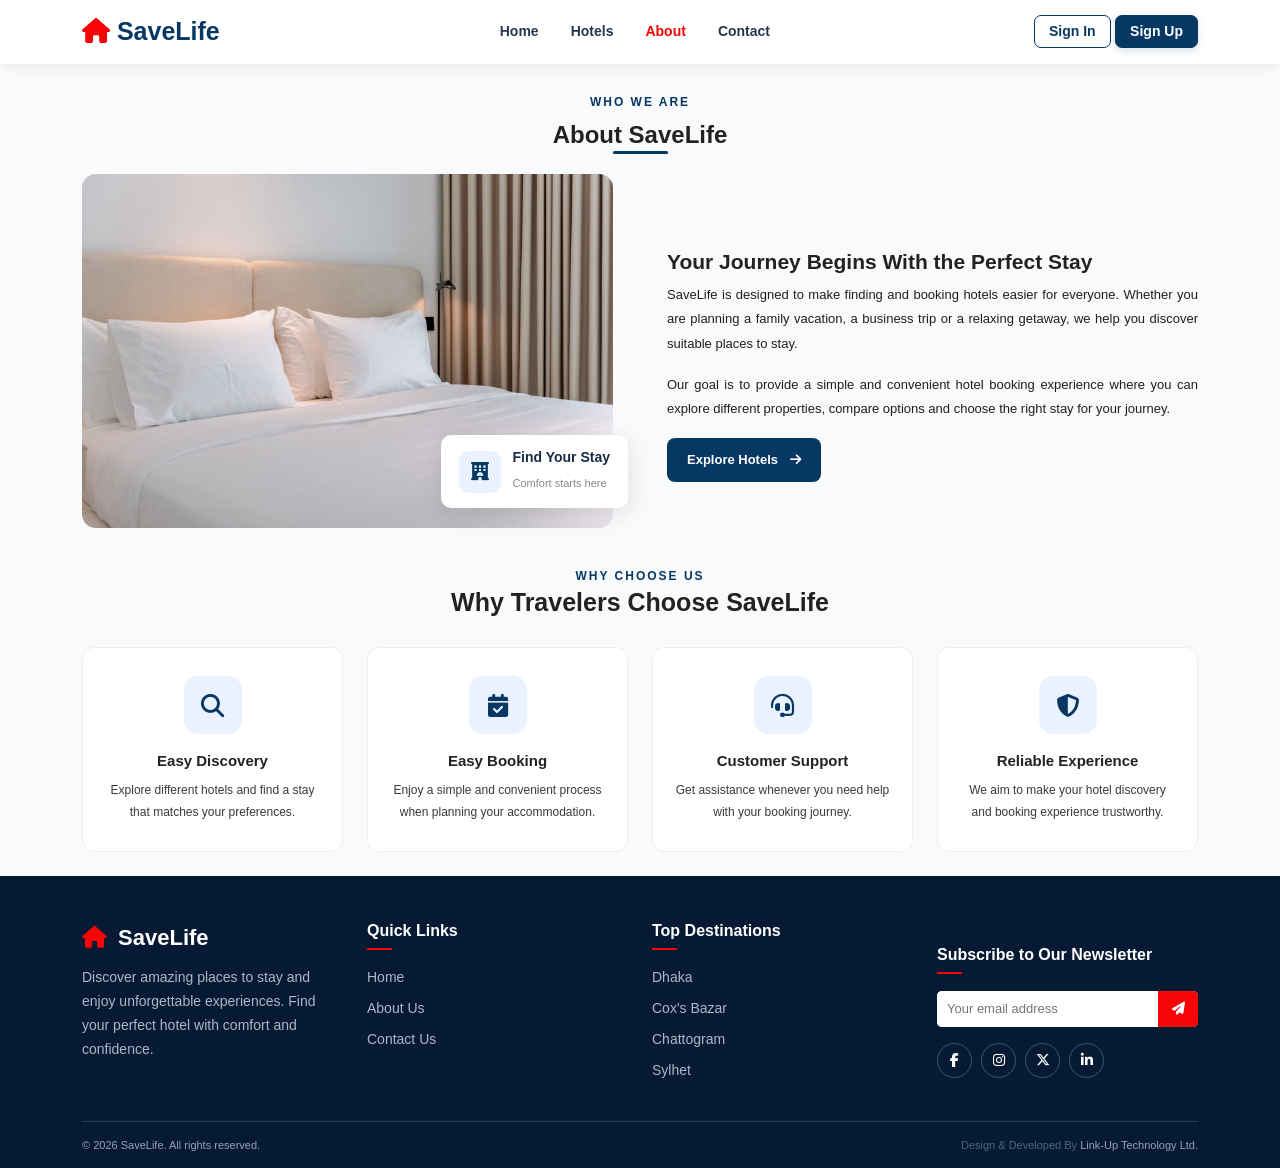
<file: about.html>
<!DOCTYPE html>
<html lang="en">

<head>
    <meta charset="UTF-8">
    <meta name="viewport" content="width=device-width, initial-scale=1.0">
    <title>StayHaven - Perfect Stay Anywhere</title>
    <!-- Bootstrap 5.3 -->
    <link href="css/bootstrap5.3.3.css" rel="stylesheet">
    <!-- Font Awesome -->
    <link rel="stylesheet" href="https://cdnjs.cloudflare.com/ajax/libs/font-awesome/6.5.2/css/all.min.css">
    <link rel="stylesheet" href="style.css">
    <link rel="stylesheet" href="css/about.css">

</head>

<body>

    <!-- Navbar -->
    <nav class="navbar navbar-expand-lg fixed-top">
        <div class="container">
            <a class="navbar-brand" href="#">
                <i class="fa-solid fa-house"></i> SaveLife
            </a>
            <div class="d-flex align-items-center gap-2 d-lg-none">
                <a href="#" class="btn-auth btn-signin">Sign In</a>
                <a href="#" class="btn-auth btn-signup">Sign Up</a>
            </div>
            <button class="navbar-toggler" type="button" data-bs-toggle="collapse" data-bs-target="#mainNavbar">
                <span class="navbar-toggler-icon"></span>
            </button>
            <div class="collapse navbar-collapse" id="mainNavbar">
                <ul class="navbar-nav mx-auto gap-lg-3">
                    <li class="nav-item">
                        <a class="nav-link" href="/">Home</a>
                    </li>
                    <!-- Hotels Dropdown -->
                    <!-- <li class="nav-item dropdown">
                            <a class="nav-link dropdown-toggle" href="#" role="button" data-bs-toggle="dropdown"
                                aria-expanded="false">
                                Hotels
                            </a>
                            <ul class="dropdown-menu">
                                <li>
                                    <a class="dropdown-item" href="#">All Hotels</a>
                                </li>
                                <li>
                                    <a class="dropdown-item" href="#">Featured Hotels</a>
                                </li>
                                <li>
                                    <a class="dropdown-item" href="#">Luxury Hotels</a>
                                </li>
                                <li>
                                    <a class="dropdown-item" href="#">Budget Hotels</a>
                                </li>
                                <li>
                                    <hr class="dropdown-divider">
                                </li>
                                <li>
                                    <a class="dropdown-item" href="#">Hotel Offers</a>
                                </li>
                            </ul>
                        </li> -->
    
                    <li class="nav-item">
                        <a class="nav-link" href="/hotel.html">Hotels</a>
                    </li>
    
                    <li class="nav-item">
                        <a class="nav-link active" href="/about.html">About</a>
                    </li>
                    <li class="nav-item">
                        <a class="nav-link" href="/contact.html">Contact</a>
                    </li>
                </ul>
                <div class="d-flex align-items-center gap-2 d-none d-lg-block">
                    <a href="login.html" class="btn-auth btn-signin">Sign In</a>
                    <a href="register.html" class="btn-auth btn-signup">Sign Up</a>
                </div>
            </div>
        </div>
    </nav>

    <!-- About Page -->
    <section class="about-page py-4 nav-log-margin">
    
        <div class="container">
    
            <!-- Breadcrumb -->
            <!-- <div class="about-breadcrumb-card">
                <nav aria-label="breadcrumb">
                    <ol class="breadcrumb mb-0">
                        <li class="breadcrumb-item">
                            <a href="#"><i class="fa-solid fa-house"></i> Home</a>
                        </li>
                        <li class="breadcrumb-item active" aria-current="page">
                            About Us
                        </li>
                    </ol>
                </nav>
            </div> -->
    
            <!-- Page Heading -->
            <div class="about-heading text-center">
                <span class="about-subtitle">WHO WE ARE</span>
                <h2>About SaveLife</h2>
                <div class="about-title-divider"></div>
            </div>
    
            <!-- About Introduction -->
            <div class="row align-items-center g-4 about-intro">
    
                <div class="col-lg-6">
                    <div class="about-image-wrapper">
                        <img src="image/about.jpg" alt="Beautiful Hotel">
                        <div class="about-image-badge">
                            <i class="fa-solid fa-hotel"></i>
                            <div>
                                <h5>Find Your Stay</h5>
                                <small>Comfort starts here</small>
                            </div>
                        </div>
                    </div>
                </div>
    
                <div class="col-lg-6">
                    <div class="about-content">
                        <h3>Your Journey Begins With the Perfect Stay</h3>
                        <p>
                            SaveLife is designed to make finding and booking hotels
                            easier for everyone. Whether you are planning a family
                            vacation, a business trip or a relaxing getaway, we help
                            you discover suitable places to stay.
                        </p>
                        <p>
                            Our goal is to provide a simple and convenient hotel
                            booking experience where you can explore different
                            properties, compare options and choose the right stay
                            for your journey.
                        </p>
                        <a href="#" class="about-explore-btn">
                            Explore Hotels
                            <i class="fa-solid fa-arrow-right ms-2"></i>
                        </a>
                    </div>
                </div>
    
            </div>
    
           
    
            <!-- Why Choose Us -->
            <div class="about-choose-section">
                <div class="about-section-heading text-center">
                    <span class="about-subtitle">WHY CHOOSE US</span>
                    <h3>Why Travelers Choose SaveLife</h3>
                </div>
    
                <div class="row g-4">
                    <div class="col-lg-3 col-sm-6">
                        <div class="about-feature-card">
                            <div class="about-feature-icon">
                                <i class="fa-solid fa-magnifying-glass"></i>
                            </div>
                            <h5>Easy Discovery</h5>
                            <p>
                                Explore different hotels and find a stay that
                                matches your preferences.
                            </p>
                        </div>
                    </div>
    
                    <div class="col-lg-3 col-sm-6">
                        <div class="about-feature-card">
                            <div class="about-feature-icon">
                                <i class="fa-solid fa-calendar-check"></i>
                            </div>
                            <h5>Easy Booking</h5>
                            <p>
                                Enjoy a simple and convenient process when
                                planning your accommodation.
                            </p>
                        </div>
                    </div>
    
                    <div class="col-lg-3 col-sm-6">
                        <div class="about-feature-card">
                            <div class="about-feature-icon">
                                <i class="fa-solid fa-headset"></i>
                            </div>
                            <h5>Customer Support</h5>
                            <p>
                                Get assistance whenever you need help with
                                your booking journey.
                            </p>
                        </div>
                    </div>
    
                    <div class="col-lg-3 col-sm-6">
                        <div class="about-feature-card">
                            <div class="about-feature-icon">
                                <i class="fa-solid fa-shield-halved"></i>
                            </div>
                            <h5>Reliable Experience</h5>
                            <p>
                                We aim to make your hotel discovery and
                                booking experience trustworthy.
                            </p>
                        </div>
                    </div>
    
                </div>
            </div>
        </div>
    </section>

    <!-- Footer -->
    <footer class="main-footer">
        <div class="container">
            <div class="row g-4">
                <div class="col-lg-3 col-md-6 col-12">
                    <a href="#" class="footer-brand">
                        <i class="fa-solid fa-house"></i> SaveLife
                    </a>
                    <p class="footer-description">
                        Discover amazing places to stay and enjoy
                        unforgettable experiences. Find your perfect
                        hotel with comfort and confidence.
                    </p>
    
                </div>
    
                <div class="col-lg-3 col-6">
                    <h6 class="footer-title">Quick Links</h6>
                    <ul class="footer-links">
                        <li><a href="#">Home</a></li>
                        <li><a href="#">About Us</a></li>
                        <li><a href="#">Contact Us</a></li>
                    </ul>
                </div>
    
                <div class="col-lg-3 col-6">
                    <h6 class="footer-title">Top Destinations</h6>
                    <ul class="footer-links">
                        <li><a href="#">Dhaka</a></li>
                        <li><a href="#">Cox's Bazar</a></li>
                        <li><a href="#">Chattogram</a></li>
                        <li><a href="#">Sylhet</a></li>
                    </ul>
                </div>
    
                <div class="col-lg-3 col-md-6 custom_mt-0">
                    <h6 class="footer-title mt-4 custom_mt-0 ">Subscribe to Our Newsletter</h6>
                    <form class="footer-newsletter">
                        <input type="email" placeholder="Your email address" required>
                        <button type="submit">
                            <i class="fa-solid fa-paper-plane"></i>
                        </button>
                    </form>
                    <div class="footer-social mt-3">
                        <a href="#"><i class="fa-brands fa-facebook-f"></i></a>
                        <a href="#"><i class="fa-brands fa-instagram"></i></a>
                        <a href="#"><i class="fa-brands fa-x-twitter"></i></a>
                        <a href="#"><i class="fa-brands fa-linkedin-in"></i></a>
                    </div>
                </div>
            </div>
    
            <!-- Footer Bottom -->
            <div class="footer-bottom">
                <p> &copy; 2026 SaveLife. All rights reserved.</p>
                <div class="footer-bottom-links">
                    <span>Design & Developed By <a target="_blank" href="https://linktechbd.com/">Link-Up Technology
                            Ltd.</a></span>
                </div>
            </div>
        </div>
    </footer>

    <script src="./js/jquery3.7.js"></script>
    <script src="./js/bootstrap5.3.3.js"></script>

</body>

</html>
</file>
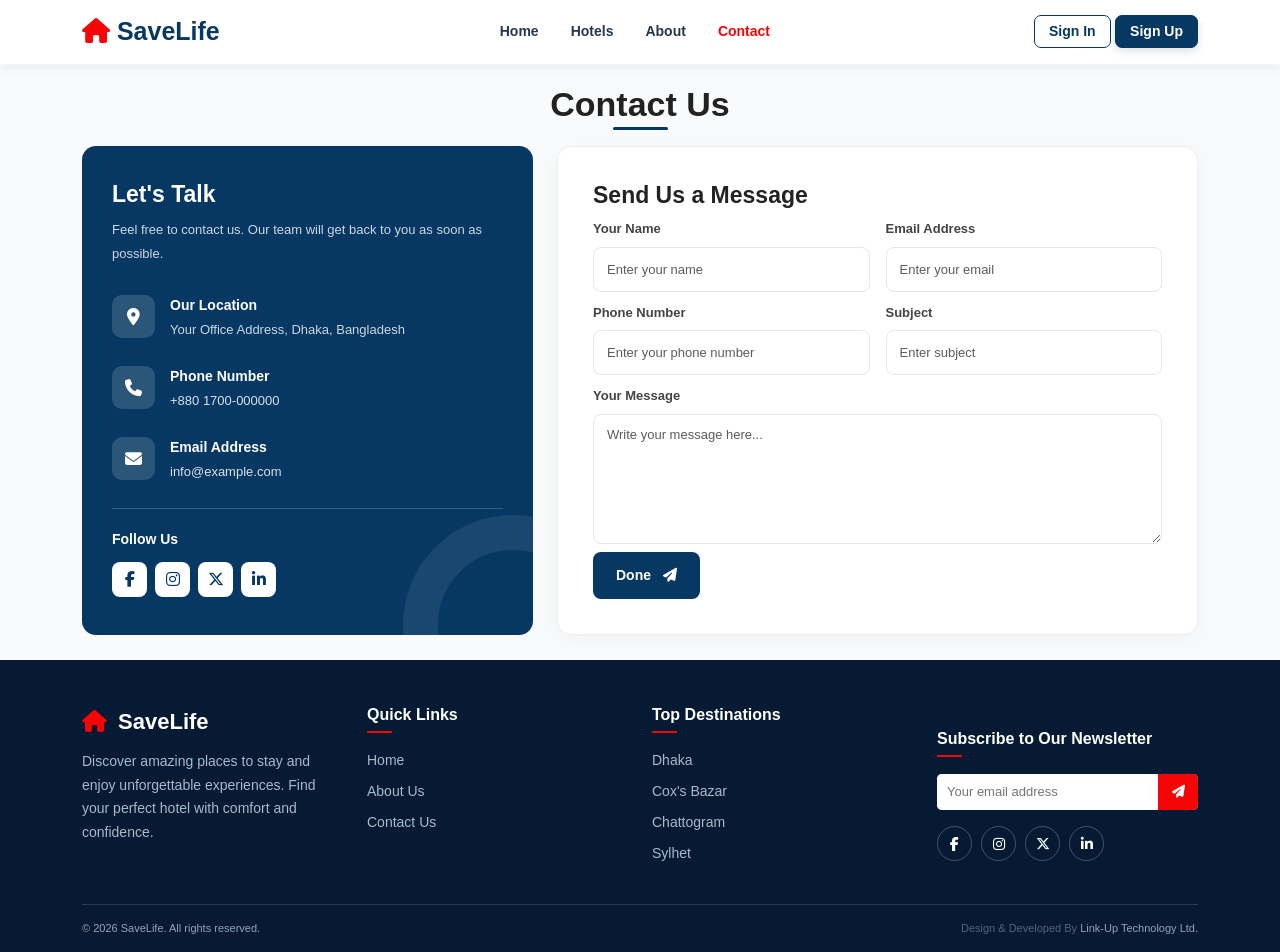
<file: contact.html>
<!DOCTYPE html>
<html lang="en">

<head>
    <meta charset="UTF-8">
    <meta name="viewport" content="width=device-width, initial-scale=1.0">
    <title>StayHaven - Perfect Stay Anywhere</title>
    <!-- Bootstrap 5.3 -->
    <link href="css/bootstrap5.3.3.css" rel="stylesheet">
    <!-- Font Awesome -->
    <link rel="stylesheet" href="https://cdnjs.cloudflare.com/ajax/libs/font-awesome/6.5.2/css/all.min.css">
    <link rel="stylesheet" href="style.css">
    <link rel="stylesheet" href="css/contact.css">

</head>

<body>

<!-- Navbar -->
<nav class="navbar navbar-expand-lg fixed-top">
    <div class="container">
        <a class="navbar-brand" href="#">
            <i class="fa-solid fa-house"></i> SaveLife
        </a>
        <div class="d-flex align-items-center gap-2 d-lg-none">
            <a href="#" class="btn-auth btn-signin">Sign In</a>
            <a href="#" class="btn-auth btn-signup">Sign Up</a>
        </div>
        <button class="navbar-toggler" type="button" data-bs-toggle="collapse" data-bs-target="#mainNavbar">
            <span class="navbar-toggler-icon"></span>
        </button>
        <div class="collapse navbar-collapse" id="mainNavbar">
            <ul class="navbar-nav mx-auto gap-lg-3">
                <li class="nav-item">
                    <a class="nav-link" href="/">Home</a>
                </li>
                <!-- Hotels Dropdown -->
                <!-- <li class="nav-item dropdown">
                        <a class="nav-link dropdown-toggle" href="#" role="button" data-bs-toggle="dropdown"
                            aria-expanded="false">
                            Hotels
                        </a>
                        <ul class="dropdown-menu">
                            <li>
                                <a class="dropdown-item" href="#">All Hotels</a>
                            </li>
                            <li>
                                <a class="dropdown-item" href="#">Featured Hotels</a>
                            </li>
                            <li>
                                <a class="dropdown-item" href="#">Luxury Hotels</a>
                            </li>
                            <li>
                                <a class="dropdown-item" href="#">Budget Hotels</a>
                            </li>
                            <li>
                                <hr class="dropdown-divider">
                            </li>
                            <li>
                                <a class="dropdown-item" href="#">Hotel Offers</a>
                            </li>
                        </ul>
                    </li> -->

                <li class="nav-item">
                    <a class="nav-link" href="/hotel.html">Hotels</a>
                </li>

                <li class="nav-item">
                    <a class="nav-link" href="/about.html">About</a>
                </li>
                <li class="nav-item">
                    <a class="nav-link active" href="/contact.html">Contact</a>
                </li>
            </ul>
            <div class="d-flex align-items-center gap-2 d-none d-lg-block">
                <a href="login.html" class="btn-auth btn-signin">Sign In</a>
                <a href="register.html" class="btn-auth btn-signup">Sign Up</a>
            </div>
        </div>
    </div>
</nav>

    <!-- Contact Page -->
    <section class="contact-page section-padding nav-log-margin">
        <div class="container">
    
            <!-- Breadcrumb Card -->
            <!-- <div class="contact-breadcrumb-card">
                <nav aria-label="breadcrumb">
                    <ol class="breadcrumb mb-0">
                        <li class="breadcrumb-item">
                            <a href="#"><i class="fa-solid fa-house"></i> Home</a>
                        </li>
                        <li class="breadcrumb-item active" aria-current="page">
                            Contact
                        </li>
                    </ol>
                </nav>
            </div> -->
    
            <!-- Page Heading -->
            <div class="contact-heading text-center">
                <h2>Contact Us</h2>
                <div class="contact-title-divider"></div>
            </div>
    
            <!-- Contact Content -->
            <div class="row g-4">
    
                <!-- Contact Information -->
                <div class="col-lg-5">
                    <div class="contact-info-wrapper">
                        <div class="contact-info-header">
                            <h4>Let's Talk</h4>
                            <p>
                                Feel free to contact us. Our team will get back
                                to you as soon as possible.
                            </p>
                        </div>
    
                        <div class="contact-info-item">
                            <div class="contact-icon">
                                <i class="fa-solid fa-location-dot"></i>
                            </div>
                            <div>
                                <h6>Our Location</h6>
                                <p>Your Office Address, Dhaka, Bangladesh</p>
                            </div>
                        </div>
    
                        <div class="contact-info-item">
                            <div class="contact-icon">
                                <i class="fa-solid fa-phone"></i>
                            </div>
                            <div>
                                <h6>Phone Number</h6>
                                <p><a href="tel:+8801700000000">+880 1700-000000</a></p>
                            </div>
                        </div>
    
                        <div class="contact-info-item">
                            <div class="contact-icon">
                                <i class="fa-solid fa-envelope"></i>
                            </div>
                            <div>
                                <h6>Email Address</h6>
                                <p><a href="mailto:info@example.com">info@example.com</a></p>
                            </div>
                        </div>
    
                      
    
                        <div class="contact-social">
                            <h6>Follow Us</h6>
                            <div class="d-flex gap-2">
                                <a href="#"><i class="fa-brands fa-facebook-f"></i></a>
                                <a href="#"><i class="fa-brands fa-instagram"></i></a>
                                <a href="#"><i class="fa-brands fa-x-twitter"></i></a>
                                <a href="#"><i class="fa-brands fa-linkedin-in"></i></a>
                            </div>
                        </div>
                    </div>
                </div>
    
                <!-- Contact Form -->
                <div class="col-lg-7">
                    <div class="contact-form-wrapper">
                        <div class="contact-form-header">
                            <h4>Send Us a Message</h4>
                        </div>
    
                        <form action="#" method="POST">
                            <div class="row g-3 form-row">
    
                                <div class="col-md-6">
                                    <label class="form-label">Your Name</label>
                                    <input type="text" name="name" class="form-control" placeholder="Enter your name"
                                        required>
                                </div>
    
                                <div class="col-md-6">
                                    <label class="form-label">Email Address</label>
                                    <input type="email" name="email" class="form-control" placeholder="Enter your email"
                                        required>
                                </div>
    
                                <div class="col-md-6">
                                    <label class="form-label">Phone Number</label>
                                    <input type="tel" name="phone" class="form-control"
                                        placeholder="Enter your phone number">
                                </div>
    
                                <div class="col-md-6">
                                    <label class="form-label">Subject</label>
                                    <input type="text" name="subject" class="form-control" placeholder="Enter subject"
                                        required>
                                </div>
    
                                <div class="col-12">
                                    <label class="form-label">Your Message</label>
                                    <textarea name="message" class="form-control" rows="5"
                                        placeholder="Write your message here..." required></textarea>
                                </div>
    
                                <div class="col-12">
                                    <button type="submit" class="contact-submit-btn">
                                        Done
                                        <i class="fa-solid fa-paper-plane ms-2"></i>
                                    </button>
                                </div>
    
                            </div>
                        </form>
                    </div>
                </div>
    
            </div>
        </div>
    </section>


    <!-- Footer -->
    <footer class="main-footer">
        <div class="container">
            <div class="row g-4">
                <div class="col-lg-3 col-md-6 col-12">
                    <a href="#" class="footer-brand">
                        <i class="fa-solid fa-house"></i> SaveLife
                    </a>
                    <p class="footer-description">
                        Discover amazing places to stay and enjoy
                        unforgettable experiences. Find your perfect
                        hotel with comfort and confidence.
                    </p>
    
                </div>
    
                <div class="col-lg-3 col-6">
                    <h6 class="footer-title">Quick Links</h6>
                    <ul class="footer-links">
                        <li><a href="#">Home</a></li>
                        <li><a href="#">About Us</a></li>
                        <li><a href="#">Contact Us</a></li>
                    </ul>
                </div>
    
                <div class="col-lg-3 col-6">
                    <h6 class="footer-title">Top Destinations</h6>
                    <ul class="footer-links">
                        <li><a href="#">Dhaka</a></li>
                        <li><a href="#">Cox's Bazar</a></li>
                        <li><a href="#">Chattogram</a></li>
                        <li><a href="#">Sylhet</a></li>
                    </ul>
                </div>
    
                <div class="col-lg-3 col-md-6 custom_mt-0">
                    <h6 class="footer-title mt-4 custom_mt-0 ">Subscribe to Our Newsletter</h6>
                    <form class="footer-newsletter">
                        <input type="email" placeholder="Your email address" required>
                        <button type="submit">
                            <i class="fa-solid fa-paper-plane"></i>
                        </button>
                    </form>
                    <div class="footer-social mt-3">
                        <a href="#"><i class="fa-brands fa-facebook-f"></i></a>
                        <a href="#"><i class="fa-brands fa-instagram"></i></a>
                        <a href="#"><i class="fa-brands fa-x-twitter"></i></a>
                        <a href="#"><i class="fa-brands fa-linkedin-in"></i></a>
                    </div>
                </div>
            </div>
    
            <!-- Footer Bottom -->
            <div class="footer-bottom">
                <p> &copy; 2026 SaveLife. All rights reserved.</p>
                <div class="footer-bottom-links">
                    <span>Design & Developed By <a target="_blank" href="https://linktechbd.com/">Link-Up Technology
                            Ltd.</a></span>
                </div>
            </div>
        </div>
    </footer>

    <script src="./js/jquery3.7.js"></script>
    <script src="./js/bootstrap5.3.3.js"></script>

</body>

</html>
</file>
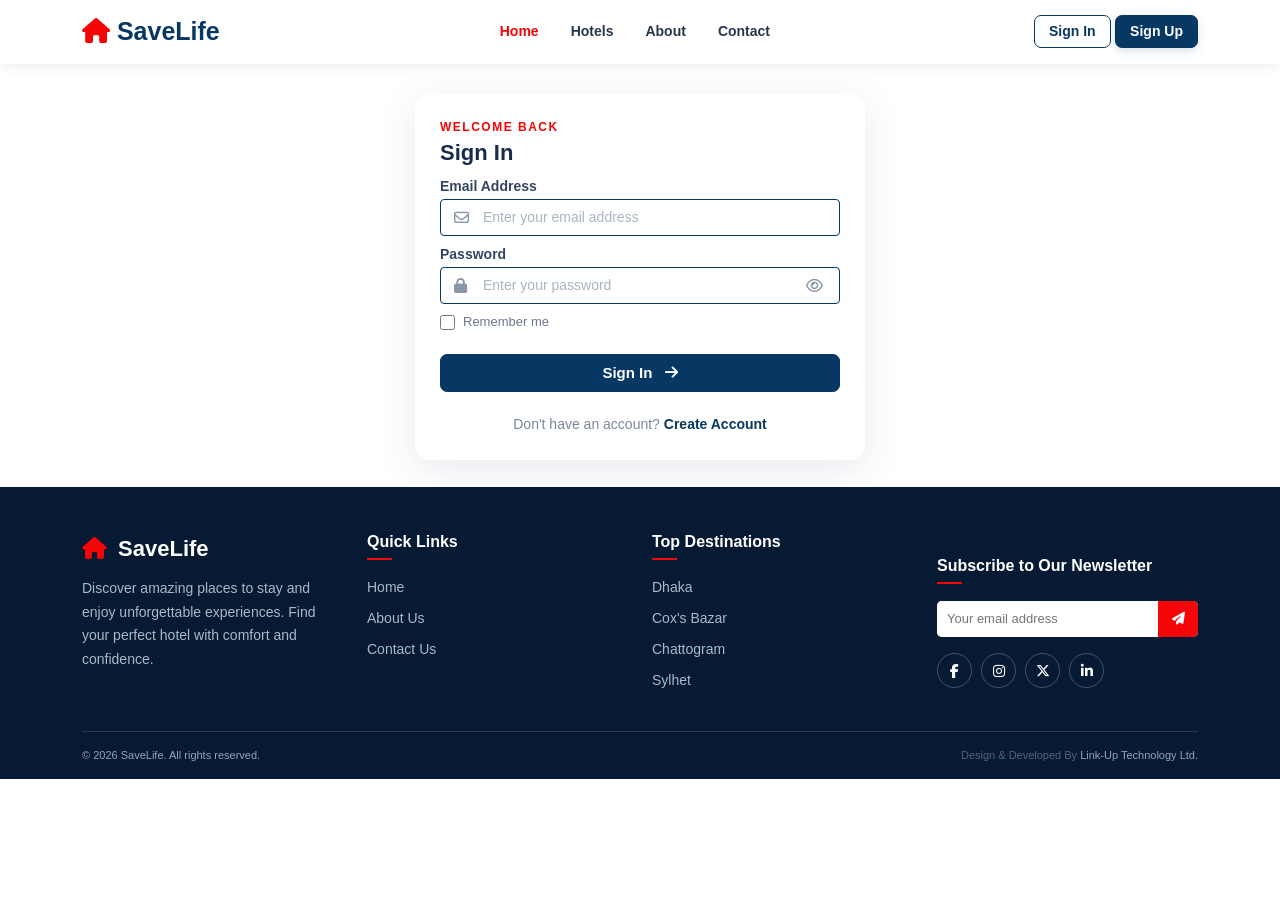
<file: login.html>
<!DOCTYPE html>
<html lang="en">

<head>
    <meta charset="UTF-8">
    <meta name="viewport" content="width=device-width, initial-scale=1.0">
    <title>StayHaven - Perfect Stay Anywhere</title>
    <!-- Bootstrap 5.3 -->
    <link href="css/bootstrap5.3.3.css" rel="stylesheet">
    <!-- Font Awesome -->
    <link rel="stylesheet" href="https://cdnjs.cloudflare.com/ajax/libs/font-awesome/6.5.2/css/all.min.css">
    <link rel="stylesheet" href="style.css">
    <link rel="stylesheet" href="css/login.css">
</head>

<body>

    <!-- Navbar -->
    <nav class="navbar navbar-expand-lg fixed-top">
        <div class="container">
            <a class="navbar-brand" href="#">
                <i class="fa-solid fa-house"></i> SaveLife
            </a>
            <div class="d-flex align-items-center gap-2 d-lg-none">
                <a href="#" class="btn-auth btn-signin">Sign In</a>
                <a href="#" class="btn-auth btn-signup">Sign Up</a>
            </div>
            <button class="navbar-toggler" type="button" data-bs-toggle="collapse" data-bs-target="#mainNavbar">
                <span class="navbar-toggler-icon"></span>
            </button>
            <div class="collapse navbar-collapse" id="mainNavbar">
                <ul class="navbar-nav mx-auto gap-lg-3">
                    <li class="nav-item">
                        <a class="nav-link active" href="/">Home</a>
                    </li>
                    <!-- Hotels Dropdown -->
                    <!-- <li class="nav-item dropdown">
                            <a class="nav-link dropdown-toggle" href="#" role="button" data-bs-toggle="dropdown"
                                aria-expanded="false">
                                Hotels
                            </a>
                            <ul class="dropdown-menu">
                                <li>
                                    <a class="dropdown-item" href="#">All Hotels</a>
                                </li>
                                <li>
                                    <a class="dropdown-item" href="#">Featured Hotels</a>
                                </li>
                                <li>
                                    <a class="dropdown-item" href="#">Luxury Hotels</a>
                                </li>
                                <li>
                                    <a class="dropdown-item" href="#">Budget Hotels</a>
                                </li>
                                <li>
                                    <hr class="dropdown-divider">
                                </li>
                                <li>
                                    <a class="dropdown-item" href="#">Hotel Offers</a>
                                </li>
                            </ul>
                        </li> -->
    
                    <li class="nav-item">
                        <a class="nav-link" href="/hotel.html">Hotels</a>
                    </li>
    
                    <li class="nav-item">
                        <a class="nav-link" href="/about.html">About</a>
                    </li>
                    <li class="nav-item">
                        <a class="nav-link" href="/contact.html">Contact</a>
                    </li>
                </ul>
                <div class="d-flex align-items-center gap-2 d-none d-lg-block">
                    <a href="login.html" class="btn-auth btn-signin">Sign In</a>
                    <a href="register.html" class="btn-auth btn-signup">Sign Up</a>
                </div>
            </div>
        </div>
    </nav>

    <!-- Login Page -->
    <div class="login-wrapper nav-log-margin">
        <div class="login-form-area">

            <div class="login-form-header">
                <span class="login-welcome">WELCOME BACK</span>
                <h3>Sign In</h3>
            </div>

            <form action="#" method="POST">

                <div class="login-input-group">
                    <label for="loginEmail">Email Address</label>
                    <div class="login-input-box">
                        <i class="fa-regular fa-envelope"></i>
                        <input type="email" id="loginEmail" name="email" placeholder="Enter your email address" required>
                    </div>
                </div>

                <div class="login-input-group">
                    <label for="loginPassword">Password</label>
                    <div class="login-input-box">
                        <i class="fa-solid fa-lock"></i>
                        <input type="password" id="loginPassword" name="password" placeholder="Enter your password"
                            required>
                        <button type="button" class="password-toggle" onclick="toggleLoginPassword()">
                            <i class="fa-regular fa-eye" id="passwordEye"></i>
                        </button>
                    </div>
                </div>
                
                <div class="login-options">
                    <label class="remember-me">
                        <input type="checkbox" name="remember">
                        <span>Remember me</span>
                    </label>
                </div>
                <button type="submit" class="login-submit-btn">
                    Sign In
                    <i class="fa-solid fa-arrow-right"></i>
                </button>
    
                <div class="login-register">
                    Don't have an account?
                    <a href="register.html">Create Account</a>
                </div>
            </form>
        </div>
    </div>
    
    <!-- Footer -->
    <footer class="main-footer">
        <div class="container">
            <div class="row g-4">
                <div class="col-lg-3 col-md-6 col-12">
                    <a href="#" class="footer-brand">
                        <i class="fa-solid fa-house"></i> SaveLife
                    </a>
                    <p class="footer-description">
                        Discover amazing places to stay and enjoy
                        unforgettable experiences. Find your perfect
                        hotel with comfort and confidence.
                    </p>

                </div>
                <div class="col-lg-3 col-6">
                    <h6 class="footer-title">Quick Links</h6>
                    <ul class="footer-links">
                        <li><a href="#">Home</a></li>
                        <li><a href="#">About Us</a></li>
                        <li><a href="#">Contact Us</a></li>
                    </ul>
                </div>
                <div class="col-lg-3 col-6">
                    <h6 class="footer-title">Top Destinations</h6>
                    <ul class="footer-links">
                        <li><a href="#">Dhaka</a></li>
                        <li><a href="#">Cox's Bazar</a></li>
                        <li><a href="#">Chattogram</a></li>
                        <li><a href="#">Sylhet</a></li>
                    </ul>
                </div>
                <div class="col-lg-3 col-md-6 custom_mt-0">
                    <h6 class="footer-title mt-4 custom_mt-0 ">Subscribe to Our Newsletter</h6>
                    <form class="footer-newsletter">
                        <input type="email" placeholder="Your email address" required>
                        <button type="submit">
                            <i class="fa-solid fa-paper-plane"></i>
                        </button>
                    </form>
                    <div class="footer-social mt-3">
                        <a href="#"><i class="fa-brands fa-facebook-f"></i></a>
                        <a href="#"><i class="fa-brands fa-instagram"></i></a>
                        <a href="#"><i class="fa-brands fa-x-twitter"></i></a>
                        <a href="#"><i class="fa-brands fa-linkedin-in"></i></a>
                    </div>
                </div>
            </div>
            <!-- Footer Bottom -->
            <div class="footer-bottom">
                <p> &copy; 2026 SaveLife. All rights reserved.</p>
                <div class="footer-bottom-links">
                    <span>Design & Developed By <a target="_blank" href="https://linktechbd.com/">Link-Up Technology
                            Ltd.</a></span>
                </div>
            </div>
        </div>
    </footer>

    <script src="./js/jquery3.7.js"></script>
    <script src="./js/bootstrap5.3.3.js"></script>
    <script>
        function toggleLoginPassword() {
            const password = document.getElementById('loginPassword');
            const eye = document.getElementById('passwordEye');
            if (password.type === 'password') {
                password.type = 'text';
                eye.classList.replace('fa-eye', 'fa-eye-slash');
            } else {
                password.type = 'password';
                eye.classList.replace('fa-eye-slash', 'fa-eye');
            }
        }
    </script>
</body>

</html>
</file>
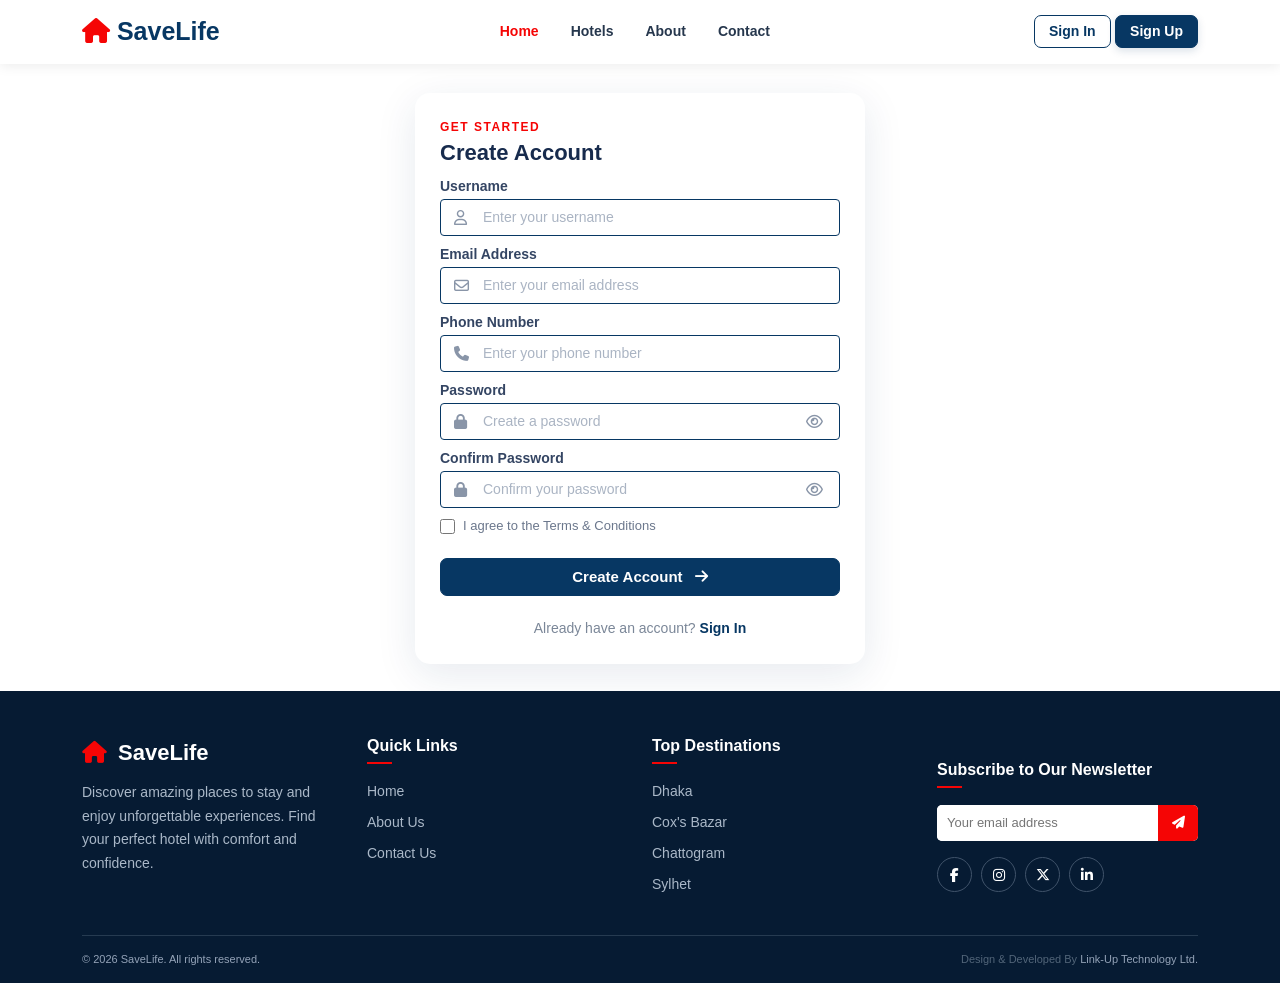
<file: register.html>
<!DOCTYPE html>
<html lang="en">

<head>
    <meta charset="UTF-8">
    <meta name="viewport" content="width=device-width, initial-scale=1.0">
    <title>StayHaven - Create Account</title>

    <!-- Bootstrap 5.3 -->
    <link href="css/bootstrap5.3.3.css" rel="stylesheet">

    <!-- Font Awesome -->
    <link rel="stylesheet" href="https://cdnjs.cloudflare.com/ajax/libs/font-awesome/6.5.2/css/all.min.css">

    <link rel="stylesheet" href="style.css">
    <link rel="stylesheet" href="css/login.css">
</head>

<body>

    <!-- Navbar -->
    <nav class="navbar navbar-expand-lg fixed-top">
        <div class="container">
            <a class="navbar-brand" href="#">
                <i class="fa-solid fa-house"></i> SaveLife
            </a>
            <div class="d-flex align-items-center gap-2 d-lg-none">
                <a href="#" class="btn-auth btn-signin">Sign In</a>
                <a href="#" class="btn-auth btn-signup">Sign Up</a>
            </div>
            <button class="navbar-toggler" type="button" data-bs-toggle="collapse" data-bs-target="#mainNavbar">
                <span class="navbar-toggler-icon"></span>
            </button>
            <div class="collapse navbar-collapse" id="mainNavbar">
                <ul class="navbar-nav mx-auto gap-lg-3">
                    <li class="nav-item">
                        <a class="nav-link active" href="/">Home</a>
                    </li>
                    <!-- Hotels Dropdown -->
                    <!-- <li class="nav-item dropdown">
                            <a class="nav-link dropdown-toggle" href="#" role="button" data-bs-toggle="dropdown"
                                aria-expanded="false">
                                Hotels
                            </a>
                            <ul class="dropdown-menu">
                                <li>
                                    <a class="dropdown-item" href="#">All Hotels</a>
                                </li>
                                <li>
                                    <a class="dropdown-item" href="#">Featured Hotels</a>
                                </li>
                                <li>
                                    <a class="dropdown-item" href="#">Luxury Hotels</a>
                                </li>
                                <li>
                                    <a class="dropdown-item" href="#">Budget Hotels</a>
                                </li>
                                <li>
                                    <hr class="dropdown-divider">
                                </li>
                                <li>
                                    <a class="dropdown-item" href="#">Hotel Offers</a>
                                </li>
                            </ul>
                        </li> -->
    
                    <li class="nav-item">
                        <a class="nav-link" href="/hotel.html">Hotels</a>
                    </li>
    
                    <li class="nav-item">
                        <a class="nav-link" href="/about.html">About</a>
                    </li>
                    <li class="nav-item">
                        <a class="nav-link" href="/contact.html">Contact</a>
                    </li>
                </ul>
                <div class="d-flex align-items-center gap-2 d-none d-lg-block">
                    <a href="login.html" class="btn-auth btn-signin">Sign In</a>
                    <a href="register.html" class="btn-auth btn-signup">Sign Up</a>
                </div>
            </div>
        </div>
    </nav>

    <!-- Registration Page -->
    <div class="login-wrapper nav-log-margin">

        <div class="login-form-area">

            <div class="login-form-header">
                <span class="login-welcome">GET STARTED</span>
                <h3>Create Account</h3>
            </div>

            <form action="#" method="POST">

                <!-- Username -->
                <div class="login-input-group">
                    <label for="registerUsername">Username</label>
                    <div class="login-input-box">
                        <i class="fa-regular fa-user"></i>
                        <input type="text" id="registerUsername" name="username" placeholder="Enter your username"
                            autocomplete="username" required>
                    </div>
                </div>

                <!-- Email -->
                <div class="login-input-group">
                    <label for="registerEmail">Email Address</label>
                    <div class="login-input-box">
                        <i class="fa-regular fa-envelope"></i>
                        <input type="email" id="registerEmail" name="email" placeholder="Enter your email address"
                            autocomplete="email" required>
                    </div>
                </div>

                <!-- Phone -->
                <div class="login-input-group">
                    <label for="registerPhone">Phone Number</label>
                    <div class="login-input-box">
                        <i class="fa-solid fa-phone"></i>
                        <input type="tel" id="registerPhone" name="phone" placeholder="Enter your phone number"
                            autocomplete="tel" required>
                    </div>
                </div>

                <!-- Password -->
                <div class="login-input-group">
                    <label for="registerPassword">Password</label>
                    <div class="login-input-box">
                        <i class="fa-solid fa-lock"></i>
                        <input type="password" id="registerPassword" name="password" placeholder="Create a password"
                            autocomplete="new-password" required>
                        <button type="button" class="password-toggle"
                            onclick="togglePassword('registerPassword', 'passwordEye')">
                            <i class="fa-regular fa-eye" id="passwordEye"></i>
                        </button>
                    </div>
                </div>

                <!-- Confirm Password -->
                <div class="login-input-group">
                    <label for="confirmPassword">Confirm Password</label>
                    <div class="login-input-box">
                        <i class="fa-solid fa-lock"></i>
                        <input type="password" id="confirmPassword" name="password_confirmation"
                            placeholder="Confirm your password" autocomplete="new-password" required>
                        <button type="button" class="password-toggle"
                            onclick="togglePassword('confirmPassword', 'confirmPasswordEye')">
                            <i class="fa-regular fa-eye" id="confirmPasswordEye"></i>
                        </button>
                    </div>
                </div>

                <!-- Terms -->
                <div class="login-options">
                    <label class="remember-me">
                        <input type="checkbox" name="terms" required>
                        <span>I agree to the Terms & Conditions</span>
                    </label>
                </div>

                <!-- Submit -->
                <button type="submit" class="login-submit-btn">
                    Create Account
                    <i class="fa-solid fa-arrow-right"></i>
                </button>

                <!-- Login Link -->
                <div class="login-register">
                    Already have an account?
                    <a href="login.html">Sign In</a>
                </div>

            </form>
        </div>
    </div>

    <!-- Footer -->
    <footer class="main-footer">
        <div class="container">
            <div class="row g-4">
                <div class="col-lg-3 col-md-6 col-12">
                    <a href="#" class="footer-brand">
                        <i class="fa-solid fa-house"></i> SaveLife
                    </a>
                    <p class="footer-description">
                        Discover amazing places to stay and enjoy
                        unforgettable experiences. Find your perfect
                        hotel with comfort and confidence.
                    </p>
                </div>
                <div class="col-lg-3 col-6">
                    <h6 class="footer-title">Quick Links</h6>
                    <ul class="footer-links">
                        <li><a href="#">Home</a></li>
                        <li><a href="#">About Us</a></li>
                        <li><a href="#">Contact Us</a></li>
                    </ul>
                </div>

                <div class="col-lg-3 col-6">
                    <h6 class="footer-title">Top Destinations</h6>
                    <ul class="footer-links">
                        <li><a href="#">Dhaka</a></li>
                        <li><a href="#">Cox's Bazar</a></li>
                        <li><a href="#">Chattogram</a></li>
                        <li><a href="#">Sylhet</a></li>
                    </ul>
                </div>

                <div class="col-lg-3 col-md-6 custom_mt-0">
                    <h6 class="footer-title mt-4 custom_mt-0">
                        Subscribe to Our Newsletter
                    </h6>
                    <form class="footer-newsletter">
                        <input type="email" placeholder="Your email address" required>

                        <button type="submit">
                            <i class="fa-solid fa-paper-plane"></i>
                        </button>
                    </form>

                    <div class="footer-social mt-3">
                        <a href="#"><i class="fa-brands fa-facebook-f"></i></a>
                        <a href="#"><i class="fa-brands fa-instagram"></i></a>
                        <a href="#"><i class="fa-brands fa-x-twitter"></i></a>
                        <a href="#"><i class="fa-brands fa-linkedin-in"></i></a>
                    </div>
                </div>

            </div>

            <!-- Footer Bottom -->
            <div class="footer-bottom">
                <p>&copy; 2026 SaveLife. All rights reserved.</p>

                <div class="footer-bottom-links">
                    <span>
                        Design & Developed By
                        <a target="_blank" href="https://linktechbd.com/">
                            Link-Up Technology Ltd.
                        </a>
                    </span>
                </div>
            </div>

        </div>
    </footer>

    <!-- Scripts -->
    <script src="./js/jquery3.7.js"></script>
    <script src="./js/bootstrap5.3.3.js"></script>

    <script>
        function togglePassword(inputId, eyeId) {

            const password = document.getElementById(inputId);
            const eye = document.getElementById(eyeId);

            if (password.type === 'password') {
                password.type = 'text';
                eye.classList.replace('fa-eye', 'fa-eye-slash');
            } else {
                password.type = 'password';
                eye.classList.replace('fa-eye-slash', 'fa-eye');
            }
        }
    </script>

</body>

</html>
</file>
<file: style.css>
:root {
  --primary: #073763;
  --secondary: #f50505;
  --light-bg: #f5f8fc;
}
body {
  font-family: Arial, sans-serif;
  background: #fff;
  color: #172b46;
}
/* Navbar */
.navbar {
  background: #fff;
  box-shadow: 0 2px 12px rgba(0, 0, 0, 0.08);
}
.navbar-brand {
  font-size: 25px;
  font-weight: 800;
  color: var(--primary);
}
.navbar-brand i {
  color: var(--secondary);
}
.nav-link {
  font-weight: 600;
  color: #26374d;
  font-size: 14px;
}
.nav-link:hover {
  color: var(--secondary);
}
.btn-primary-custom {
  background: var(--primary);
    color: white;
    border-radius: 7px;
    padding: 3px 0px;
    border: 1px solid var(--primary);
    font-size: 14px;
}
.btn-primary-custom i{
  transition: 0.35s ease-in-out;
}
.btn-primary-custom:hover {
  background: #fff;
  color: var(--primary);
  border: 1px solid var(--primary);
}
.btn-primary-custom:hover i{
  margin-left: 22px;
}

.dropdown-menu {
  border: none;
  border-radius: 10px;
  padding: 8px;
  box-shadow: 0 5px 20px rgba(0, 0, 0, 0.12);
}

.dropdown-item {
  padding: 10px 15px;
  font-size: 14px;
  border-radius: 5px;
}

.dropdown-item:hover {
  background: #fff5df;
  color: var(--primary);
}
.active{
  color: var(--secondary) !important;
}
.nav-log-margin{
  margin-top: 65px !important;
}

/* Hero Slider................................................ */
.hero {
  position: relative;
  min-height: 480px;
  overflow: hidden;
  color: #fff;
}
.hero .carousel,
.hero .carousel-inner,
.hero .carousel-item {
  height: auto;
}
.hero-img {
  width: 100%;
  height: 100%;
  object-fit: cover;
  display: block;
}
.hero-overlay {
  position: absolute;
  inset: 0;
  background: linear-gradient(
    90deg,
    rgba(3, 35, 66, 0.85),
    rgba(3, 35, 66, 0.1)
  );
}

.hero-container {
  position: absolute;
  top: 50%;
  left: 50%;
  transform: translate(-50%, -50%);
  z-index: 2;
}
.hero-content {
  padding: 30px 0 70px;
}
.hero-content h1 {
  font-size: clamp(38px, 5vw, 65px);
  font-weight: 800;
  line-height: 1.1;
}
.hero-content h1 span {
  color: var(--secondary);
}
.hero-content p {
  max-width: 480px;
  color: #e2e8f0;
  line-height: 1.7;
}
/* Indicators */
.hero .carousel-indicators {
  z-index: 3;
}
.hero .carousel-indicators button {
  width: 30px;
  height: 5px;
  border-radius: 5px;
}
/* Mobile */
@media (max-width: 576px) {
  .hero,
  .hero .carousel,
  .hero .carousel-inner,
  .hero .carousel-item {
    height: auto;
    min-height: auto;
  }
  .hero-content {
    padding: 20px 0 50px;
  }
  .hero-content h1 {
    font-size: 40px;
  }
  .hero-content p {
    font-size: 14px;
  }
}


/* Booking Form--------------------------------- */
.booking-wrapper {
  position: absolute;
  bottom: 40px;
  left: 0;
  width: 100%;
  z-index: 5;
}
.booking-form {
  background: #fff;
  border-radius: 12px;
  padding: 15px;
  max-width: 850px;
  margin: 0 auto;
  box-shadow: 0 8px 30px rgba(0, 0, 0, 0.2);
}
.booking-field {
  padding: 5px 15px;
  border-right: 1px solid #e5e7eb;
}
.booking-field label {
  display: block;
  font-size: 12px;
  font-weight: 700;
  color: #27364a;
  margin-bottom: 7px;
}
.booking-field input,
.booking-field select {
  border: 1px solid #606b76a8;
  border-radius: 4px;
  outline: none;
  width: 100%;
  color: #65758b;
  font-size: 14px;
  background: transparent;
}
.booking-field i {
  color: var(--secondary);
  margin-right: 5px;
}
/* Select */
.booking-field select {
  cursor: pointer;
  height: 25px;
}
.booking-field select:focus {
  outline: none;
  box-shadow: none;
}
/* Search Button */
.booking-form .btn-warning {
  border-radius: 7px;
  background: var(--primary);
  border: 1px solid var(--primary);
  color: #ffffff;
  transition: 0.3s;
}
.booking-form .btn-warning:hover {
  background: #fff;
  color: var(--primary);
}

.booking-field .select2-container {
    width: 100% !important;
}

.booking-field .select2-container .select2-selection--single {
    height: 32px;
    border: 1px solid #606b76a8;
    border-radius: 4px;
}

.booking-field .select2-container .select2-selection__rendered {
    line-height: 30px;
    font-size: 14px;
    color: #65758b;
}

.booking-field .select2-container .select2-selection__arrow {
    height: 30px;
}

.select2-container--default .select2-results__option--highlighted.select2-results__option--selectable {
    background: var(--primary);
}
.select2-search__field:focus-visible{
  outline: none !important;
}




/* Hero */
.hero {
  position: relative;
  min-height: auto;
  overflow: hidden;
}
.hero .carousel,
.hero .carousel-inner,
.hero .carousel-item {
  height: auto;
}
/* Mobile Responsive */
@media (max-width: 767px) {

  .booking-wrapper {
    position: relative;
    bottom: auto;
    padding: 12px 0;
  }
  .booking-form {
    padding: 10px;
  }
  .booking-field {
    border-right: none;
    border-bottom: 1px solid #eee;
    padding: 10px;
  }
}



/* Features-------------------------------------------------- */
.features {
  padding: 10px 0;
}

.feature-item {
  display: flex;
  align-items: center;
  gap: 13px;
}

.feature-icon {
  background: #fff5df;
  color: var(--secondary);
  width: 48px;
  height: 48px;
  border-radius: 50%;
  display: flex;
  align-items: center;
  justify-content: center;
  font-size: 20px;
}

.feature-item h6 {
  font-weight: 700;
  margin: 0;
  font-size: 14px;
}

/* Sections */
.section-padding {
  padding: 13px 0;
    
}
.section-bg{
  background: #f5f5e4d4;
}

.section-title {
  font-size: 20px;
  font-weight: 800;
  color: #172b46;
}

.section-subtitle {
  font-size: 13px;
  color: #8190a3;
}

.section-heading {
  border-left: 5px solid var(--secondary);
  padding-left: 12px;
}

.view-all {
  color: var(--primary);
  text-decoration: none;
  font-size: 13px;
  font-weight: 700;
}

/* Destination Cards */
.destination-card {
  border-radius: 12px;
  overflow: hidden;
  background: white;
  box-shadow: 0 3px 15px rgba(0, 0, 0, 0.07);
  transition: 0.3s;
  height: 100%;
}

.destination-card:hover,
.hotel-card:hover,
.property-card:hover {
  transform: translateY(-5px);
}

.destination-card img {
  width: 100%;
  height: auto;
  object-fit: cover;
}

.destination-info {
  padding: 12px;
}

.destination-info h6 {
  font-weight: 800;
  margin-bottom: 2px;
}

.destination-info small {
  color: #252e3a;
    font-size: 14px !important;
}
.destination-icon {
    width: 20px;
    height: 20px;
    display: inline-flex;
    align-items: center;
    justify-content: center;
    background: #f1f5f9;
    color: #0d6efd;
    border-radius: 50%;
    font-size: 15px;
    transition: all 0.3s ease;
}

.destination-card:hover .destination-icon {
    background: #0d6efd;
    color: #fff;
    transform: scale(1.1);
}
.destination-card a{
  color: inherit;
  text-decoration: none;
}






/* Hotel Cards */
.hotel-card {
  border: 1px solid #edf0f4;
  border-radius: 12px;
  overflow: hidden;
  background: white;
  box-shadow: 0 3px 15px rgba(0, 0, 0, 0.06);
  transition: 0.3s;
  height: 100%;
}

.hotel-image {
  height: 190px;
  position: relative;
}

.hotel-image img {
  width: 100%;
  height: 100%;
  object-fit: cover;
}
.hotel-card a{
  color: inherit !important;
  text-decoration: none !important;
}

.hotel-badge {
  position: absolute;
  top: 12px;
  left: 12px;
  background: var(--secondary);
  color: #fff;
  padding: 5px 12px;
  border-radius: 20px;
  font-size: 11px;
  font-weight: bold;
}

.hotel-body {
  padding: 15px;
}

.hotel-body h6 {
  font-weight: 800;
}

.hotel-location {
      color: #313a45;
    font-size: 14px;
    margin-bottom: 0;
}









/* Property Cards */


.btn-auth {
  display: inline-block;
  text-decoration: none;
  padding: 5px 14px;
  border-radius: 7px;
  font-size: 14px;
  font-weight: 600;
  transition: all 0.3s ease;
}

/* Sign In */
.btn-signin {
  color: var(--primary);
  border: 1px solid var(--primary);
  background: transparent;
}

.btn-signin:hover {
  background: var(--primary);
  color: #fff;
}

/* Sign Up */
.btn-signup {
  background: var(--primary);
  color: #fff;
  border: 1px solid var(--primary);
  box-shadow: 0 3px 8px rgba(7, 55, 99, 0.15);
}

.btn-signup:hover {
  background: var(--secondary);
  border-color: var(--secondary);
  color: #fff;
  transform: translateY(-2px);
}

/*footer css-----------------------------------------*/

/* Footer */
.main-footer {
    background: #061b33;
    color: #cbd5e1;
    padding: 45px 0 0;
    font-size: 13px;
}

.footer-brand {
    display: inline-block;
    color: #fff;
    font-size: 22px;
    font-weight: 800;
    text-decoration: none;
    margin-bottom: 12px;
}

.footer-brand i {
    color: var(--secondary);
    margin-right: 5px;
}

.footer-description {
    color: #aab8c8;
    font-size: 14px;
    line-height: 1.7;
    max-width: 260px;
    margin-bottom: 15px;
}

.footer-title {
    color: #fff;
    font-size: 16px;
    font-weight: 700;
    margin-bottom: 17px;
    position: relative;
}

.footer-title::after {
    content: "";
    display: block;
    width: 25px;
    height: 2px;
    background: var(--secondary);
    margin-top: 7px;
}

.footer-links {
    list-style: none;
    padding: 0;
    margin: 0;
}

.footer-links li {
    margin-bottom: 10px;
}

.footer-links a {
    color: #aab8c8;
    text-decoration: none;
    font-size: 14px;
    transition: .3s;
}

.footer-links a:hover {
    color: var(--secondary);
    padding-left: 4px;
}

/* Social Links */
.footer-social {
    display: flex;
    gap: 9px;
}

.footer-social a {
        width: 35px;
    height: 35px;
    display: flex;
    align-items: center;
    justify-content: center;
    border: 1px solid #40536a;
    border-radius: 50%;
    color: #fff;
    font-size: 14px;
    text-decoration: none;
    transition: .3s;

}

.footer-social a:hover {
    background: var(--secondary);
    border-color: var(--secondary);
    color: #061b33;
}

/* Newsletter */
.footer-newsletter {
    display: flex;
    background: #fff;
    border-radius: 5px;
    overflow: hidden;
    height: 36px;
}
.footer-newsletter input {
    width: 100%;
    min-width: 0;
    border: none;
    outline: none;
    padding: 0 10px;
    font-size: 13px;
}
.footer-newsletter button {
    width: 40px;
    flex-shrink: 0;
    border: none;
    background: var(--secondary);
    color: #fff;
    cursor: pointer;
    transition: .3s;
}
.footer-newsletter button:hover {
    background: #e5a52f;
}

/* Footer Bottom */
.footer-bottom {
    border-top: 1px solid #263b51;
    margin-top: 30px;
    padding: 15px 0;
    display: flex;
    justify-content: space-between;
    align-items: center;
    gap: 10px;
}
.footer-bottom p {
    margin: 0;
    color: #94a3b8;
    font-size: 11px;
}
.footer-bottom-links {
    display: flex;
    gap: 10px;
    align-items: center;
    font-size: 11px;
}
.footer-bottom-links a {
    color: #94a3b8;
    text-decoration: none;
}
.footer-bottom-links a:hover {
    color: var(--secondary);
}
.footer-bottom-links span {
    color: #526579;
}

/* Mobile Responsive */
@media (max-width: 767px) {
    .main-footer {
        padding-top: 35px;
    }
    .footer-description {
        max-width: 100%;
    }
    .footer-bottom {
        flex-direction: column;
        text-align: center;
    }
    .footer-bottom-links {
        flex-wrap: wrap;
        justify-content: center;
    }
}
/*footer css end-----------------------------------------*/

/* Desktop: Open dropdown on hover */
@media (min-width: 992px) {
  .navbar .dropdown:hover > .dropdown-menu {
    display: block;
    margin-top: 0;
  }

  .navbar .dropdown-menu {
    transition: all 0.2s ease-in-out;
  }
}

@media (max-width: 991px) {
  .booking-wrapper {
    position: relative;
    bottom: auto;
    margin-top: 4px;
  }
  .hero-content {
    padding-bottom: 100px;
  }
  .features {
    padding-top: 35px;
  }
  .booking-field {
    border-right: none;
    border-bottom: 1px solid #eee;
    padding: 12px;
  }
  .btn-auth {
    display: inline-block;
    text-decoration: none;
    padding: 4px 11px;
    border-radius: 4px;
    font-size: 11px;
    font-weight: 600;
    transition: all 0.3s ease;
  }
  .custom_mt-0{
    margin-top: 0px !important;
  }
}

@media (max-width: 576px) {
  .hero {
    /* min-height: 430px; */
  }
  .hero-content {
    padding: 5px 0 0px;
  }
  .hero-content h1 {
    font-size: 18px;
    margin-bottom: 0;
  }
  .section-title {
    font-size: 12px;
  }
  .destination-card img {
    height: 125px;
  }
  .hotel-image {
    /* height: 170px; */
  }
  .navbar-brand {
    font-size: 20px;
    margin-right: 0;
  }
  .nav-log-margin {
    margin-top: 56px !important;
}
}
</file>
<file: css/about.css>
.about-page {
    padding: 0px 0 0px;
    background: #f8fafc;
}

/* Breadcrumb */
.about-breadcrumb-card {
    background: #fff;
    padding: 13px 20px;
    border: 1px solid #eee;
    border-radius: 10px;
    box-shadow: 0 3px 15px rgba(0, 0, 0, 0.04);
}

.about-breadcrumb-card .breadcrumb-item a {
    color: #555;
    text-decoration: none;
}

.about-breadcrumb-card .breadcrumb-item a:hover,
.about-breadcrumb-card .breadcrumb-item.active {
    color: var(--primary);
}

.about-breadcrumb-card .breadcrumb-item.active {
    font-weight: 600;
}

/* Heading */
.about-heading {
    margin: 0px 0 20px;
}

.about-subtitle {
    color: var(--primary);
    font-size: 12px;
    font-weight: 700;
    letter-spacing: 2px;
}

.about-heading h2 {
        font-size: 24px;
    font-weight: 750;
    color: #222;
    margin: 0;
    padding: 8px 0 0;
}

.about-heading h2 span,
.about-content h3 span,
.about-section-heading h3 span {
    color: var(--primary);
}

.about-heading p,
.about-section-heading p {
    color: #777;
    font-size: 14px;
    margin-bottom: 0;
}

.about-title-divider {
    width: 55px;
    height: 3px;
    background: var(--primary);
    border-radius: 5px;
    margin: 1px auto 0;
}

/* About Introduction */
.about-intro {
    margin-bottom: 20px;
}

.about-image-wrapper {
    position: relative;
    padding: 0 15px 15px 0;
}

.about-image-wrapper::before {
    content: "";
    position: absolute;
    width: 75%;
    height: 75%;
    bottom: 0;
    left: 0;
    /* background: var(--primary); */
    border-radius: 15px;
    opacity: 0.12;
}

.about-image-wrapper img {
    width: 100%;
    height: auto;
    object-fit: cover;
    border-radius: 14px;
    position: relative;
    z-index: 1;
}

.about-image-badge {
    position: absolute;
    right: 0;
    bottom: 35px;
    z-index: 2;
    display: flex;
    align-items: center;
    gap: 12px;
    background: #fff;
    padding: 14px 18px;
    border-radius: 10px;
    box-shadow: 0 5px 25px rgba(0,0,0,0.12);
}

.about-image-badge > i {
    width: 42px;
    height: 42px;
    display: flex;
    align-items: center;
    justify-content: center;
    background: #eaf2ff;
    color: var(--primary);
    border-radius: 9px;
    font-size: 18px;
}

.about-image-badge h5 {
    font-size: 14px;
    font-weight: 700;
    margin: 0 0 4px;
}

.about-image-badge small {
    color: #888;
    font-size: 11px;
}

.about-content {
    padding-left: 15px;
}

.about-section-label {
    color: var(--primary);
    font-size: 11px;
    font-weight: 700;
    letter-spacing: 1.5px;
}

.about-content h3 {
    font-size: 21px;
    font-weight: 750;
    line-height: 1.4;
    color: #222;
    margin: 12px 0 6px;
}

.about-content p {
    font-size: 13px;
    line-height: 1.9;
    color: #1f1f1f;
    text-align: justify;
}

.about-check-list {
    display: grid;
    grid-template-columns: 1fr 1fr;
    gap: 13px;
    margin: 22px 0;
}

.about-check-list div {
    font-size: 12px;
    font-weight: 600;
    color: #444;
}

.about-check-list i {
    color: var(--primary);
    margin-right: 5px;
}

.about-explore-btn,
.about-cta-btn {
    display: inline-block;
    background: var(--primary);
    color: #fff;
    padding: 12px 20px;
    border-radius: 8px;
    font-size: 13px;
    font-weight: 600;
    text-decoration: none;
    transition: 0.3s;
}

.about-explore-btn:hover,
.about-cta-btn:hover {
    background: var(--primary);
    color: #fff;
    transform: translateY(-2px);
}

.about-value-card {
    height: 100%;
    background: #fff;
    padding: 30px;
    border: 1px solid #eee;
    border-radius: 13px;
    transition: 0.3s;
}

.about-value-card:hover {
    transform: translateY(-5px);
    box-shadow: 0 8px 25px rgba(0,0,0,0.06);
}

.about-value-icon {
    width: 52px;
    height: 52px;
    display: flex;
    align-items: center;
    justify-content: center;
    color: var(--primary);
    background: #eaf2ff;
    border-radius: 12px;
    font-size: 22px;
    margin-bottom: 18px;
}

.about-value-card h4 {
    font-size: 19px;
    font-weight: 700;
    color: #222;
    margin-bottom: 12px;
}

.about-value-card p {
    color: #777;
    font-size: 13px;
    line-height: 1.9;
    margin: 0;
}

/* Why Choose Us */
.about-choose-section {
    margin-bottom: 0px;
}

.about-section-heading {
    margin-bottom: 30px;
}

.about-section-heading h3 {
   color: #222;
    font-size: 25px;
    font-weight: 750;
    margin: 0px 0;
}

.about-feature-card {
    height: 100%;
    padding: 28px 20px;
    background: #fff;
    border: 1px solid #eee;
    border-radius: 12px;
    text-align: center;
    transition: 0.3s;
}

.about-feature-card:hover {
    transform: translateY(-6px);
    box-shadow: 0 8px 25px rgba(0,0,0,0.07);
    border-color: #cfe0ff;
}

.about-feature-icon {
    width: 58px;
    height: 58px;
    display: flex;
    align-items: center;
    justify-content: center;
    margin: 0 auto 18px;
    color: var(--primary);
    background: #eaf2ff;
    border-radius: 14px;
    font-size: 23px;
}

.about-feature-card h5 {
    font-size: 15px;
    font-weight: 700;
    color: #222;
    margin-bottom: 10px;
}

.about-feature-card p {
    font-size: 12px;
    line-height: 1.8;
    color: #3a3a3a;
    margin: 0;
}

/* Call To Action */
.about-cta {
    background: var(--primary);
    padding: 35px 40px;
    border-radius: 14px;
    display: flex;
    align-items: center;
    justify-content: space-between;
    gap: 20px;
    color: #fff;
}

.about-cta h3 {
    font-size: 22px;
    font-weight: 700;
    margin-bottom: 8px;
}

.about-cta p {
    font-size: 13px;
    color: rgba(255,255,255,0.8);
    margin: 0;
}

.about-cta-btn {
    background: #fff;
    color: var(--primary);
    white-space: nowrap;
}

.about-cta-btn:hover {
    background: #eaf2ff;
    color: var(--primary);
}

/* Responsive */
@media (max-width: 991px) {
    .about-content {
        padding-left: 0;
    }

    .about-image-wrapper img {
        /* height: 340px; */
    }
}

@media (max-width: 767px) {
    .about-page {
        padding: 25px 0 40px;
    }

    .about-heading {
        margin: 0px 0 25px;
    }

    .about-heading h2 {
        font-size: 28px;
    }

    .about-content h3 {
        font-size: 24px;
    }

    .about-check-list {
        grid-template-columns: 1fr;
    }

    .about-mission-section,
    .about-choose-section {
        margin-bottom: 45px;
    }

    .about-cta {
        padding: 28px 22px;
        flex-direction: column;
        align-items: flex-start;
    }

    .about-cta h3 {
        font-size: 19px;
    }
}
</file>
<file: css/contact.css>
.contact-page {
    padding: 9px 0 25px;
    background: #f8fafc;
}

/* Breadcrumb */
.contact-breadcrumb-card {
    background: #fff;
    padding: 13px 20px;
    border: 1px solid #eee;
    border-radius: 10px;
    box-shadow: 0 3px 15px rgba(0, 0, 0, 0.04);
}

.contact-breadcrumb-card .breadcrumb-item a {
    color: #555;
    text-decoration: none;
}

.contact-breadcrumb-card .breadcrumb-item a:hover,
.contact-breadcrumb-card .breadcrumb-item.active {
    color: var(--primary);
}

.contact-breadcrumb-card .breadcrumb-item.active {
    font-weight: 600;
}

/* Heading */
.contact-heading {
    margin: 10px 0 16px;
}

.contact-subtitle {
    color: var(--primary);
    font-size: 12px;
    font-weight: 700;
    letter-spacing: 2px;
}

.contact-heading h2 {
    font-size: 34px;
    font-weight: 750;
    color: #222;
    margin: 2px 0;
}

.contact-heading h2 span {
    color: var(--primary);
}

.contact-heading p {
    color: #777;
    font-size: 14px;
    margin-bottom: 0;
}

.contact-title-divider {
    width: 55px;
    height: 3px;
    background: var(--primary);
    border-radius: 5px;
    margin: 0px auto 0;
}

/* Contact Information */
.contact-info-wrapper {
    height: 100%;
    background: var(--primary);
    color: #fff;
    padding: 35px 30px;
    border-radius: 14px;
    position: relative;
    overflow: hidden;
}

.contact-info-wrapper::after {
    content: "";
    position: absolute;
    width: 220px;
    height: 220px;
    right: -90px;
    bottom: -100px;
    border: 35px solid rgba(255,255,255,0.08);
    border-radius: 50%;
}

.contact-info-header h4,
.contact-form-header h4 {
    font-size: 23px;
    font-weight: 700;
    margin-bottom: 10px;
}

.contact-info-header p {
    color: rgba(255,255,255,0.8);
    font-size: 13px;
    line-height: 1.8;
    margin-bottom: 30px;
}

.contact-info-item {
    display: flex;
    align-items: flex-start;
    gap: 15px;
    margin-bottom: 25px;
}

.contact-icon {
    min-width: 43px;
    height: 43px;
    display: flex;
    align-items: center;
    justify-content: center;
    background: rgba(255,255,255,0.15);
    border-radius: 10px;
    font-size: 17px;
}

.contact-info-item h6 {
    font-size: 14px;
    font-weight: 700;
    margin: 2px 0 5px;
}

.contact-info-item p {
    font-size: 13px;
    color: rgba(255,255,255,0.8);
    margin: 0;
    line-height: 1.7;
    overflow-wrap: anywhere;
}

.contact-info-item a {
    color: rgba(255,255,255,0.85);
    text-decoration: none;
}

.contact-info-item a:hover {
    color: #fff;
    text-decoration: underline;
}

.contact-social {
    border-top: 1px solid rgba(255,255,255,0.2);
    padding-top: 22px;
    margin-top: 5px;
    position: relative;
    z-index: 1;
}

.contact-social h6 {
    font-size: 14px;
    font-weight: 700;
    margin-bottom: 14px;
}

.contact-social a {
    width: 35px;
    height: 35px;
    display: flex;
    align-items: center;
    justify-content: center;
    color: var(--primary);
    background: #fff;
    border-radius: 8px;
    text-decoration: none;
    transition: 0.3s;
}

.contact-social a:hover {
    background: #e8f1ff;
    transform: translateY(-3px);
}

/* Contact Form */
.contact-form-wrapper {
    height: 100%;
    background: #fff;
    padding: 35px;
    border: 1px solid #eee;
    border-radius: 14px;
    box-shadow: 0 5px 25px rgba(0,0,0,0.04);
}

.contact-form-header {
    margin-bottom: 15px;
}

.contact-form-header h4 {
    color: #222;
}

.contact-form-header p {
    color: #888;
    font-size: 13px;
    margin-bottom: 0;
}

.contact-form-wrapper .form-label {
    color: #444;
    font-size: 13px;
    font-weight: 600;
    margin-bottom: 8px;
}

.contact-form-wrapper .form-control {
    min-height: 45px;
    border: 1px solid #e5e7eb;
    border-radius: 8px;
    padding: 10px 13px;
    font-size: 13px;
    box-shadow: none;
}

.contact-form-wrapper textarea.form-control {
    min-height: 130px;
    resize: vertical;
}

.contact-form-wrapper .form-control:focus {
    border-color: var(--primary);
    box-shadow: 0 0 0 3px rgba(13,110,253,0.08);
}

.contact-submit-btn {
    background: var(--primary);
    color: #fff;
    border: none;
    border-radius: 8px;
    padding: 13px 23px;
    font-size: 14px;
    font-weight: 600;
    transition: 0.3s;
}

.contact-submit-btn:hover {
    background: var(--primary);
    transform: translateY(-2px);
}

.form-row > *{
    margin-top: 8px;
}

/* Responsive */
@media (max-width: 767px) {
    .contact-page {
        padding: 25px 0 40px;
    }

    .contact-heading {
        margin: 13px 0 13px;
    }

    .contact-heading h2 {
        font-size: 27px;
    }

    .contact-info-wrapper,
    .contact-form-wrapper {
        padding: 22px 20px;
    }
}
</file>
<file: css/login.css>
/* ==============================
   Login Page
============================== */


.login-wrapper {
    width: 100%;
    max-width: 450px;
    margin: 93px auto 27px !important;
    padding: 25px;
    background: #fff;
    border-radius: 15px;
    box-shadow: 0 10px 40px rgba(20, 50, 100, 0.10);
    animation: loginAppear 0.6s ease;
}

.login-form-area {
    width: 100%;
}

.login-form-header {
    margin-bottom: 10px;
}

.login-welcome {
    display: block;
    color: var(--secondary);
    font-size: 12px;
    font-weight: 700;
    letter-spacing: 1.5px;
    margin-bottom: 4px;
}

.login-form-header h3 {
    color: #172b4d;
    font-size: 22px;
    font-weight: 700;
    margin: 0;
}

/* Input Group */
.login-input-group {
    margin-bottom: 8px;
}

.login-input-group label {
    display: block;
    font-size: 14px;
    font-weight: 600;
    color: #344563;
    margin-bottom: 2px;
}

.login-input-box {
    position: relative;
    display: flex;
    align-items: center;
}

.login-input-box > i {
    position: absolute;
    left: 14px;
    color: #8995a8;
    font-size: 15px;  
    pointer-events: none;
}

.login-input-box input {
    width: 100%;
    padding: 7px 42px;
    border: 1px solid var(--primary);
    border-radius: 4px;
    outline: none;
    font-size: 14px;
    color: #344563;
    transition: all 0.3s ease;
}

.login-input-box input::placeholder {
    color: #aab4c3;
}

.login-input-box input:focus {
    border-color: var(--primary);
    box-shadow: 0 0 0 3px rgba(13, 110, 253, 0.08);
}

/* Password Toggle */
.password-toggle {
    position: absolute;
    right: 12px;
    top: 50%;
    transform: translateY(-50%);
    border: none;
    background: transparent;
    color: #8995a8;
    cursor: pointer;
    padding: 5px;
    font-size: 15px;
}

.password-toggle:hover {
    color: var(--primary);
}

/* Remember Me */
.login-options {
    display: flex;
    align-items: center;
    justify-content: space-between;
    margin: 5px 0 22px;
}

.remember-me {
    display: flex;
    align-items: center;
    gap: 8px;
    cursor: pointer;
    font-size: 13px;
    color: #6b778c;
}

.remember-me input {
    width: 15px;
    height: 15px;
    accent-color: var(--primary);
    cursor: pointer;
}

/* Submit Button */
.login-submit-btn {
    width: 100%;
    height: 38px;
    border: none;
    border-radius: 7px;
    background: var(--primary);
    color: #fff;
    font-size: 15px;
    font-weight: 600;
    cursor: pointer;
    transition: all 0.3s ease;
    border: 1px solid var(--primary);
}

.login-submit-btn i {
    margin-left: 8px;
    transition: transform 0.3s ease;
}

.login-submit-btn:hover {
    background: #fff;
    transform: translateY(-2px);
    color: var(--primary);
    box-shadow: 0 7px 18px rgba(0, 0, 0, 0.12);
}

.login-submit-btn:hover i {
    transform: translateX(4px);
}

/* Register Link */
.login-register {
    text-align: center;
    margin-top: 22px;
    font-size: 14px;
    color: #7b8798;
}

.login-register a {
    color: var(--primary);
    font-weight: 700;
    text-decoration: none;
}

.login-register a:hover {
    text-decoration: underline;
}

/* Animation */
@keyframes loginAppear {
    from {
        opacity: 0;
        transform: translateY(20px);
    }

    to {
        opacity: 1;
        transform: translateY(0);
    }
}

/* Responsive */
@media (max-width: 576px) {
    .login-wrapper {
        margin: 30px 15px;
        width: auto;
        padding: 28px 22px;
    }

    .login-form-header h3 {
        font-size: 25px;
    }
}
</file>
<file: css/bootstrap5.3.3.css>
@charset "UTF-8";/*!
 * Bootstrap  v5.3.3 (https://getbootstrap.com/)
 * Copyright 2011-2024 The Bootstrap Authors
 * Licensed under MIT (https://github.com/twbs/bootstrap/blob/main/LICENSE)
 */:root,[data-bs-theme=light]{--bs-blue:#0d6efd;--bs-indigo:#6610f2;--bs-purple:#6f42c1;--bs-pink:#d63384;--bs-red:#dc3545;--bs-orange:#fd7e14;--bs-yellow:#ffc107;--bs-green:#198754;--bs-teal:#20c997;--bs-cyan:#0dcaf0;--bs-black:#000;--bs-white:#fff;--bs-gray:#6c757d;--bs-gray-dark:#343a40;--bs-gray-100:#f8f9fa;--bs-gray-200:#e9ecef;--bs-gray-300:#dee2e6;--bs-gray-400:#ced4da;--bs-gray-500:#adb5bd;--bs-gray-600:#6c757d;--bs-gray-700:#495057;--bs-gray-800:#343a40;--bs-gray-900:#212529;--bs-primary:#0d6efd;--bs-secondary:#6c757d;--bs-success:#198754;--bs-info:#0dcaf0;--bs-warning:#ffc107;--bs-danger:#dc3545;--bs-light:#f8f9fa;--bs-dark:#212529;--bs-primary-rgb:13,110,253;--bs-secondary-rgb:108,117,125;--bs-success-rgb:25,135,84;--bs-info-rgb:13,202,240;--bs-warning-rgb:255,193,7;--bs-danger-rgb:220,53,69;--bs-light-rgb:248,249,250;--bs-dark-rgb:33,37,41;--bs-primary-text-emphasis:#052c65;--bs-secondary-text-emphasis:#2b2f32;--bs-success-text-emphasis:#0a3622;--bs-info-text-emphasis:#055160;--bs-warning-text-emphasis:#664d03;--bs-danger-text-emphasis:#58151c;--bs-light-text-emphasis:#495057;--bs-dark-text-emphasis:#495057;--bs-primary-bg-subtle:#cfe2ff;--bs-secondary-bg-subtle:#e2e3e5;--bs-success-bg-subtle:#d1e7dd;--bs-info-bg-subtle:#cff4fc;--bs-warning-bg-subtle:#fff3cd;--bs-danger-bg-subtle:#f8d7da;--bs-light-bg-subtle:#fcfcfd;--bs-dark-bg-subtle:#ced4da;--bs-primary-border-subtle:#9ec5fe;--bs-secondary-border-subtle:#c4c8cb;--bs-success-border-subtle:#a3cfbb;--bs-info-border-subtle:#9eeaf9;--bs-warning-border-subtle:#ffe69c;--bs-danger-border-subtle:#f1aeb5;--bs-light-border-subtle:#e9ecef;--bs-dark-border-subtle:#adb5bd;--bs-white-rgb:255,255,255;--bs-black-rgb:0,0,0;--bs-font-sans-serif:system-ui,-apple-system,"Segoe UI",Roboto,"Helvetica Neue","Noto Sans","Liberation Sans",Arial,sans-serif,"Apple Color Emoji","Segoe UI Emoji","Segoe UI Symbol","Noto Color Emoji";--bs-font-monospace:SFMono-Regular,Menlo,Monaco,Consolas,"Liberation Mono","Courier New",monospace;--bs-gradient:linear-gradient(180deg, rgba(255, 255, 255, 0.15), rgba(255, 255, 255, 0));--bs-body-font-family:var(--bs-font-sans-serif);--bs-body-font-size:1rem;--bs-body-font-weight:400;--bs-body-line-height:1.5;--bs-body-color:#212529;--bs-body-color-rgb:33,37,41;--bs-body-bg:#fff;--bs-body-bg-rgb:255,255,255;--bs-emphasis-color:#000;--bs-emphasis-color-rgb:0,0,0;--bs-secondary-color:rgba(33, 37, 41, 0.75);--bs-secondary-color-rgb:33,37,41;--bs-secondary-bg:#e9ecef;--bs-secondary-bg-rgb:233,236,239;--bs-tertiary-color:rgba(33, 37, 41, 0.5);--bs-tertiary-color-rgb:33,37,41;--bs-tertiary-bg:#f8f9fa;--bs-tertiary-bg-rgb:248,249,250;--bs-heading-color:inherit;--bs-link-color:#0d6efd;--bs-link-color-rgb:13,110,253;--bs-link-decoration:underline;--bs-link-hover-color:#0a58ca;--bs-link-hover-color-rgb:10,88,202;--bs-code-color:#d63384;--bs-highlight-color:#212529;--bs-highlight-bg:#fff3cd;--bs-border-width:1px;--bs-border-style:solid;--bs-border-color:#dee2e6;--bs-border-color-translucent:rgba(0, 0, 0, 0.175);--bs-border-radius:0.375rem;--bs-border-radius-sm:0.25rem;--bs-border-radius-lg:0.5rem;--bs-border-radius-xl:1rem;--bs-border-radius-xxl:2rem;--bs-border-radius-2xl:var(--bs-border-radius-xxl);--bs-border-radius-pill:50rem;--bs-box-shadow:0 0.5rem 1rem rgba(0, 0, 0, 0.15);--bs-box-shadow-sm:0 0.125rem 0.25rem rgba(0, 0, 0, 0.075);--bs-box-shadow-lg:0 1rem 3rem rgba(0, 0, 0, 0.175);--bs-box-shadow-inset:inset 0 1px 2px rgba(0, 0, 0, 0.075);--bs-focus-ring-width:0.25rem;--bs-focus-ring-opacity:0.25;--bs-focus-ring-color:rgba(13, 110, 253, 0.25);--bs-form-valid-color:#198754;--bs-form-valid-border-color:#198754;--bs-form-invalid-color:#dc3545;--bs-form-invalid-border-color:#dc3545}[data-bs-theme=dark]{color-scheme:dark;--bs-body-color:#dee2e6;--bs-body-color-rgb:222,226,230;--bs-body-bg:#212529;--bs-body-bg-rgb:33,37,41;--bs-emphasis-color:#fff;--bs-emphasis-color-rgb:255,255,255;--bs-secondary-color:rgba(222, 226, 230, 0.75);--bs-secondary-color-rgb:222,226,230;--bs-secondary-bg:#343a40;--bs-secondary-bg-rgb:52,58,64;--bs-tertiary-color:rgba(222, 226, 230, 0.5);--bs-tertiary-color-rgb:222,226,230;--bs-tertiary-bg:#2b3035;--bs-tertiary-bg-rgb:43,48,53;--bs-primary-text-emphasis:#6ea8fe;--bs-secondary-text-emphasis:#a7acb1;--bs-success-text-emphasis:#75b798;--bs-info-text-emphasis:#6edff6;--bs-warning-text-emphasis:#ffda6a;--bs-danger-text-emphasis:#ea868f;--bs-light-text-emphasis:#f8f9fa;--bs-dark-text-emphasis:#dee2e6;--bs-primary-bg-subtle:#031633;--bs-secondary-bg-subtle:#161719;--bs-success-bg-subtle:#051b11;--bs-info-bg-subtle:#032830;--bs-warning-bg-subtle:#332701;--bs-danger-bg-subtle:#2c0b0e;--bs-light-bg-subtle:#343a40;--bs-dark-bg-subtle:#1a1d20;--bs-primary-border-subtle:#084298;--bs-secondary-border-subtle:#41464b;--bs-success-border-subtle:#0f5132;--bs-info-border-subtle:#087990;--bs-warning-border-subtle:#997404;--bs-danger-border-subtle:#842029;--bs-light-border-subtle:#495057;--bs-dark-border-subtle:#343a40;--bs-heading-color:inherit;--bs-link-color:#6ea8fe;--bs-link-hover-color:#8bb9fe;--bs-link-color-rgb:110,168,254;--bs-link-hover-color-rgb:139,185,254;--bs-code-color:#e685b5;--bs-highlight-color:#dee2e6;--bs-highlight-bg:#664d03;--bs-border-color:#495057;--bs-border-color-translucent:rgba(255, 255, 255, 0.15);--bs-form-valid-color:#75b798;--bs-form-valid-border-color:#75b798;--bs-form-invalid-color:#ea868f;--bs-form-invalid-border-color:#ea868f}*,::after,::before{box-sizing:border-box}@media (prefers-reduced-motion:no-preference){:root{scroll-behavior:smooth}}body{margin:0;font-family:var(--bs-body-font-family);font-size:var(--bs-body-font-size);font-weight:var(--bs-body-font-weight);line-height:var(--bs-body-line-height);color:var(--bs-body-color);text-align:var(--bs-body-text-align);background-color:var(--bs-body-bg);-webkit-text-size-adjust:100%;-webkit-tap-highlight-color:transparent}hr{margin:1rem 0;color:inherit;border:0;border-top:var(--bs-border-width) solid;opacity:.25}.h1,.h2,.h3,.h4,.h5,.h6,h1,h2,h3,h4,h5,h6{margin-top:0;margin-bottom:.5rem;font-weight:500;line-height:1.2;color:var(--bs-heading-color)}.h1,h1{font-size:calc(1.375rem + 1.5vw)}@media (min-width:1200px){.h1,h1{font-size:2.5rem}}.h2,h2{font-size:calc(1.325rem + .9vw)}@media (min-width:1200px){.h2,h2{font-size:2rem}}.h3,h3{font-size:calc(1.3rem + .6vw)}@media (min-width:1200px){.h3,h3{font-size:1.75rem}}.h4,h4{font-size:calc(1.275rem + .3vw)}@media (min-width:1200px){.h4,h4{font-size:1.5rem}}.h5,h5{font-size:1.25rem}.h6,h6{font-size:1rem}p{margin-top:0;margin-bottom:1rem}abbr[title]{-webkit-text-decoration:underline dotted;text-decoration:underline dotted;cursor:help;-webkit-text-decoration-skip-ink:none;text-decoration-skip-ink:none}address{margin-bottom:1rem;font-style:normal;line-height:inherit}ol,ul{padding-left:2rem}dl,ol,ul{margin-top:0;margin-bottom:1rem}ol ol,ol ul,ul ol,ul ul{margin-bottom:0}dt{font-weight:700}dd{margin-bottom:.5rem;margin-left:0}blockquote{margin:0 0 1rem}b,strong{font-weight:bolder}.small,small{font-size:.875em}.mark,mark{padding:.1875em;color:var(--bs-highlight-color);background-color:var(--bs-highlight-bg)}sub,sup{position:relative;font-size:.75em;line-height:0;vertical-align:baseline}sub{bottom:-.25em}sup{top:-.5em}a{color:rgba(var(--bs-link-color-rgb),var(--bs-link-opacity,1));text-decoration:underline}a:hover{--bs-link-color-rgb:var(--bs-link-hover-color-rgb)}a:not([href]):not([class]),a:not([href]):not([class]):hover{color:inherit;text-decoration:none}code,kbd,pre,samp{font-family:var(--bs-font-monospace);font-size:1em}pre{display:block;margin-top:0;margin-bottom:1rem;overflow:auto;font-size:.875em}pre code{font-size:inherit;color:inherit;word-break:normal}code{font-size:.875em;color:var(--bs-code-color);word-wrap:break-word}a>code{color:inherit}kbd{padding:.1875rem .375rem;font-size:.875em;color:var(--bs-body-bg);background-color:var(--bs-body-color);border-radius:.25rem}kbd kbd{padding:0;font-size:1em}figure{margin:0 0 1rem}img,svg{vertical-align:middle}table{caption-side:bottom;border-collapse:collapse}caption{padding-top:.5rem;padding-bottom:.5rem;color:var(--bs-secondary-color);text-align:left}th{text-align:inherit;text-align:-webkit-match-parent}tbody,td,tfoot,th,thead,tr{border-color:inherit;border-style:solid;border-width:0}label{display:inline-block}button{border-radius:0}button:focus:not(:focus-visible){outline:0}button,input,optgroup,select,textarea{margin:0;font-family:inherit;font-size:inherit;line-height:inherit}button,select{text-transform:none}[role=button]{cursor:pointer}select{word-wrap:normal}select:disabled{opacity:1}[list]:not([type=date]):not([type=datetime-local]):not([type=month]):not([type=week]):not([type=time])::-webkit-calendar-picker-indicator{display:none!important}[type=button],[type=reset],[type=submit],button{-webkit-appearance:button}[type=button]:not(:disabled),[type=reset]:not(:disabled),[type=submit]:not(:disabled),button:not(:disabled){cursor:pointer}::-moz-focus-inner{padding:0;border-style:none}textarea{resize:vertical}fieldset{min-width:0;padding:0;margin:0;border:0}legend{float:left;width:100%;padding:0;margin-bottom:.5rem;font-size:calc(1.275rem + .3vw);line-height:inherit}@media (min-width:1200px){legend{font-size:1.5rem}}legend+*{clear:left}::-webkit-datetime-edit-day-field,::-webkit-datetime-edit-fields-wrapper,::-webkit-datetime-edit-hour-field,::-webkit-datetime-edit-minute,::-webkit-datetime-edit-month-field,::-webkit-datetime-edit-text,::-webkit-datetime-edit-year-field{padding:0}::-webkit-inner-spin-button{height:auto}[type=search]{-webkit-appearance:textfield;outline-offset:-2px}::-webkit-search-decoration{-webkit-appearance:none}::-webkit-color-swatch-wrapper{padding:0}::-webkit-file-upload-button{font:inherit;-webkit-appearance:button}::file-selector-button{font:inherit;-webkit-appearance:button}output{display:inline-block}iframe{border:0}summary{display:list-item;cursor:pointer}progress{vertical-align:baseline}[hidden]{display:none!important}.lead{font-size:1.25rem;font-weight:300}.display-1{font-size:calc(1.625rem + 4.5vw);font-weight:300;line-height:1.2}@media (min-width:1200px){.display-1{font-size:5rem}}.display-2{font-size:calc(1.575rem + 3.9vw);font-weight:300;line-height:1.2}@media (min-width:1200px){.display-2{font-size:4.5rem}}.display-3{font-size:calc(1.525rem + 3.3vw);font-weight:300;line-height:1.2}@media (min-width:1200px){.display-3{font-size:4rem}}.display-4{font-size:calc(1.475rem + 2.7vw);font-weight:300;line-height:1.2}@media (min-width:1200px){.display-4{font-size:3.5rem}}.display-5{font-size:calc(1.425rem + 2.1vw);font-weight:300;line-height:1.2}@media (min-width:1200px){.display-5{font-size:3rem}}.display-6{font-size:calc(1.375rem + 1.5vw);font-weight:300;line-height:1.2}@media (min-width:1200px){.display-6{font-size:2.5rem}}.list-unstyled{padding-left:0;list-style:none}.list-inline{padding-left:0;list-style:none}.list-inline-item{display:inline-block}.list-inline-item:not(:last-child){margin-right:.5rem}.initialism{font-size:.875em;text-transform:uppercase}.blockquote{margin-bottom:1rem;font-size:1.25rem}.blockquote>:last-child{margin-bottom:0}.blockquote-footer{margin-top:-1rem;margin-bottom:1rem;font-size:.875em;color:#6c757d}.blockquote-footer::before{content:"— "}.img-fluid{max-width:100%;height:auto}.img-thumbnail{padding:.25rem;background-color:var(--bs-body-bg);border:var(--bs-border-width) solid var(--bs-border-color);border-radius:var(--bs-border-radius);max-width:100%;height:auto}.figure{display:inline-block}.figure-img{margin-bottom:.5rem;line-height:1}.figure-caption{font-size:.875em;color:var(--bs-secondary-color)}.container,.container-fluid,.container-lg,.container-md,.container-sm,.container-xl,.container-xxl{--bs-gutter-x:1.5rem;--bs-gutter-y:0;width:100%;padding-right:calc(var(--bs-gutter-x) * .5);padding-left:calc(var(--bs-gutter-x) * .5);margin-right:auto;margin-left:auto}@media (min-width:576px){.container,.container-sm{max-width:540px}}@media (min-width:768px){.container,.container-md,.container-sm{max-width:720px}}@media (min-width:992px){.container,.container-lg,.container-md,.container-sm{max-width:960px}}@media (min-width:1200px){.container,.container-lg,.container-md,.container-sm,.container-xl{max-width:1140px}}@media (min-width:1400px){.container,.container-lg,.container-md,.container-sm,.container-xl,.container-xxl{max-width:1320px}}:root{--bs-breakpoint-xs:0;--bs-breakpoint-sm:576px;--bs-breakpoint-md:768px;--bs-breakpoint-lg:992px;--bs-breakpoint-xl:1200px;--bs-breakpoint-xxl:1400px}.row{--bs-gutter-x:1.5rem;--bs-gutter-y:0;display:flex;flex-wrap:wrap;margin-top:calc(-1 * var(--bs-gutter-y));margin-right:calc(-.5 * var(--bs-gutter-x));margin-left:calc(-.5 * var(--bs-gutter-x))}.row>*{flex-shrink:0;width:100%;max-width:100%;padding-right:calc(var(--bs-gutter-x) * .5);padding-left:calc(var(--bs-gutter-x) * .5);margin-top:var(--bs-gutter-y)}.col{flex:1 0 0%}.row-cols-auto>*{flex:0 0 auto;width:auto}.row-cols-1>*{flex:0 0 auto;width:100%}.row-cols-2>*{flex:0 0 auto;width:50%}.row-cols-3>*{flex:0 0 auto;width:33.33333333%}.row-cols-4>*{flex:0 0 auto;width:25%}.row-cols-5>*{flex:0 0 auto;width:20%}.row-cols-6>*{flex:0 0 auto;width:16.66666667%}.col-auto{flex:0 0 auto;width:auto}.col-1{flex:0 0 auto;width:8.33333333%}.col-2{flex:0 0 auto;width:16.66666667%}.col-3{flex:0 0 auto;width:25%}.col-4{flex:0 0 auto;width:33.33333333%}.col-5{flex:0 0 auto;width:41.66666667%}.col-6{flex:0 0 auto;width:50%}.col-7{flex:0 0 auto;width:58.33333333%}.col-8{flex:0 0 auto;width:66.66666667%}.col-9{flex:0 0 auto;width:75%}.col-10{flex:0 0 auto;width:83.33333333%}.col-11{flex:0 0 auto;width:91.66666667%}.col-12{flex:0 0 auto;width:100%}.offset-1{margin-left:8.33333333%}.offset-2{margin-left:16.66666667%}.offset-3{margin-left:25%}.offset-4{margin-left:33.33333333%}.offset-5{margin-left:41.66666667%}.offset-6{margin-left:50%}.offset-7{margin-left:58.33333333%}.offset-8{margin-left:66.66666667%}.offset-9{margin-left:75%}.offset-10{margin-left:83.33333333%}.offset-11{margin-left:91.66666667%}.g-0,.gx-0{--bs-gutter-x:0}.g-0,.gy-0{--bs-gutter-y:0}.g-1,.gx-1{--bs-gutter-x:0.25rem}.g-1,.gy-1{--bs-gutter-y:0.25rem}.g-2,.gx-2{--bs-gutter-x:0.5rem}.g-2,.gy-2{--bs-gutter-y:0.5rem}.g-3,.gx-3{--bs-gutter-x:1rem}.g-3,.gy-3{--bs-gutter-y:1rem}.g-4,.gx-4{--bs-gutter-x:1.5rem}.g-4,.gy-4{--bs-gutter-y:1.5rem}.g-5,.gx-5{--bs-gutter-x:3rem}.g-5,.gy-5{--bs-gutter-y:3rem}@media (min-width:576px){.col-sm{flex:1 0 0%}.row-cols-sm-auto>*{flex:0 0 auto;width:auto}.row-cols-sm-1>*{flex:0 0 auto;width:100%}.row-cols-sm-2>*{flex:0 0 auto;width:50%}.row-cols-sm-3>*{flex:0 0 auto;width:33.33333333%}.row-cols-sm-4>*{flex:0 0 auto;width:25%}.row-cols-sm-5>*{flex:0 0 auto;width:20%}.row-cols-sm-6>*{flex:0 0 auto;width:16.66666667%}.col-sm-auto{flex:0 0 auto;width:auto}.col-sm-1{flex:0 0 auto;width:8.33333333%}.col-sm-2{flex:0 0 auto;width:16.66666667%}.col-sm-3{flex:0 0 auto;width:25%}.col-sm-4{flex:0 0 auto;width:33.33333333%}.col-sm-5{flex:0 0 auto;width:41.66666667%}.col-sm-6{flex:0 0 auto;width:50%}.col-sm-7{flex:0 0 auto;width:58.33333333%}.col-sm-8{flex:0 0 auto;width:66.66666667%}.col-sm-9{flex:0 0 auto;width:75%}.col-sm-10{flex:0 0 auto;width:83.33333333%}.col-sm-11{flex:0 0 auto;width:91.66666667%}.col-sm-12{flex:0 0 auto;width:100%}.offset-sm-0{margin-left:0}.offset-sm-1{margin-left:8.33333333%}.offset-sm-2{margin-left:16.66666667%}.offset-sm-3{margin-left:25%}.offset-sm-4{margin-left:33.33333333%}.offset-sm-5{margin-left:41.66666667%}.offset-sm-6{margin-left:50%}.offset-sm-7{margin-left:58.33333333%}.offset-sm-8{margin-left:66.66666667%}.offset-sm-9{margin-left:75%}.offset-sm-10{margin-left:83.33333333%}.offset-sm-11{margin-left:91.66666667%}.g-sm-0,.gx-sm-0{--bs-gutter-x:0}.g-sm-0,.gy-sm-0{--bs-gutter-y:0}.g-sm-1,.gx-sm-1{--bs-gutter-x:0.25rem}.g-sm-1,.gy-sm-1{--bs-gutter-y:0.25rem}.g-sm-2,.gx-sm-2{--bs-gutter-x:0.5rem}.g-sm-2,.gy-sm-2{--bs-gutter-y:0.5rem}.g-sm-3,.gx-sm-3{--bs-gutter-x:1rem}.g-sm-3,.gy-sm-3{--bs-gutter-y:1rem}.g-sm-4,.gx-sm-4{--bs-gutter-x:1.5rem}.g-sm-4,.gy-sm-4{--bs-gutter-y:1.5rem}.g-sm-5,.gx-sm-5{--bs-gutter-x:3rem}.g-sm-5,.gy-sm-5{--bs-gutter-y:3rem}}@media (min-width:768px){.col-md{flex:1 0 0%}.row-cols-md-auto>*{flex:0 0 auto;width:auto}.row-cols-md-1>*{flex:0 0 auto;width:100%}.row-cols-md-2>*{flex:0 0 auto;width:50%}.row-cols-md-3>*{flex:0 0 auto;width:33.33333333%}.row-cols-md-4>*{flex:0 0 auto;width:25%}.row-cols-md-5>*{flex:0 0 auto;width:20%}.row-cols-md-6>*{flex:0 0 auto;width:16.66666667%}.col-md-auto{flex:0 0 auto;width:auto}.col-md-1{flex:0 0 auto;width:8.33333333%}.col-md-2{flex:0 0 auto;width:16.66666667%}.col-md-3{flex:0 0 auto;width:25%}.col-md-4{flex:0 0 auto;width:33.33333333%}.col-md-5{flex:0 0 auto;width:41.66666667%}.col-md-6{flex:0 0 auto;width:50%}.col-md-7{flex:0 0 auto;width:58.33333333%}.col-md-8{flex:0 0 auto;width:66.66666667%}.col-md-9{flex:0 0 auto;width:75%}.col-md-10{flex:0 0 auto;width:83.33333333%}.col-md-11{flex:0 0 auto;width:91.66666667%}.col-md-12{flex:0 0 auto;width:100%}.offset-md-0{margin-left:0}.offset-md-1{margin-left:8.33333333%}.offset-md-2{margin-left:16.66666667%}.offset-md-3{margin-left:25%}.offset-md-4{margin-left:33.33333333%}.offset-md-5{margin-left:41.66666667%}.offset-md-6{margin-left:50%}.offset-md-7{margin-left:58.33333333%}.offset-md-8{margin-left:66.66666667%}.offset-md-9{margin-left:75%}.offset-md-10{margin-left:83.33333333%}.offset-md-11{margin-left:91.66666667%}.g-md-0,.gx-md-0{--bs-gutter-x:0}.g-md-0,.gy-md-0{--bs-gutter-y:0}.g-md-1,.gx-md-1{--bs-gutter-x:0.25rem}.g-md-1,.gy-md-1{--bs-gutter-y:0.25rem}.g-md-2,.gx-md-2{--bs-gutter-x:0.5rem}.g-md-2,.gy-md-2{--bs-gutter-y:0.5rem}.g-md-3,.gx-md-3{--bs-gutter-x:1rem}.g-md-3,.gy-md-3{--bs-gutter-y:1rem}.g-md-4,.gx-md-4{--bs-gutter-x:1.5rem}.g-md-4,.gy-md-4{--bs-gutter-y:1.5rem}.g-md-5,.gx-md-5{--bs-gutter-x:3rem}.g-md-5,.gy-md-5{--bs-gutter-y:3rem}}@media (min-width:992px){.col-lg{flex:1 0 0%}.row-cols-lg-auto>*{flex:0 0 auto;width:auto}.row-cols-lg-1>*{flex:0 0 auto;width:100%}.row-cols-lg-2>*{flex:0 0 auto;width:50%}.row-cols-lg-3>*{flex:0 0 auto;width:33.33333333%}.row-cols-lg-4>*{flex:0 0 auto;width:25%}.row-cols-lg-5>*{flex:0 0 auto;width:20%}.row-cols-lg-6>*{flex:0 0 auto;width:16.66666667%}.col-lg-auto{flex:0 0 auto;width:auto}.col-lg-1{flex:0 0 auto;width:8.33333333%}.col-lg-2{flex:0 0 auto;width:16.66666667%}.col-lg-3{flex:0 0 auto;width:25%}.col-lg-4{flex:0 0 auto;width:33.33333333%}.col-lg-5{flex:0 0 auto;width:41.66666667%}.col-lg-6{flex:0 0 auto;width:50%}.col-lg-7{flex:0 0 auto;width:58.33333333%}.col-lg-8{flex:0 0 auto;width:66.66666667%}.col-lg-9{flex:0 0 auto;width:75%}.col-lg-10{flex:0 0 auto;width:83.33333333%}.col-lg-11{flex:0 0 auto;width:91.66666667%}.col-lg-12{flex:0 0 auto;width:100%}.offset-lg-0{margin-left:0}.offset-lg-1{margin-left:8.33333333%}.offset-lg-2{margin-left:16.66666667%}.offset-lg-3{margin-left:25%}.offset-lg-4{margin-left:33.33333333%}.offset-lg-5{margin-left:41.66666667%}.offset-lg-6{margin-left:50%}.offset-lg-7{margin-left:58.33333333%}.offset-lg-8{margin-left:66.66666667%}.offset-lg-9{margin-left:75%}.offset-lg-10{margin-left:83.33333333%}.offset-lg-11{margin-left:91.66666667%}.g-lg-0,.gx-lg-0{--bs-gutter-x:0}.g-lg-0,.gy-lg-0{--bs-gutter-y:0}.g-lg-1,.gx-lg-1{--bs-gutter-x:0.25rem}.g-lg-1,.gy-lg-1{--bs-gutter-y:0.25rem}.g-lg-2,.gx-lg-2{--bs-gutter-x:0.5rem}.g-lg-2,.gy-lg-2{--bs-gutter-y:0.5rem}.g-lg-3,.gx-lg-3{--bs-gutter-x:1rem}.g-lg-3,.gy-lg-3{--bs-gutter-y:1rem}.g-lg-4,.gx-lg-4{--bs-gutter-x:1.5rem}.g-lg-4,.gy-lg-4{--bs-gutter-y:1.5rem}.g-lg-5,.gx-lg-5{--bs-gutter-x:3rem}.g-lg-5,.gy-lg-5{--bs-gutter-y:3rem}}@media (min-width:1200px){.col-xl{flex:1 0 0%}.row-cols-xl-auto>*{flex:0 0 auto;width:auto}.row-cols-xl-1>*{flex:0 0 auto;width:100%}.row-cols-xl-2>*{flex:0 0 auto;width:50%}.row-cols-xl-3>*{flex:0 0 auto;width:33.33333333%}.row-cols-xl-4>*{flex:0 0 auto;width:25%}.row-cols-xl-5>*{flex:0 0 auto;width:20%}.row-cols-xl-6>*{flex:0 0 auto;width:16.66666667%}.col-xl-auto{flex:0 0 auto;width:auto}.col-xl-1{flex:0 0 auto;width:8.33333333%}.col-xl-2{flex:0 0 auto;width:16.66666667%}.col-xl-3{flex:0 0 auto;width:25%}.col-xl-4{flex:0 0 auto;width:33.33333333%}.col-xl-5{flex:0 0 auto;width:41.66666667%}.col-xl-6{flex:0 0 auto;width:50%}.col-xl-7{flex:0 0 auto;width:58.33333333%}.col-xl-8{flex:0 0 auto;width:66.66666667%}.col-xl-9{flex:0 0 auto;width:75%}.col-xl-10{flex:0 0 auto;width:83.33333333%}.col-xl-11{flex:0 0 auto;width:91.66666667%}.col-xl-12{flex:0 0 auto;width:100%}.offset-xl-0{margin-left:0}.offset-xl-1{margin-left:8.33333333%}.offset-xl-2{margin-left:16.66666667%}.offset-xl-3{margin-left:25%}.offset-xl-4{margin-left:33.33333333%}.offset-xl-5{margin-left:41.66666667%}.offset-xl-6{margin-left:50%}.offset-xl-7{margin-left:58.33333333%}.offset-xl-8{margin-left:66.66666667%}.offset-xl-9{margin-left:75%}.offset-xl-10{margin-left:83.33333333%}.offset-xl-11{margin-left:91.66666667%}.g-xl-0,.gx-xl-0{--bs-gutter-x:0}.g-xl-0,.gy-xl-0{--bs-gutter-y:0}.g-xl-1,.gx-xl-1{--bs-gutter-x:0.25rem}.g-xl-1,.gy-xl-1{--bs-gutter-y:0.25rem}.g-xl-2,.gx-xl-2{--bs-gutter-x:0.5rem}.g-xl-2,.gy-xl-2{--bs-gutter-y:0.5rem}.g-xl-3,.gx-xl-3{--bs-gutter-x:1rem}.g-xl-3,.gy-xl-3{--bs-gutter-y:1rem}.g-xl-4,.gx-xl-4{--bs-gutter-x:1.5rem}.g-xl-4,.gy-xl-4{--bs-gutter-y:1.5rem}.g-xl-5,.gx-xl-5{--bs-gutter-x:3rem}.g-xl-5,.gy-xl-5{--bs-gutter-y:3rem}}@media (min-width:1400px){.col-xxl{flex:1 0 0%}.row-cols-xxl-auto>*{flex:0 0 auto;width:auto}.row-cols-xxl-1>*{flex:0 0 auto;width:100%}.row-cols-xxl-2>*{flex:0 0 auto;width:50%}.row-cols-xxl-3>*{flex:0 0 auto;width:33.33333333%}.row-cols-xxl-4>*{flex:0 0 auto;width:25%}.row-cols-xxl-5>*{flex:0 0 auto;width:20%}.row-cols-xxl-6>*{flex:0 0 auto;width:16.66666667%}.col-xxl-auto{flex:0 0 auto;width:auto}.col-xxl-1{flex:0 0 auto;width:8.33333333%}.col-xxl-2{flex:0 0 auto;width:16.66666667%}.col-xxl-3{flex:0 0 auto;width:25%}.col-xxl-4{flex:0 0 auto;width:33.33333333%}.col-xxl-5{flex:0 0 auto;width:41.66666667%}.col-xxl-6{flex:0 0 auto;width:50%}.col-xxl-7{flex:0 0 auto;width:58.33333333%}.col-xxl-8{flex:0 0 auto;width:66.66666667%}.col-xxl-9{flex:0 0 auto;width:75%}.col-xxl-10{flex:0 0 auto;width:83.33333333%}.col-xxl-11{flex:0 0 auto;width:91.66666667%}.col-xxl-12{flex:0 0 auto;width:100%}.offset-xxl-0{margin-left:0}.offset-xxl-1{margin-left:8.33333333%}.offset-xxl-2{margin-left:16.66666667%}.offset-xxl-3{margin-left:25%}.offset-xxl-4{margin-left:33.33333333%}.offset-xxl-5{margin-left:41.66666667%}.offset-xxl-6{margin-left:50%}.offset-xxl-7{margin-left:58.33333333%}.offset-xxl-8{margin-left:66.66666667%}.offset-xxl-9{margin-left:75%}.offset-xxl-10{margin-left:83.33333333%}.offset-xxl-11{margin-left:91.66666667%}.g-xxl-0,.gx-xxl-0{--bs-gutter-x:0}.g-xxl-0,.gy-xxl-0{--bs-gutter-y:0}.g-xxl-1,.gx-xxl-1{--bs-gutter-x:0.25rem}.g-xxl-1,.gy-xxl-1{--bs-gutter-y:0.25rem}.g-xxl-2,.gx-xxl-2{--bs-gutter-x:0.5rem}.g-xxl-2,.gy-xxl-2{--bs-gutter-y:0.5rem}.g-xxl-3,.gx-xxl-3{--bs-gutter-x:1rem}.g-xxl-3,.gy-xxl-3{--bs-gutter-y:1rem}.g-xxl-4,.gx-xxl-4{--bs-gutter-x:1.5rem}.g-xxl-4,.gy-xxl-4{--bs-gutter-y:1.5rem}.g-xxl-5,.gx-xxl-5{--bs-gutter-x:3rem}.g-xxl-5,.gy-xxl-5{--bs-gutter-y:3rem}}.table{--bs-table-color-type:initial;--bs-table-bg-type:initial;--bs-table-color-state:initial;--bs-table-bg-state:initial;--bs-table-color:var(--bs-emphasis-color);--bs-table-bg:var(--bs-body-bg);--bs-table-border-color:var(--bs-border-color);--bs-table-accent-bg:transparent;--bs-table-striped-color:var(--bs-emphasis-color);--bs-table-striped-bg:rgba(var(--bs-emphasis-color-rgb), 0.05);--bs-table-active-color:var(--bs-emphasis-color);--bs-table-active-bg:rgba(var(--bs-emphasis-color-rgb), 0.1);--bs-table-hover-color:var(--bs-emphasis-color);--bs-table-hover-bg:rgba(var(--bs-emphasis-color-rgb), 0.075);width:100%;margin-bottom:1rem;vertical-align:top;border-color:var(--bs-table-border-color)}.table>:not(caption)>*>*{padding:.5rem .5rem;color:var(--bs-table-color-state,var(--bs-table-color-type,var(--bs-table-color)));background-color:var(--bs-table-bg);border-bottom-width:var(--bs-border-width);box-shadow:inset 0 0 0 9999px var(--bs-table-bg-state,var(--bs-table-bg-type,var(--bs-table-accent-bg)))}.table>tbody{vertical-align:inherit}.table>thead{vertical-align:bottom}.table-group-divider{border-top:calc(var(--bs-border-width) * 2) solid currentcolor}.caption-top{caption-side:top}.table-sm>:not(caption)>*>*{padding:.25rem .25rem}.table-bordered>:not(caption)>*{border-width:var(--bs-border-width) 0}.table-bordered>:not(caption)>*>*{border-width:0 var(--bs-border-width)}.table-borderless>:not(caption)>*>*{border-bottom-width:0}.table-borderless>:not(:first-child){border-top-width:0}.table-striped>tbody>tr:nth-of-type(odd)>*{--bs-table-color-type:var(--bs-table-striped-color);--bs-table-bg-type:var(--bs-table-striped-bg)}.table-striped-columns>:not(caption)>tr>:nth-child(2n){--bs-table-color-type:var(--bs-table-striped-color);--bs-table-bg-type:var(--bs-table-striped-bg)}.table-active{--bs-table-color-state:var(--bs-table-active-color);--bs-table-bg-state:var(--bs-table-active-bg)}.table-hover>tbody>tr:hover>*{--bs-table-color-state:var(--bs-table-hover-color);--bs-table-bg-state:var(--bs-table-hover-bg)}.table-primary{--bs-table-color:#000;--bs-table-bg:#cfe2ff;--bs-table-border-color:#a6b5cc;--bs-table-striped-bg:#c5d7f2;--bs-table-striped-color:#000;--bs-table-active-bg:#bacbe6;--bs-table-active-color:#000;--bs-table-hover-bg:#bfd1ec;--bs-table-hover-color:#000;color:var(--bs-table-color);border-color:var(--bs-table-border-color)}.table-secondary{--bs-table-color:#000;--bs-table-bg:#e2e3e5;--bs-table-border-color:#b5b6b7;--bs-table-striped-bg:#d7d8da;--bs-table-striped-color:#000;--bs-table-active-bg:#cbccce;--bs-table-active-color:#000;--bs-table-hover-bg:#d1d2d4;--bs-table-hover-color:#000;color:var(--bs-table-color);border-color:var(--bs-table-border-color)}.table-success{--bs-table-color:#000;--bs-table-bg:#d1e7dd;--bs-table-border-color:#a7b9b1;--bs-table-striped-bg:#c7dbd2;--bs-table-striped-color:#000;--bs-table-active-bg:#bcd0c7;--bs-table-active-color:#000;--bs-table-hover-bg:#c1d6cc;--bs-table-hover-color:#000;color:var(--bs-table-color);border-color:var(--bs-table-border-color)}.table-info{--bs-table-color:#000;--bs-table-bg:#cff4fc;--bs-table-border-color:#a6c3ca;--bs-table-striped-bg:#c5e8ef;--bs-table-striped-color:#000;--bs-table-active-bg:#badce3;--bs-table-active-color:#000;--bs-table-hover-bg:#bfe2e9;--bs-table-hover-color:#000;color:var(--bs-table-color);border-color:var(--bs-table-border-color)}.table-warning{--bs-table-color:#000;--bs-table-bg:#fff3cd;--bs-table-border-color:#ccc2a4;--bs-table-striped-bg:#f2e7c3;--bs-table-striped-color:#000;--bs-table-active-bg:#e6dbb9;--bs-table-active-color:#000;--bs-table-hover-bg:#ece1be;--bs-table-hover-color:#000;color:var(--bs-table-color);border-color:var(--bs-table-border-color)}.table-danger{--bs-table-color:#000;--bs-table-bg:#f8d7da;--bs-table-border-color:#c6acae;--bs-table-striped-bg:#eccccf;--bs-table-striped-color:#000;--bs-table-active-bg:#dfc2c4;--bs-table-active-color:#000;--bs-table-hover-bg:#e5c7ca;--bs-table-hover-color:#000;color:var(--bs-table-color);border-color:var(--bs-table-border-color)}.table-light{--bs-table-color:#000;--bs-table-bg:#f8f9fa;--bs-table-border-color:#c6c7c8;--bs-table-striped-bg:#ecedee;--bs-table-striped-color:#000;--bs-table-active-bg:#dfe0e1;--bs-table-active-color:#000;--bs-table-hover-bg:#e5e6e7;--bs-table-hover-color:#000;color:var(--bs-table-color);border-color:var(--bs-table-border-color)}.table-dark{--bs-table-color:#fff;--bs-table-bg:#212529;--bs-table-border-color:#4d5154;--bs-table-striped-bg:#2c3034;--bs-table-striped-color:#fff;--bs-table-active-bg:#373b3e;--bs-table-active-color:#fff;--bs-table-hover-bg:#323539;--bs-table-hover-color:#fff;color:var(--bs-table-color);border-color:var(--bs-table-border-color)}.table-responsive{overflow-x:auto;-webkit-overflow-scrolling:touch}@media (max-width:575.98px){.table-responsive-sm{overflow-x:auto;-webkit-overflow-scrolling:touch}}@media (max-width:767.98px){.table-responsive-md{overflow-x:auto;-webkit-overflow-scrolling:touch}}@media (max-width:991.98px){.table-responsive-lg{overflow-x:auto;-webkit-overflow-scrolling:touch}}@media (max-width:1199.98px){.table-responsive-xl{overflow-x:auto;-webkit-overflow-scrolling:touch}}@media (max-width:1399.98px){.table-responsive-xxl{overflow-x:auto;-webkit-overflow-scrolling:touch}}.form-label{margin-bottom:.5rem}.col-form-label{padding-top:calc(.375rem + var(--bs-border-width));padding-bottom:calc(.375rem + var(--bs-border-width));margin-bottom:0;font-size:inherit;line-height:1.5}.col-form-label-lg{padding-top:calc(.5rem + var(--bs-border-width));padding-bottom:calc(.5rem + var(--bs-border-width));font-size:1.25rem}.col-form-label-sm{padding-top:calc(.25rem + var(--bs-border-width));padding-bottom:calc(.25rem + var(--bs-border-width));font-size:.875rem}.form-text{margin-top:.25rem;font-size:.875em;color:var(--bs-secondary-color)}.form-control{display:block;width:100%;padding:.375rem .75rem;font-size:1rem;font-weight:400;line-height:1.5;color:var(--bs-body-color);-webkit-appearance:none;-moz-appearance:none;appearance:none;background-color:var(--bs-body-bg);background-clip:padding-box;border:var(--bs-border-width) solid var(--bs-border-color);border-radius:var(--bs-border-radius);transition:border-color .15s ease-in-out,box-shadow .15s ease-in-out}@media (prefers-reduced-motion:reduce){.form-control{transition:none}}.form-control[type=file]{overflow:hidden}.form-control[type=file]:not(:disabled):not([readonly]){cursor:pointer}.form-control:focus{color:var(--bs-body-color);background-color:var(--bs-body-bg);border-color:#86b7fe;outline:0;box-shadow:0 0 0 .25rem rgba(13,110,253,.25)}.form-control::-webkit-date-and-time-value{min-width:85px;height:1.5em;margin:0}.form-control::-webkit-datetime-edit{display:block;padding:0}.form-control::-moz-placeholder{color:var(--bs-secondary-color);opacity:1}.form-control::placeholder{color:var(--bs-secondary-color);opacity:1}.form-control:disabled{background-color:var(--bs-secondary-bg);opacity:1}.form-control::-webkit-file-upload-button{padding:.375rem .75rem;margin:-.375rem -.75rem;-webkit-margin-end:.75rem;margin-inline-end:.75rem;color:var(--bs-body-color);background-color:var(--bs-tertiary-bg);pointer-events:none;border-color:inherit;border-style:solid;border-width:0;border-inline-end-width:var(--bs-border-width);border-radius:0;-webkit-transition:color .15s ease-in-out,background-color .15s ease-in-out,border-color .15s ease-in-out,box-shadow .15s ease-in-out;transition:color .15s ease-in-out,background-color .15s ease-in-out,border-color .15s ease-in-out,box-shadow .15s ease-in-out}.form-control::file-selector-button{padding:.375rem .75rem;margin:-.375rem -.75rem;-webkit-margin-end:.75rem;margin-inline-end:.75rem;color:var(--bs-body-color);background-color:var(--bs-tertiary-bg);pointer-events:none;border-color:inherit;border-style:solid;border-width:0;border-inline-end-width:var(--bs-border-width);border-radius:0;transition:color .15s ease-in-out,background-color .15s ease-in-out,border-color .15s ease-in-out,box-shadow .15s ease-in-out}@media (prefers-reduced-motion:reduce){.form-control::-webkit-file-upload-button{-webkit-transition:none;transition:none}.form-control::file-selector-button{transition:none}}.form-control:hover:not(:disabled):not([readonly])::-webkit-file-upload-button{background-color:var(--bs-secondary-bg)}.form-control:hover:not(:disabled):not([readonly])::file-selector-button{background-color:var(--bs-secondary-bg)}.form-control-plaintext{display:block;width:100%;padding:.375rem 0;margin-bottom:0;line-height:1.5;color:var(--bs-body-color);background-color:transparent;border:solid transparent;border-width:var(--bs-border-width) 0}.form-control-plaintext:focus{outline:0}.form-control-plaintext.form-control-lg,.form-control-plaintext.form-control-sm{padding-right:0;padding-left:0}.form-control-sm{min-height:calc(1.5em + .5rem + calc(var(--bs-border-width) * 2));padding:.25rem .5rem;font-size:.875rem;border-radius:var(--bs-border-radius-sm)}.form-control-sm::-webkit-file-upload-button{padding:.25rem .5rem;margin:-.25rem -.5rem;-webkit-margin-end:.5rem;margin-inline-end:.5rem}.form-control-sm::file-selector-button{padding:.25rem .5rem;margin:-.25rem -.5rem;-webkit-margin-end:.5rem;margin-inline-end:.5rem}.form-control-lg{min-height:calc(1.5em + 1rem + calc(var(--bs-border-width) * 2));padding:.5rem 1rem;font-size:1.25rem;border-radius:var(--bs-border-radius-lg)}.form-control-lg::-webkit-file-upload-button{padding:.5rem 1rem;margin:-.5rem -1rem;-webkit-margin-end:1rem;margin-inline-end:1rem}.form-control-lg::file-selector-button{padding:.5rem 1rem;margin:-.5rem -1rem;-webkit-margin-end:1rem;margin-inline-end:1rem}textarea.form-control{min-height:calc(1.5em + .75rem + calc(var(--bs-border-width) * 2))}textarea.form-control-sm{min-height:calc(1.5em + .5rem + calc(var(--bs-border-width) * 2))}textarea.form-control-lg{min-height:calc(1.5em + 1rem + calc(var(--bs-border-width) * 2))}.form-control-color{width:3rem;height:calc(1.5em + .75rem + calc(var(--bs-border-width) * 2));padding:.375rem}.form-control-color:not(:disabled):not([readonly]){cursor:pointer}.form-control-color::-moz-color-swatch{border:0!important;border-radius:var(--bs-border-radius)}.form-control-color::-webkit-color-swatch{border:0!important;border-radius:var(--bs-border-radius)}.form-control-color.form-control-sm{height:calc(1.5em + .5rem + calc(var(--bs-border-width) * 2))}.form-control-color.form-control-lg{height:calc(1.5em + 1rem + calc(var(--bs-border-width) * 2))}.form-select{--bs-form-select-bg-img:url("data:image/svg+xml,%3csvg xmlns='http://www.w3.org/2000/svg' viewBox='0 0 16 16'%3e%3cpath fill='none' stroke='%23343a40' stroke-linecap='round' stroke-linejoin='round' stroke-width='2' d='m2 5 6 6 6-6'/%3e%3c/svg%3e");display:block;width:100%;padding:.375rem 2.25rem .375rem .75rem;font-size:1rem;font-weight:400;line-height:1.5;color:var(--bs-body-color);-webkit-appearance:none;-moz-appearance:none;appearance:none;background-color:var(--bs-body-bg);background-image:var(--bs-form-select-bg-img),var(--bs-form-select-bg-icon,none);background-repeat:no-repeat;background-position:right .75rem center;background-size:16px 12px;border:var(--bs-border-width) solid var(--bs-border-color);border-radius:var(--bs-border-radius);transition:border-color .15s ease-in-out,box-shadow .15s ease-in-out}@media (prefers-reduced-motion:reduce){.form-select{transition:none}}.form-select:focus{border-color:#86b7fe;outline:0;box-shadow:0 0 0 .25rem rgba(13,110,253,.25)}.form-select[multiple],.form-select[size]:not([size="1"]){padding-right:.75rem;background-image:none}.form-select:disabled{background-color:var(--bs-secondary-bg)}.form-select:-moz-focusring{color:transparent;text-shadow:0 0 0 var(--bs-body-color)}.form-select-sm{padding-top:.25rem;padding-bottom:.25rem;padding-left:.5rem;font-size:.875rem;border-radius:var(--bs-border-radius-sm)}.form-select-lg{padding-top:.5rem;padding-bottom:.5rem;padding-left:1rem;font-size:1.25rem;border-radius:var(--bs-border-radius-lg)}[data-bs-theme=dark] .form-select{--bs-form-select-bg-img:url("data:image/svg+xml,%3csvg xmlns='http://www.w3.org/2000/svg' viewBox='0 0 16 16'%3e%3cpath fill='none' stroke='%23dee2e6' stroke-linecap='round' stroke-linejoin='round' stroke-width='2' d='m2 5 6 6 6-6'/%3e%3c/svg%3e")}.form-check{display:block;min-height:1.5rem;padding-left:1.5em;margin-bottom:.125rem}.form-check .form-check-input{float:left;margin-left:-1.5em}.form-check-reverse{padding-right:1.5em;padding-left:0;text-align:right}.form-check-reverse .form-check-input{float:right;margin-right:-1.5em;margin-left:0}.form-check-input{--bs-form-check-bg:var(--bs-body-bg);flex-shrink:0;width:1em;height:1em;margin-top:.25em;vertical-align:top;-webkit-appearance:none;-moz-appearance:none;appearance:none;background-color:var(--bs-form-check-bg);background-image:var(--bs-form-check-bg-image);background-repeat:no-repeat;background-position:center;background-size:contain;border:var(--bs-border-width) solid var(--bs-border-color);-webkit-print-color-adjust:exact;color-adjust:exact;print-color-adjust:exact}.form-check-input[type=checkbox]{border-radius:.25em}.form-check-input[type=radio]{border-radius:50%}.form-check-input:active{filter:brightness(90%)}.form-check-input:focus{border-color:#86b7fe;outline:0;box-shadow:0 0 0 .25rem rgba(13,110,253,.25)}.form-check-input:checked{background-color:#0d6efd;border-color:#0d6efd}.form-check-input:checked[type=checkbox]{--bs-form-check-bg-image:url("data:image/svg+xml,%3csvg xmlns='http://www.w3.org/2000/svg' viewBox='0 0 20 20'%3e%3cpath fill='none' stroke='%23fff' stroke-linecap='round' stroke-linejoin='round' stroke-width='3' d='m6 10 3 3 6-6'/%3e%3c/svg%3e")}.form-check-input:checked[type=radio]{--bs-form-check-bg-image:url("data:image/svg+xml,%3csvg xmlns='http://www.w3.org/2000/svg' viewBox='-4 -4 8 8'%3e%3ccircle r='2' fill='%23fff'/%3e%3c/svg%3e")}.form-check-input[type=checkbox]:indeterminate{background-color:#0d6efd;border-color:#0d6efd;--bs-form-check-bg-image:url("data:image/svg+xml,%3csvg xmlns='http://www.w3.org/2000/svg' viewBox='0 0 20 20'%3e%3cpath fill='none' stroke='%23fff' stroke-linecap='round' stroke-linejoin='round' stroke-width='3' d='M6 10h8'/%3e%3c/svg%3e")}.form-check-input:disabled{pointer-events:none;filter:none;opacity:.5}.form-check-input:disabled~.form-check-label,.form-check-input[disabled]~.form-check-label{cursor:default;opacity:.5}.form-switch{padding-left:2.5em}.form-switch .form-check-input{--bs-form-switch-bg:url("data:image/svg+xml,%3csvg xmlns='http://www.w3.org/2000/svg' viewBox='-4 -4 8 8'%3e%3ccircle r='3' fill='rgba%280, 0, 0, 0.25%29'/%3e%3c/svg%3e");width:2em;margin-left:-2.5em;background-image:var(--bs-form-switch-bg);background-position:left center;border-radius:2em;transition:background-position .15s ease-in-out}@media (prefers-reduced-motion:reduce){.form-switch .form-check-input{transition:none}}.form-switch .form-check-input:focus{--bs-form-switch-bg:url("data:image/svg+xml,%3csvg xmlns='http://www.w3.org/2000/svg' viewBox='-4 -4 8 8'%3e%3ccircle r='3' fill='%2386b7fe'/%3e%3c/svg%3e")}.form-switch .form-check-input:checked{background-position:right center;--bs-form-switch-bg:url("data:image/svg+xml,%3csvg xmlns='http://www.w3.org/2000/svg' viewBox='-4 -4 8 8'%3e%3ccircle r='3' fill='%23fff'/%3e%3c/svg%3e")}.form-switch.form-check-reverse{padding-right:2.5em;padding-left:0}.form-switch.form-check-reverse .form-check-input{margin-right:-2.5em;margin-left:0}.form-check-inline{display:inline-block;margin-right:1rem}.btn-check{position:absolute;clip:rect(0,0,0,0);pointer-events:none}.btn-check:disabled+.btn,.btn-check[disabled]+.btn{pointer-events:none;filter:none;opacity:.65}[data-bs-theme=dark] .form-switch .form-check-input:not(:checked):not(:focus){--bs-form-switch-bg:url("data:image/svg+xml,%3csvg xmlns='http://www.w3.org/2000/svg' viewBox='-4 -4 8 8'%3e%3ccircle r='3' fill='rgba%28255, 255, 255, 0.25%29'/%3e%3c/svg%3e")}.form-range{width:100%;height:1.5rem;padding:0;-webkit-appearance:none;-moz-appearance:none;appearance:none;background-color:transparent}.form-range:focus{outline:0}.form-range:focus::-webkit-slider-thumb{box-shadow:0 0 0 1px #fff,0 0 0 .25rem rgba(13,110,253,.25)}.form-range:focus::-moz-range-thumb{box-shadow:0 0 0 1px #fff,0 0 0 .25rem rgba(13,110,253,.25)}.form-range::-moz-focus-outer{border:0}.form-range::-webkit-slider-thumb{width:1rem;height:1rem;margin-top:-.25rem;-webkit-appearance:none;appearance:none;background-color:#0d6efd;border:0;border-radius:1rem;-webkit-transition:background-color .15s ease-in-out,border-color .15s ease-in-out,box-shadow .15s ease-in-out;transition:background-color .15s ease-in-out,border-color .15s ease-in-out,box-shadow .15s ease-in-out}@media (prefers-reduced-motion:reduce){.form-range::-webkit-slider-thumb{-webkit-transition:none;transition:none}}.form-range::-webkit-slider-thumb:active{background-color:#b6d4fe}.form-range::-webkit-slider-runnable-track{width:100%;height:.5rem;color:transparent;cursor:pointer;background-color:var(--bs-secondary-bg);border-color:transparent;border-radius:1rem}.form-range::-moz-range-thumb{width:1rem;height:1rem;-moz-appearance:none;appearance:none;background-color:#0d6efd;border:0;border-radius:1rem;-moz-transition:background-color .15s ease-in-out,border-color .15s ease-in-out,box-shadow .15s ease-in-out;transition:background-color .15s ease-in-out,border-color .15s ease-in-out,box-shadow .15s ease-in-out}@media (prefers-reduced-motion:reduce){.form-range::-moz-range-thumb{-moz-transition:none;transition:none}}.form-range::-moz-range-thumb:active{background-color:#b6d4fe}.form-range::-moz-range-track{width:100%;height:.5rem;color:transparent;cursor:pointer;background-color:var(--bs-secondary-bg);border-color:transparent;border-radius:1rem}.form-range:disabled{pointer-events:none}.form-range:disabled::-webkit-slider-thumb{background-color:var(--bs-secondary-color)}.form-range:disabled::-moz-range-thumb{background-color:var(--bs-secondary-color)}.form-floating{position:relative}.form-floating>.form-control,.form-floating>.form-control-plaintext,.form-floating>.form-select{height:calc(3.5rem + calc(var(--bs-border-width) * 2));min-height:calc(3.5rem + calc(var(--bs-border-width) * 2));line-height:1.25}.form-floating>label{position:absolute;top:0;left:0;z-index:2;height:100%;padding:1rem .75rem;overflow:hidden;text-align:start;text-overflow:ellipsis;white-space:nowrap;pointer-events:none;border:var(--bs-border-width) solid transparent;transform-origin:0 0;transition:opacity .1s ease-in-out,transform .1s ease-in-out}@media (prefers-reduced-motion:reduce){.form-floating>label{transition:none}}.form-floating>.form-control,.form-floating>.form-control-plaintext{padding:1rem .75rem}.form-floating>.form-control-plaintext::-moz-placeholder,.form-floating>.form-control::-moz-placeholder{color:transparent}.form-floating>.form-control-plaintext::placeholder,.form-floating>.form-control::placeholder{color:transparent}.form-floating>.form-control-plaintext:not(:-moz-placeholder-shown),.form-floating>.form-control:not(:-moz-placeholder-shown){padding-top:1.625rem;padding-bottom:.625rem}.form-floating>.form-control-plaintext:focus,.form-floating>.form-control-plaintext:not(:placeholder-shown),.form-floating>.form-control:focus,.form-floating>.form-control:not(:placeholder-shown){padding-top:1.625rem;padding-bottom:.625rem}.form-floating>.form-control-plaintext:-webkit-autofill,.form-floating>.form-control:-webkit-autofill{padding-top:1.625rem;padding-bottom:.625rem}.form-floating>.form-select{padding-top:1.625rem;padding-bottom:.625rem}.form-floating>.form-control:not(:-moz-placeholder-shown)~label{color:rgba(var(--bs-body-color-rgb),.65);transform:scale(.85) translateY(-.5rem) translateX(.15rem)}.form-floating>.form-control-plaintext~label,.form-floating>.form-control:focus~label,.form-floating>.form-control:not(:placeholder-shown)~label,.form-floating>.form-select~label{color:rgba(var(--bs-body-color-rgb),.65);transform:scale(.85) translateY(-.5rem) translateX(.15rem)}.form-floating>.form-control:not(:-moz-placeholder-shown)~label::after{position:absolute;inset:1rem 0.375rem;z-index:-1;height:1.5em;content:"";background-color:var(--bs-body-bg);border-radius:var(--bs-border-radius)}.form-floating>.form-control-plaintext~label::after,.form-floating>.form-control:focus~label::after,.form-floating>.form-control:not(:placeholder-shown)~label::after,.form-floating>.form-select~label::after{position:absolute;inset:1rem 0.375rem;z-index:-1;height:1.5em;content:"";background-color:var(--bs-body-bg);border-radius:var(--bs-border-radius)}.form-floating>.form-control:-webkit-autofill~label{color:rgba(var(--bs-body-color-rgb),.65);transform:scale(.85) translateY(-.5rem) translateX(.15rem)}.form-floating>.form-control-plaintext~label{border-width:var(--bs-border-width) 0}.form-floating>.form-control:disabled~label,.form-floating>:disabled~label{color:#6c757d}.form-floating>.form-control:disabled~label::after,.form-floating>:disabled~label::after{background-color:var(--bs-secondary-bg)}.input-group{position:relative;display:flex;flex-wrap:wrap;align-items:stretch;width:100%}.input-group>.form-control,.input-group>.form-floating,.input-group>.form-select{position:relative;flex:1 1 auto;width:1%;min-width:0}.input-group>.form-control:focus,.input-group>.form-floating:focus-within,.input-group>.form-select:focus{z-index:5}.input-group .btn{position:relative;z-index:2}.input-group .btn:focus{z-index:5}.input-group-text{display:flex;align-items:center;padding:.375rem .75rem;font-size:1rem;font-weight:400;line-height:1.5;color:var(--bs-body-color);text-align:center;white-space:nowrap;background-color:var(--bs-tertiary-bg);border:var(--bs-border-width) solid var(--bs-border-color);border-radius:var(--bs-border-radius)}.input-group-lg>.btn,.input-group-lg>.form-control,.input-group-lg>.form-select,.input-group-lg>.input-group-text{padding:.5rem 1rem;font-size:1.25rem;border-radius:var(--bs-border-radius-lg)}.input-group-sm>.btn,.input-group-sm>.form-control,.input-group-sm>.form-select,.input-group-sm>.input-group-text{padding:.25rem .5rem;font-size:.875rem;border-radius:var(--bs-border-radius-sm)}.input-group-lg>.form-select,.input-group-sm>.form-select{padding-right:3rem}.input-group:not(.has-validation)>.dropdown-toggle:nth-last-child(n+3),.input-group:not(.has-validation)>.form-floating:not(:last-child)>.form-control,.input-group:not(.has-validation)>.form-floating:not(:last-child)>.form-select,.input-group:not(.has-validation)>:not(:last-child):not(.dropdown-toggle):not(.dropdown-menu):not(.form-floating){border-top-right-radius:0;border-bottom-right-radius:0}.input-group.has-validation>.dropdown-toggle:nth-last-child(n+4),.input-group.has-validation>.form-floating:nth-last-child(n+3)>.form-control,.input-group.has-validation>.form-floating:nth-last-child(n+3)>.form-select,.input-group.has-validation>:nth-last-child(n+3):not(.dropdown-toggle):not(.dropdown-menu):not(.form-floating){border-top-right-radius:0;border-bottom-right-radius:0}.input-group>:not(:first-child):not(.dropdown-menu):not(.valid-tooltip):not(.valid-feedback):not(.invalid-tooltip):not(.invalid-feedback){margin-left:calc(var(--bs-border-width) * -1);border-top-left-radius:0;border-bottom-left-radius:0}.input-group>.form-floating:not(:first-child)>.form-control,.input-group>.form-floating:not(:first-child)>.form-select{border-top-left-radius:0;border-bottom-left-radius:0}.valid-feedback{display:none;width:100%;margin-top:.25rem;font-size:.875em;color:var(--bs-form-valid-color)}.valid-tooltip{position:absolute;top:100%;z-index:5;display:none;max-width:100%;padding:.25rem .5rem;margin-top:.1rem;font-size:.875rem;color:#fff;background-color:var(--bs-success);border-radius:var(--bs-border-radius)}.is-valid~.valid-feedback,.is-valid~.valid-tooltip,.was-validated :valid~.valid-feedback,.was-validated :valid~.valid-tooltip{display:block}.form-control.is-valid,.was-validated .form-control:valid{border-color:var(--bs-form-valid-border-color);padding-right:calc(1.5em + .75rem);background-image:url("data:image/svg+xml,%3csvg xmlns='http://www.w3.org/2000/svg' viewBox='0 0 8 8'%3e%3cpath fill='%23198754' d='M2.3 6.73.6 4.53c-.4-1.04.46-1.4 1.1-.8l1.1 1.4 3.4-3.8c.6-.63 1.6-.27 1.2.7l-4 4.6c-.43.5-.8.4-1.1.1z'/%3e%3c/svg%3e");background-repeat:no-repeat;background-position:right calc(.375em + .1875rem) center;background-size:calc(.75em + .375rem) calc(.75em + .375rem)}.form-control.is-valid:focus,.was-validated .form-control:valid:focus{border-color:var(--bs-form-valid-border-color);box-shadow:0 0 0 .25rem rgba(var(--bs-success-rgb),.25)}.was-validated textarea.form-control:valid,textarea.form-control.is-valid{padding-right:calc(1.5em + .75rem);background-position:top calc(.375em + .1875rem) right calc(.375em + .1875rem)}.form-select.is-valid,.was-validated .form-select:valid{border-color:var(--bs-form-valid-border-color)}.form-select.is-valid:not([multiple]):not([size]),.form-select.is-valid:not([multiple])[size="1"],.was-validated .form-select:valid:not([multiple]):not([size]),.was-validated .form-select:valid:not([multiple])[size="1"]{--bs-form-select-bg-icon:url("data:image/svg+xml,%3csvg xmlns='http://www.w3.org/2000/svg' viewBox='0 0 8 8'%3e%3cpath fill='%23198754' d='M2.3 6.73.6 4.53c-.4-1.04.46-1.4 1.1-.8l1.1 1.4 3.4-3.8c.6-.63 1.6-.27 1.2.7l-4 4.6c-.43.5-.8.4-1.1.1z'/%3e%3c/svg%3e");padding-right:4.125rem;background-position:right .75rem center,center right 2.25rem;background-size:16px 12px,calc(.75em + .375rem) calc(.75em + .375rem)}.form-select.is-valid:focus,.was-validated .form-select:valid:focus{border-color:var(--bs-form-valid-border-color);box-shadow:0 0 0 .25rem rgba(var(--bs-success-rgb),.25)}.form-control-color.is-valid,.was-validated .form-control-color:valid{width:calc(3rem + calc(1.5em + .75rem))}.form-check-input.is-valid,.was-validated .form-check-input:valid{border-color:var(--bs-form-valid-border-color)}.form-check-input.is-valid:checked,.was-validated .form-check-input:valid:checked{background-color:var(--bs-form-valid-color)}.form-check-input.is-valid:focus,.was-validated .form-check-input:valid:focus{box-shadow:0 0 0 .25rem rgba(var(--bs-success-rgb),.25)}.form-check-input.is-valid~.form-check-label,.was-validated .form-check-input:valid~.form-check-label{color:var(--bs-form-valid-color)}.form-check-inline .form-check-input~.valid-feedback{margin-left:.5em}.input-group>.form-control:not(:focus).is-valid,.input-group>.form-floating:not(:focus-within).is-valid,.input-group>.form-select:not(:focus).is-valid,.was-validated .input-group>.form-control:not(:focus):valid,.was-validated .input-group>.form-floating:not(:focus-within):valid,.was-validated .input-group>.form-select:not(:focus):valid{z-index:3}.invalid-feedback{display:none;width:100%;margin-top:.25rem;font-size:.875em;color:var(--bs-form-invalid-color)}.invalid-tooltip{position:absolute;top:100%;z-index:5;display:none;max-width:100%;padding:.25rem .5rem;margin-top:.1rem;font-size:.875rem;color:#fff;background-color:var(--bs-danger);border-radius:var(--bs-border-radius)}.is-invalid~.invalid-feedback,.is-invalid~.invalid-tooltip,.was-validated :invalid~.invalid-feedback,.was-validated :invalid~.invalid-tooltip{display:block}.form-control.is-invalid,.was-validated .form-control:invalid{border-color:var(--bs-form-invalid-border-color);padding-right:calc(1.5em + .75rem);background-image:url("data:image/svg+xml,%3csvg xmlns='http://www.w3.org/2000/svg' viewBox='0 0 12 12' width='12' height='12' fill='none' stroke='%23dc3545'%3e%3ccircle cx='6' cy='6' r='4.5'/%3e%3cpath stroke-linejoin='round' d='M5.8 3.6h.4L6 6.5z'/%3e%3ccircle cx='6' cy='8.2' r='.6' fill='%23dc3545' stroke='none'/%3e%3c/svg%3e");background-repeat:no-repeat;background-position:right calc(.375em + .1875rem) center;background-size:calc(.75em + .375rem) calc(.75em + .375rem)}.form-control.is-invalid:focus,.was-validated .form-control:invalid:focus{border-color:var(--bs-form-invalid-border-color);box-shadow:0 0 0 .25rem rgba(var(--bs-danger-rgb),.25)}.was-validated textarea.form-control:invalid,textarea.form-control.is-invalid{padding-right:calc(1.5em + .75rem);background-position:top calc(.375em + .1875rem) right calc(.375em + .1875rem)}.form-select.is-invalid,.was-validated .form-select:invalid{border-color:var(--bs-form-invalid-border-color)}.form-select.is-invalid:not([multiple]):not([size]),.form-select.is-invalid:not([multiple])[size="1"],.was-validated .form-select:invalid:not([multiple]):not([size]),.was-validated .form-select:invalid:not([multiple])[size="1"]{--bs-form-select-bg-icon:url("data:image/svg+xml,%3csvg xmlns='http://www.w3.org/2000/svg' viewBox='0 0 12 12' width='12' height='12' fill='none' stroke='%23dc3545'%3e%3ccircle cx='6' cy='6' r='4.5'/%3e%3cpath stroke-linejoin='round' d='M5.8 3.6h.4L6 6.5z'/%3e%3ccircle cx='6' cy='8.2' r='.6' fill='%23dc3545' stroke='none'/%3e%3c/svg%3e");padding-right:4.125rem;background-position:right .75rem center,center right 2.25rem;background-size:16px 12px,calc(.75em + .375rem) calc(.75em + .375rem)}.form-select.is-invalid:focus,.was-validated .form-select:invalid:focus{border-color:var(--bs-form-invalid-border-color);box-shadow:0 0 0 .25rem rgba(var(--bs-danger-rgb),.25)}.form-control-color.is-invalid,.was-validated .form-control-color:invalid{width:calc(3rem + calc(1.5em + .75rem))}.form-check-input.is-invalid,.was-validated .form-check-input:invalid{border-color:var(--bs-form-invalid-border-color)}.form-check-input.is-invalid:checked,.was-validated .form-check-input:invalid:checked{background-color:var(--bs-form-invalid-color)}.form-check-input.is-invalid:focus,.was-validated .form-check-input:invalid:focus{box-shadow:0 0 0 .25rem rgba(var(--bs-danger-rgb),.25)}.form-check-input.is-invalid~.form-check-label,.was-validated .form-check-input:invalid~.form-check-label{color:var(--bs-form-invalid-color)}.form-check-inline .form-check-input~.invalid-feedback{margin-left:.5em}.input-group>.form-control:not(:focus).is-invalid,.input-group>.form-floating:not(:focus-within).is-invalid,.input-group>.form-select:not(:focus).is-invalid,.was-validated .input-group>.form-control:not(:focus):invalid,.was-validated .input-group>.form-floating:not(:focus-within):invalid,.was-validated .input-group>.form-select:not(:focus):invalid{z-index:4}.btn{--bs-btn-padding-x:0.75rem;--bs-btn-padding-y:0.375rem;--bs-btn-font-family: ;--bs-btn-font-size:1rem;--bs-btn-font-weight:400;--bs-btn-line-height:1.5;--bs-btn-color:var(--bs-body-color);--bs-btn-bg:transparent;--bs-btn-border-width:var(--bs-border-width);--bs-btn-border-color:transparent;--bs-btn-border-radius:var(--bs-border-radius);--bs-btn-hover-border-color:transparent;--bs-btn-box-shadow:inset 0 1px 0 rgba(255, 255, 255, 0.15),0 1px 1px rgba(0, 0, 0, 0.075);--bs-btn-disabled-opacity:0.65;--bs-btn-focus-box-shadow:0 0 0 0.25rem rgba(var(--bs-btn-focus-shadow-rgb), .5);display:inline-block;padding:var(--bs-btn-padding-y) var(--bs-btn-padding-x);font-family:var(--bs-btn-font-family);font-size:var(--bs-btn-font-size);font-weight:var(--bs-btn-font-weight);line-height:var(--bs-btn-line-height);color:var(--bs-btn-color);text-align:center;text-decoration:none;vertical-align:middle;cursor:pointer;-webkit-user-select:none;-moz-user-select:none;user-select:none;border:var(--bs-btn-border-width) solid var(--bs-btn-border-color);border-radius:var(--bs-btn-border-radius);background-color:var(--bs-btn-bg);transition:color .15s ease-in-out,background-color .15s ease-in-out,border-color .15s ease-in-out,box-shadow .15s ease-in-out}@media (prefers-reduced-motion:reduce){.btn{transition:none}}.btn:hover{color:var(--bs-btn-hover-color);background-color:var(--bs-btn-hover-bg);border-color:var(--bs-btn-hover-border-color)}.btn-check+.btn:hover{color:var(--bs-btn-color);background-color:var(--bs-btn-bg);border-color:var(--bs-btn-border-color)}.btn:focus-visible{color:var(--bs-btn-hover-color);background-color:var(--bs-btn-hover-bg);border-color:var(--bs-btn-hover-border-color);outline:0;box-shadow:var(--bs-btn-focus-box-shadow)}.btn-check:focus-visible+.btn{border-color:var(--bs-btn-hover-border-color);outline:0;box-shadow:var(--bs-btn-focus-box-shadow)}.btn-check:checked+.btn,.btn.active,.btn.show,.btn:first-child:active,:not(.btn-check)+.btn:active{color:var(--bs-btn-active-color);background-color:var(--bs-btn-active-bg);border-color:var(--bs-btn-active-border-color)}.btn-check:checked+.btn:focus-visible,.btn.active:focus-visible,.btn.show:focus-visible,.btn:first-child:active:focus-visible,:not(.btn-check)+.btn:active:focus-visible{box-shadow:var(--bs-btn-focus-box-shadow)}.btn-check:checked:focus-visible+.btn{box-shadow:var(--bs-btn-focus-box-shadow)}.btn.disabled,.btn:disabled,fieldset:disabled .btn{color:var(--bs-btn-disabled-color);pointer-events:none;background-color:var(--bs-btn-disabled-bg);border-color:var(--bs-btn-disabled-border-color);opacity:var(--bs-btn-disabled-opacity)}.btn-primary{--bs-btn-color:#fff;--bs-btn-bg:#0d6efd;--bs-btn-border-color:#0d6efd;--bs-btn-hover-color:#fff;--bs-btn-hover-bg:#0b5ed7;--bs-btn-hover-border-color:#0a58ca;--bs-btn-focus-shadow-rgb:49,132,253;--bs-btn-active-color:#fff;--bs-btn-active-bg:#0a58ca;--bs-btn-active-border-color:#0a53be;--bs-btn-active-shadow:inset 0 3px 5px rgba(0, 0, 0, 0.125);--bs-btn-disabled-color:#fff;--bs-btn-disabled-bg:#0d6efd;--bs-btn-disabled-border-color:#0d6efd}.btn-secondary{--bs-btn-color:#fff;--bs-btn-bg:#6c757d;--bs-btn-border-color:#6c757d;--bs-btn-hover-color:#fff;--bs-btn-hover-bg:#5c636a;--bs-btn-hover-border-color:#565e64;--bs-btn-focus-shadow-rgb:130,138,145;--bs-btn-active-color:#fff;--bs-btn-active-bg:#565e64;--bs-btn-active-border-color:#51585e;--bs-btn-active-shadow:inset 0 3px 5px rgba(0, 0, 0, 0.125);--bs-btn-disabled-color:#fff;--bs-btn-disabled-bg:#6c757d;--bs-btn-disabled-border-color:#6c757d}.btn-success{--bs-btn-color:#fff;--bs-btn-bg:#198754;--bs-btn-border-color:#198754;--bs-btn-hover-color:#fff;--bs-btn-hover-bg:#157347;--bs-btn-hover-border-color:#146c43;--bs-btn-focus-shadow-rgb:60,153,110;--bs-btn-active-color:#fff;--bs-btn-active-bg:#146c43;--bs-btn-active-border-color:#13653f;--bs-btn-active-shadow:inset 0 3px 5px rgba(0, 0, 0, 0.125);--bs-btn-disabled-color:#fff;--bs-btn-disabled-bg:#198754;--bs-btn-disabled-border-color:#198754}.btn-info{--bs-btn-color:#000;--bs-btn-bg:#0dcaf0;--bs-btn-border-color:#0dcaf0;--bs-btn-hover-color:#000;--bs-btn-hover-bg:#31d2f2;--bs-btn-hover-border-color:#25cff2;--bs-btn-focus-shadow-rgb:11,172,204;--bs-btn-active-color:#000;--bs-btn-active-bg:#3dd5f3;--bs-btn-active-border-color:#25cff2;--bs-btn-active-shadow:inset 0 3px 5px rgba(0, 0, 0, 0.125);--bs-btn-disabled-color:#000;--bs-btn-disabled-bg:#0dcaf0;--bs-btn-disabled-border-color:#0dcaf0}.btn-warning{--bs-btn-color:#000;--bs-btn-bg:#ffc107;--bs-btn-border-color:#ffc107;--bs-btn-hover-color:#000;--bs-btn-hover-bg:#ffca2c;--bs-btn-hover-border-color:#ffc720;--bs-btn-focus-shadow-rgb:217,164,6;--bs-btn-active-color:#000;--bs-btn-active-bg:#ffcd39;--bs-btn-active-border-color:#ffc720;--bs-btn-active-shadow:inset 0 3px 5px rgba(0, 0, 0, 0.125);--bs-btn-disabled-color:#000;--bs-btn-disabled-bg:#ffc107;--bs-btn-disabled-border-color:#ffc107}.btn-danger{--bs-btn-color:#fff;--bs-btn-bg:#dc3545;--bs-btn-border-color:#dc3545;--bs-btn-hover-color:#fff;--bs-btn-hover-bg:#bb2d3b;--bs-btn-hover-border-color:#b02a37;--bs-btn-focus-shadow-rgb:225,83,97;--bs-btn-active-color:#fff;--bs-btn-active-bg:#b02a37;--bs-btn-active-border-color:#a52834;--bs-btn-active-shadow:inset 0 3px 5px rgba(0, 0, 0, 0.125);--bs-btn-disabled-color:#fff;--bs-btn-disabled-bg:#dc3545;--bs-btn-disabled-border-color:#dc3545}.btn-light{--bs-btn-color:#000;--bs-btn-bg:#f8f9fa;--bs-btn-border-color:#f8f9fa;--bs-btn-hover-color:#000;--bs-btn-hover-bg:#d3d4d5;--bs-btn-hover-border-color:#c6c7c8;--bs-btn-focus-shadow-rgb:211,212,213;--bs-btn-active-color:#000;--bs-btn-active-bg:#c6c7c8;--bs-btn-active-border-color:#babbbc;--bs-btn-active-shadow:inset 0 3px 5px rgba(0, 0, 0, 0.125);--bs-btn-disabled-color:#000;--bs-btn-disabled-bg:#f8f9fa;--bs-btn-disabled-border-color:#f8f9fa}.btn-dark{--bs-btn-color:#fff;--bs-btn-bg:#212529;--bs-btn-border-color:#212529;--bs-btn-hover-color:#fff;--bs-btn-hover-bg:#424649;--bs-btn-hover-border-color:#373b3e;--bs-btn-focus-shadow-rgb:66,70,73;--bs-btn-active-color:#fff;--bs-btn-active-bg:#4d5154;--bs-btn-active-border-color:#373b3e;--bs-btn-active-shadow:inset 0 3px 5px rgba(0, 0, 0, 0.125);--bs-btn-disabled-color:#fff;--bs-btn-disabled-bg:#212529;--bs-btn-disabled-border-color:#212529}.btn-outline-primary{--bs-btn-color:#0d6efd;--bs-btn-border-color:#0d6efd;--bs-btn-hover-color:#fff;--bs-btn-hover-bg:#0d6efd;--bs-btn-hover-border-color:#0d6efd;--bs-btn-focus-shadow-rgb:13,110,253;--bs-btn-active-color:#fff;--bs-btn-active-bg:#0d6efd;--bs-btn-active-border-color:#0d6efd;--bs-btn-active-shadow:inset 0 3px 5px rgba(0, 0, 0, 0.125);--bs-btn-disabled-color:#0d6efd;--bs-btn-disabled-bg:transparent;--bs-btn-disabled-border-color:#0d6efd;--bs-gradient:none}.btn-outline-secondary{--bs-btn-color:#6c757d;--bs-btn-border-color:#6c757d;--bs-btn-hover-color:#fff;--bs-btn-hover-bg:#6c757d;--bs-btn-hover-border-color:#6c757d;--bs-btn-focus-shadow-rgb:108,117,125;--bs-btn-active-color:#fff;--bs-btn-active-bg:#6c757d;--bs-btn-active-border-color:#6c757d;--bs-btn-active-shadow:inset 0 3px 5px rgba(0, 0, 0, 0.125);--bs-btn-disabled-color:#6c757d;--bs-btn-disabled-bg:transparent;--bs-btn-disabled-border-color:#6c757d;--bs-gradient:none}.btn-outline-success{--bs-btn-color:#198754;--bs-btn-border-color:#198754;--bs-btn-hover-color:#fff;--bs-btn-hover-bg:#198754;--bs-btn-hover-border-color:#198754;--bs-btn-focus-shadow-rgb:25,135,84;--bs-btn-active-color:#fff;--bs-btn-active-bg:#198754;--bs-btn-active-border-color:#198754;--bs-btn-active-shadow:inset 0 3px 5px rgba(0, 0, 0, 0.125);--bs-btn-disabled-color:#198754;--bs-btn-disabled-bg:transparent;--bs-btn-disabled-border-color:#198754;--bs-gradient:none}.btn-outline-info{--bs-btn-color:#0dcaf0;--bs-btn-border-color:#0dcaf0;--bs-btn-hover-color:#000;--bs-btn-hover-bg:#0dcaf0;--bs-btn-hover-border-color:#0dcaf0;--bs-btn-focus-shadow-rgb:13,202,240;--bs-btn-active-color:#000;--bs-btn-active-bg:#0dcaf0;--bs-btn-active-border-color:#0dcaf0;--bs-btn-active-shadow:inset 0 3px 5px rgba(0, 0, 0, 0.125);--bs-btn-disabled-color:#0dcaf0;--bs-btn-disabled-bg:transparent;--bs-btn-disabled-border-color:#0dcaf0;--bs-gradient:none}.btn-outline-warning{--bs-btn-color:#ffc107;--bs-btn-border-color:#ffc107;--bs-btn-hover-color:#000;--bs-btn-hover-bg:#ffc107;--bs-btn-hover-border-color:#ffc107;--bs-btn-focus-shadow-rgb:255,193,7;--bs-btn-active-color:#000;--bs-btn-active-bg:#ffc107;--bs-btn-active-border-color:#ffc107;--bs-btn-active-shadow:inset 0 3px 5px rgba(0, 0, 0, 0.125);--bs-btn-disabled-color:#ffc107;--bs-btn-disabled-bg:transparent;--bs-btn-disabled-border-color:#ffc107;--bs-gradient:none}.btn-outline-danger{--bs-btn-color:#dc3545;--bs-btn-border-color:#dc3545;--bs-btn-hover-color:#fff;--bs-btn-hover-bg:#dc3545;--bs-btn-hover-border-color:#dc3545;--bs-btn-focus-shadow-rgb:220,53,69;--bs-btn-active-color:#fff;--bs-btn-active-bg:#dc3545;--bs-btn-active-border-color:#dc3545;--bs-btn-active-shadow:inset 0 3px 5px rgba(0, 0, 0, 0.125);--bs-btn-disabled-color:#dc3545;--bs-btn-disabled-bg:transparent;--bs-btn-disabled-border-color:#dc3545;--bs-gradient:none}.btn-outline-light{--bs-btn-color:#f8f9fa;--bs-btn-border-color:#f8f9fa;--bs-btn-hover-color:#000;--bs-btn-hover-bg:#f8f9fa;--bs-btn-hover-border-color:#f8f9fa;--bs-btn-focus-shadow-rgb:248,249,250;--bs-btn-active-color:#000;--bs-btn-active-bg:#f8f9fa;--bs-btn-active-border-color:#f8f9fa;--bs-btn-active-shadow:inset 0 3px 5px rgba(0, 0, 0, 0.125);--bs-btn-disabled-color:#f8f9fa;--bs-btn-disabled-bg:transparent;--bs-btn-disabled-border-color:#f8f9fa;--bs-gradient:none}.btn-outline-dark{--bs-btn-color:#212529;--bs-btn-border-color:#212529;--bs-btn-hover-color:#fff;--bs-btn-hover-bg:#212529;--bs-btn-hover-border-color:#212529;--bs-btn-focus-shadow-rgb:33,37,41;--bs-btn-active-color:#fff;--bs-btn-active-bg:#212529;--bs-btn-active-border-color:#212529;--bs-btn-active-shadow:inset 0 3px 5px rgba(0, 0, 0, 0.125);--bs-btn-disabled-color:#212529;--bs-btn-disabled-bg:transparent;--bs-btn-disabled-border-color:#212529;--bs-gradient:none}.btn-link{--bs-btn-font-weight:400;--bs-btn-color:var(--bs-link-color);--bs-btn-bg:transparent;--bs-btn-border-color:transparent;--bs-btn-hover-color:var(--bs-link-hover-color);--bs-btn-hover-border-color:transparent;--bs-btn-active-color:var(--bs-link-hover-color);--bs-btn-active-border-color:transparent;--bs-btn-disabled-color:#6c757d;--bs-btn-disabled-border-color:transparent;--bs-btn-box-shadow:0 0 0 #000;--bs-btn-focus-shadow-rgb:49,132,253;text-decoration:underline}.btn-link:focus-visible{color:var(--bs-btn-color)}.btn-link:hover{color:var(--bs-btn-hover-color)}.btn-group-lg>.btn,.btn-lg{--bs-btn-padding-y:0.5rem;--bs-btn-padding-x:1rem;--bs-btn-font-size:1.25rem;--bs-btn-border-radius:var(--bs-border-radius-lg)}.btn-group-sm>.btn,.btn-sm{--bs-btn-padding-y:0.25rem;--bs-btn-padding-x:0.5rem;--bs-btn-font-size:0.875rem;--bs-btn-border-radius:var(--bs-border-radius-sm)}.fade{transition:opacity .15s linear}@media (prefers-reduced-motion:reduce){.fade{transition:none}}.fade:not(.show){opacity:0}.collapse:not(.show){display:none}.collapsing{height:0;overflow:hidden;transition:height .35s ease}@media (prefers-reduced-motion:reduce){.collapsing{transition:none}}.collapsing.collapse-horizontal{width:0;height:auto;transition:width .35s ease}@media (prefers-reduced-motion:reduce){.collapsing.collapse-horizontal{transition:none}}.dropdown,.dropdown-center,.dropend,.dropstart,.dropup,.dropup-center{position:relative}.dropdown-toggle{white-space:nowrap}.dropdown-toggle::after{display:inline-block;margin-left:.255em;vertical-align:.255em;content:"";border-top:.3em solid;border-right:.3em solid transparent;border-bottom:0;border-left:.3em solid transparent}.dropdown-toggle:empty::after{margin-left:0}.dropdown-menu{--bs-dropdown-zindex:1000;--bs-dropdown-min-width:10rem;--bs-dropdown-padding-x:0;--bs-dropdown-padding-y:0.5rem;--bs-dropdown-spacer:0.125rem;--bs-dropdown-font-size:1rem;--bs-dropdown-color:var(--bs-body-color);--bs-dropdown-bg:var(--bs-body-bg);--bs-dropdown-border-color:var(--bs-border-color-translucent);--bs-dropdown-border-radius:var(--bs-border-radius);--bs-dropdown-border-width:var(--bs-border-width);--bs-dropdown-inner-border-radius:calc(var(--bs-border-radius) - var(--bs-border-width));--bs-dropdown-divider-bg:var(--bs-border-color-translucent);--bs-dropdown-divider-margin-y:0.5rem;--bs-dropdown-box-shadow:var(--bs-box-shadow);--bs-dropdown-link-color:var(--bs-body-color);--bs-dropdown-link-hover-color:var(--bs-body-color);--bs-dropdown-link-hover-bg:var(--bs-tertiary-bg);--bs-dropdown-link-active-color:#fff;--bs-dropdown-link-active-bg:#0d6efd;--bs-dropdown-link-disabled-color:var(--bs-tertiary-color);--bs-dropdown-item-padding-x:1rem;--bs-dropdown-item-padding-y:0.25rem;--bs-dropdown-header-color:#6c757d;--bs-dropdown-header-padding-x:1rem;--bs-dropdown-header-padding-y:0.5rem;position:absolute;z-index:var(--bs-dropdown-zindex);display:none;min-width:var(--bs-dropdown-min-width);padding:var(--bs-dropdown-padding-y) var(--bs-dropdown-padding-x);margin:0;font-size:var(--bs-dropdown-font-size);color:var(--bs-dropdown-color);text-align:left;list-style:none;background-color:var(--bs-dropdown-bg);background-clip:padding-box;border:var(--bs-dropdown-border-width) solid var(--bs-dropdown-border-color);border-radius:var(--bs-dropdown-border-radius)}.dropdown-menu[data-bs-popper]{top:100%;left:0;margin-top:var(--bs-dropdown-spacer)}.dropdown-menu-start{--bs-position:start}.dropdown-menu-start[data-bs-popper]{right:auto;left:0}.dropdown-menu-end{--bs-position:end}.dropdown-menu-end[data-bs-popper]{right:0;left:auto}@media (min-width:576px){.dropdown-menu-sm-start{--bs-position:start}.dropdown-menu-sm-start[data-bs-popper]{right:auto;left:0}.dropdown-menu-sm-end{--bs-position:end}.dropdown-menu-sm-end[data-bs-popper]{right:0;left:auto}}@media (min-width:768px){.dropdown-menu-md-start{--bs-position:start}.dropdown-menu-md-start[data-bs-popper]{right:auto;left:0}.dropdown-menu-md-end{--bs-position:end}.dropdown-menu-md-end[data-bs-popper]{right:0;left:auto}}@media (min-width:992px){.dropdown-menu-lg-start{--bs-position:start}.dropdown-menu-lg-start[data-bs-popper]{right:auto;left:0}.dropdown-menu-lg-end{--bs-position:end}.dropdown-menu-lg-end[data-bs-popper]{right:0;left:auto}}@media (min-width:1200px){.dropdown-menu-xl-start{--bs-position:start}.dropdown-menu-xl-start[data-bs-popper]{right:auto;left:0}.dropdown-menu-xl-end{--bs-position:end}.dropdown-menu-xl-end[data-bs-popper]{right:0;left:auto}}@media (min-width:1400px){.dropdown-menu-xxl-start{--bs-position:start}.dropdown-menu-xxl-start[data-bs-popper]{right:auto;left:0}.dropdown-menu-xxl-end{--bs-position:end}.dropdown-menu-xxl-end[data-bs-popper]{right:0;left:auto}}.dropup .dropdown-menu[data-bs-popper]{top:auto;bottom:100%;margin-top:0;margin-bottom:var(--bs-dropdown-spacer)}.dropup .dropdown-toggle::after{display:inline-block;margin-left:.255em;vertical-align:.255em;content:"";border-top:0;border-right:.3em solid transparent;border-bottom:.3em solid;border-left:.3em solid transparent}.dropup .dropdown-toggle:empty::after{margin-left:0}.dropend .dropdown-menu[data-bs-popper]{top:0;right:auto;left:100%;margin-top:0;margin-left:var(--bs-dropdown-spacer)}.dropend .dropdown-toggle::after{display:inline-block;margin-left:.255em;vertical-align:.255em;content:"";border-top:.3em solid transparent;border-right:0;border-bottom:.3em solid transparent;border-left:.3em solid}.dropend .dropdown-toggle:empty::after{margin-left:0}.dropend .dropdown-toggle::after{vertical-align:0}.dropstart .dropdown-menu[data-bs-popper]{top:0;right:100%;left:auto;margin-top:0;margin-right:var(--bs-dropdown-spacer)}.dropstart .dropdown-toggle::after{display:inline-block;margin-left:.255em;vertical-align:.255em;content:""}.dropstart .dropdown-toggle::after{display:none}.dropstart .dropdown-toggle::before{display:inline-block;margin-right:.255em;vertical-align:.255em;content:"";border-top:.3em solid transparent;border-right:.3em solid;border-bottom:.3em solid transparent}.dropstart .dropdown-toggle:empty::after{margin-left:0}.dropstart .dropdown-toggle::before{vertical-align:0}.dropdown-divider{height:0;margin:var(--bs-dropdown-divider-margin-y) 0;overflow:hidden;border-top:1px solid var(--bs-dropdown-divider-bg);opacity:1}.dropdown-item{display:block;width:100%;padding:var(--bs-dropdown-item-padding-y) var(--bs-dropdown-item-padding-x);clear:both;font-weight:400;color:var(--bs-dropdown-link-color);text-align:inherit;text-decoration:none;white-space:nowrap;background-color:transparent;border:0;border-radius:var(--bs-dropdown-item-border-radius,0)}.dropdown-item:focus,.dropdown-item:hover{color:var(--bs-dropdown-link-hover-color);background-color:var(--bs-dropdown-link-hover-bg)}.dropdown-item.active,.dropdown-item:active{color:var(--bs-dropdown-link-active-color);text-decoration:none;background-color:var(--bs-dropdown-link-active-bg)}.dropdown-item.disabled,.dropdown-item:disabled{color:var(--bs-dropdown-link-disabled-color);pointer-events:none;background-color:transparent}.dropdown-menu.show{display:block}.dropdown-header{display:block;padding:var(--bs-dropdown-header-padding-y) var(--bs-dropdown-header-padding-x);margin-bottom:0;font-size:.875rem;color:var(--bs-dropdown-header-color);white-space:nowrap}.dropdown-item-text{display:block;padding:var(--bs-dropdown-item-padding-y) var(--bs-dropdown-item-padding-x);color:var(--bs-dropdown-link-color)}.dropdown-menu-dark{--bs-dropdown-color:#dee2e6;--bs-dropdown-bg:#343a40;--bs-dropdown-border-color:var(--bs-border-color-translucent);--bs-dropdown-box-shadow: ;--bs-dropdown-link-color:#dee2e6;--bs-dropdown-link-hover-color:#fff;--bs-dropdown-divider-bg:var(--bs-border-color-translucent);--bs-dropdown-link-hover-bg:rgba(255, 255, 255, 0.15);--bs-dropdown-link-active-color:#fff;--bs-dropdown-link-active-bg:#0d6efd;--bs-dropdown-link-disabled-color:#adb5bd;--bs-dropdown-header-color:#adb5bd}.btn-group,.btn-group-vertical{position:relative;display:inline-flex;vertical-align:middle}.btn-group-vertical>.btn,.btn-group>.btn{position:relative;flex:1 1 auto}.btn-group-vertical>.btn-check:checked+.btn,.btn-group-vertical>.btn-check:focus+.btn,.btn-group-vertical>.btn.active,.btn-group-vertical>.btn:active,.btn-group-vertical>.btn:focus,.btn-group-vertical>.btn:hover,.btn-group>.btn-check:checked+.btn,.btn-group>.btn-check:focus+.btn,.btn-group>.btn.active,.btn-group>.btn:active,.btn-group>.btn:focus,.btn-group>.btn:hover{z-index:1}.btn-toolbar{display:flex;flex-wrap:wrap;justify-content:flex-start}.btn-toolbar .input-group{width:auto}.btn-group{border-radius:var(--bs-border-radius)}.btn-group>.btn-group:not(:first-child),.btn-group>:not(.btn-check:first-child)+.btn{margin-left:calc(var(--bs-border-width) * -1)}.btn-group>.btn-group:not(:last-child)>.btn,.btn-group>.btn.dropdown-toggle-split:first-child,.btn-group>.btn:not(:last-child):not(.dropdown-toggle){border-top-right-radius:0;border-bottom-right-radius:0}.btn-group>.btn-group:not(:first-child)>.btn,.btn-group>.btn:nth-child(n+3),.btn-group>:not(.btn-check)+.btn{border-top-left-radius:0;border-bottom-left-radius:0}.dropdown-toggle-split{padding-right:.5625rem;padding-left:.5625rem}.dropdown-toggle-split::after,.dropend .dropdown-toggle-split::after,.dropup .dropdown-toggle-split::after{margin-left:0}.dropstart .dropdown-toggle-split::before{margin-right:0}.btn-group-sm>.btn+.dropdown-toggle-split,.btn-sm+.dropdown-toggle-split{padding-right:.375rem;padding-left:.375rem}.btn-group-lg>.btn+.dropdown-toggle-split,.btn-lg+.dropdown-toggle-split{padding-right:.75rem;padding-left:.75rem}.btn-group-vertical{flex-direction:column;align-items:flex-start;justify-content:center}.btn-group-vertical>.btn,.btn-group-vertical>.btn-group{width:100%}.btn-group-vertical>.btn-group:not(:first-child),.btn-group-vertical>.btn:not(:first-child){margin-top:calc(var(--bs-border-width) * -1)}.btn-group-vertical>.btn-group:not(:last-child)>.btn,.btn-group-vertical>.btn:not(:last-child):not(.dropdown-toggle){border-bottom-right-radius:0;border-bottom-left-radius:0}.btn-group-vertical>.btn-group:not(:first-child)>.btn,.btn-group-vertical>.btn~.btn{border-top-left-radius:0;border-top-right-radius:0}.nav{--bs-nav-link-padding-x:1rem;--bs-nav-link-padding-y:0.5rem;--bs-nav-link-font-weight: ;--bs-nav-link-color:var(--bs-link-color);--bs-nav-link-hover-color:var(--bs-link-hover-color);--bs-nav-link-disabled-color:var(--bs-secondary-color);display:flex;flex-wrap:wrap;padding-left:0;margin-bottom:0;list-style:none}.nav-link{display:block;padding:var(--bs-nav-link-padding-y) var(--bs-nav-link-padding-x);font-size:var(--bs-nav-link-font-size);font-weight:var(--bs-nav-link-font-weight);color:var(--bs-nav-link-color);text-decoration:none;background:0 0;border:0;transition:color .15s ease-in-out,background-color .15s ease-in-out,border-color .15s ease-in-out}@media (prefers-reduced-motion:reduce){.nav-link{transition:none}}.nav-link:focus,.nav-link:hover{color:var(--bs-nav-link-hover-color)}.nav-link:focus-visible{outline:0;box-shadow:0 0 0 .25rem rgba(13,110,253,.25)}.nav-link.disabled,.nav-link:disabled{color:var(--bs-nav-link-disabled-color);pointer-events:none;cursor:default}.nav-tabs{--bs-nav-tabs-border-width:var(--bs-border-width);--bs-nav-tabs-border-color:var(--bs-border-color);--bs-nav-tabs-border-radius:var(--bs-border-radius);--bs-nav-tabs-link-hover-border-color:var(--bs-secondary-bg) var(--bs-secondary-bg) var(--bs-border-color);--bs-nav-tabs-link-active-color:var(--bs-emphasis-color);--bs-nav-tabs-link-active-bg:var(--bs-body-bg);--bs-nav-tabs-link-active-border-color:var(--bs-border-color) var(--bs-border-color) var(--bs-body-bg);border-bottom:var(--bs-nav-tabs-border-width) solid var(--bs-nav-tabs-border-color)}.nav-tabs .nav-link{margin-bottom:calc(-1 * var(--bs-nav-tabs-border-width));border:var(--bs-nav-tabs-border-width) solid transparent;border-top-left-radius:var(--bs-nav-tabs-border-radius);border-top-right-radius:var(--bs-nav-tabs-border-radius)}.nav-tabs .nav-link:focus,.nav-tabs .nav-link:hover{isolation:isolate;border-color:var(--bs-nav-tabs-link-hover-border-color)}.nav-tabs .nav-item.show .nav-link,.nav-tabs .nav-link.active{color:var(--bs-nav-tabs-link-active-color);background-color:var(--bs-nav-tabs-link-active-bg);border-color:var(--bs-nav-tabs-link-active-border-color)}.nav-tabs .dropdown-menu{margin-top:calc(-1 * var(--bs-nav-tabs-border-width));border-top-left-radius:0;border-top-right-radius:0}.nav-pills{--bs-nav-pills-border-radius:var(--bs-border-radius);--bs-nav-pills-link-active-color:#fff;--bs-nav-pills-link-active-bg:#0d6efd}.nav-pills .nav-link{border-radius:var(--bs-nav-pills-border-radius)}.nav-pills .nav-link.active,.nav-pills .show>.nav-link{color:var(--bs-nav-pills-link-active-color);background-color:var(--bs-nav-pills-link-active-bg)}.nav-underline{--bs-nav-underline-gap:1rem;--bs-nav-underline-border-width:0.125rem;--bs-nav-underline-link-active-color:var(--bs-emphasis-color);gap:var(--bs-nav-underline-gap)}.nav-underline .nav-link{padding-right:0;padding-left:0;border-bottom:var(--bs-nav-underline-border-width) solid transparent}.nav-underline .nav-link:focus,.nav-underline .nav-link:hover{border-bottom-color:currentcolor}.nav-underline .nav-link.active,.nav-underline .show>.nav-link{font-weight:700;color:var(--bs-nav-underline-link-active-color);border-bottom-color:currentcolor}.nav-fill .nav-item,.nav-fill>.nav-link{flex:1 1 auto;text-align:center}.nav-justified .nav-item,.nav-justified>.nav-link{flex-basis:0;flex-grow:1;text-align:center}.nav-fill .nav-item .nav-link,.nav-justified .nav-item .nav-link{width:100%}.tab-content>.tab-pane{display:none}.tab-content>.active{display:block}.navbar{--bs-navbar-padding-x:0;--bs-navbar-padding-y:0.5rem;--bs-navbar-color:rgba(var(--bs-emphasis-color-rgb), 0.65);--bs-navbar-hover-color:rgba(var(--bs-emphasis-color-rgb), 0.8);--bs-navbar-disabled-color:rgba(var(--bs-emphasis-color-rgb), 0.3);--bs-navbar-active-color:rgba(var(--bs-emphasis-color-rgb), 1);--bs-navbar-brand-padding-y:0.3125rem;--bs-navbar-brand-margin-end:1rem;--bs-navbar-brand-font-size:1.25rem;--bs-navbar-brand-color:rgba(var(--bs-emphasis-color-rgb), 1);--bs-navbar-brand-hover-color:rgba(var(--bs-emphasis-color-rgb), 1);--bs-navbar-nav-link-padding-x:0.5rem;--bs-navbar-toggler-padding-y:0.25rem;--bs-navbar-toggler-padding-x:0.75rem;--bs-navbar-toggler-font-size:1.25rem;--bs-navbar-toggler-icon-bg:url("data:image/svg+xml,%3csvg xmlns='http://www.w3.org/2000/svg' viewBox='0 0 30 30'%3e%3cpath stroke='rgba%2833, 37, 41, 0.75%29' stroke-linecap='round' stroke-miterlimit='10' stroke-width='2' d='M4 7h22M4 15h22M4 23h22'/%3e%3c/svg%3e");--bs-navbar-toggler-border-color:rgba(var(--bs-emphasis-color-rgb), 0.15);--bs-navbar-toggler-border-radius:var(--bs-border-radius);--bs-navbar-toggler-focus-width:0.25rem;--bs-navbar-toggler-transition:box-shadow 0.15s ease-in-out;position:relative;display:flex;flex-wrap:wrap;align-items:center;justify-content:space-between;padding:var(--bs-navbar-padding-y) var(--bs-navbar-padding-x)}.navbar>.container,.navbar>.container-fluid,.navbar>.container-lg,.navbar>.container-md,.navbar>.container-sm,.navbar>.container-xl,.navbar>.container-xxl{display:flex;flex-wrap:inherit;align-items:center;justify-content:space-between}.navbar-brand{padding-top:var(--bs-navbar-brand-padding-y);padding-bottom:var(--bs-navbar-brand-padding-y);margin-right:var(--bs-navbar-brand-margin-end);font-size:var(--bs-navbar-brand-font-size);color:var(--bs-navbar-brand-color);text-decoration:none;white-space:nowrap}.navbar-brand:focus,.navbar-brand:hover{color:var(--bs-navbar-brand-hover-color)}.navbar-nav{--bs-nav-link-padding-x:0;--bs-nav-link-padding-y:0.5rem;--bs-nav-link-font-weight: ;--bs-nav-link-color:var(--bs-navbar-color);--bs-nav-link-hover-color:var(--bs-navbar-hover-color);--bs-nav-link-disabled-color:var(--bs-navbar-disabled-color);display:flex;flex-direction:column;padding-left:0;margin-bottom:0;list-style:none}.navbar-nav .nav-link.active,.navbar-nav .nav-link.show{color:var(--bs-navbar-active-color)}.navbar-nav .dropdown-menu{position:static}.navbar-text{padding-top:.5rem;padding-bottom:.5rem;color:var(--bs-navbar-color)}.navbar-text a,.navbar-text a:focus,.navbar-text a:hover{color:var(--bs-navbar-active-color)}.navbar-collapse{flex-basis:100%;flex-grow:1;align-items:center}.navbar-toggler{padding:var(--bs-navbar-toggler-padding-y) var(--bs-navbar-toggler-padding-x);font-size:var(--bs-navbar-toggler-font-size);line-height:1;color:var(--bs-navbar-color);background-color:transparent;border:var(--bs-border-width) solid var(--bs-navbar-toggler-border-color);border-radius:var(--bs-navbar-toggler-border-radius);transition:var(--bs-navbar-toggler-transition)}@media (prefers-reduced-motion:reduce){.navbar-toggler{transition:none}}.navbar-toggler:hover{text-decoration:none}.navbar-toggler:focus{text-decoration:none;outline:0;box-shadow:0 0 0 var(--bs-navbar-toggler-focus-width)}.navbar-toggler-icon{display:inline-block;width:1.5em;height:1.5em;vertical-align:middle;background-image:var(--bs-navbar-toggler-icon-bg);background-repeat:no-repeat;background-position:center;background-size:100%}.navbar-nav-scroll{max-height:var(--bs-scroll-height,75vh);overflow-y:auto}@media (min-width:576px){.navbar-expand-sm{flex-wrap:nowrap;justify-content:flex-start}.navbar-expand-sm .navbar-nav{flex-direction:row}.navbar-expand-sm .navbar-nav .dropdown-menu{position:absolute}.navbar-expand-sm .navbar-nav .nav-link{padding-right:var(--bs-navbar-nav-link-padding-x);padding-left:var(--bs-navbar-nav-link-padding-x)}.navbar-expand-sm .navbar-nav-scroll{overflow:visible}.navbar-expand-sm .navbar-collapse{display:flex!important;flex-basis:auto}.navbar-expand-sm .navbar-toggler{display:none}.navbar-expand-sm .offcanvas{position:static;z-index:auto;flex-grow:1;width:auto!important;height:auto!important;visibility:visible!important;background-color:transparent!important;border:0!important;transform:none!important;transition:none}.navbar-expand-sm .offcanvas .offcanvas-header{display:none}.navbar-expand-sm .offcanvas .offcanvas-body{display:flex;flex-grow:0;padding:0;overflow-y:visible}}@media (min-width:768px){.navbar-expand-md{flex-wrap:nowrap;justify-content:flex-start}.navbar-expand-md .navbar-nav{flex-direction:row}.navbar-expand-md .navbar-nav .dropdown-menu{position:absolute}.navbar-expand-md .navbar-nav .nav-link{padding-right:var(--bs-navbar-nav-link-padding-x);padding-left:var(--bs-navbar-nav-link-padding-x)}.navbar-expand-md .navbar-nav-scroll{overflow:visible}.navbar-expand-md .navbar-collapse{display:flex!important;flex-basis:auto}.navbar-expand-md .navbar-toggler{display:none}.navbar-expand-md .offcanvas{position:static;z-index:auto;flex-grow:1;width:auto!important;height:auto!important;visibility:visible!important;background-color:transparent!important;border:0!important;transform:none!important;transition:none}.navbar-expand-md .offcanvas .offcanvas-header{display:none}.navbar-expand-md .offcanvas .offcanvas-body{display:flex;flex-grow:0;padding:0;overflow-y:visible}}@media (min-width:992px){.navbar-expand-lg{flex-wrap:nowrap;justify-content:flex-start}.navbar-expand-lg .navbar-nav{flex-direction:row}.navbar-expand-lg .navbar-nav .dropdown-menu{position:absolute}.navbar-expand-lg .navbar-nav .nav-link{padding-right:var(--bs-navbar-nav-link-padding-x);padding-left:var(--bs-navbar-nav-link-padding-x)}.navbar-expand-lg .navbar-nav-scroll{overflow:visible}.navbar-expand-lg .navbar-collapse{display:flex!important;flex-basis:auto}.navbar-expand-lg .navbar-toggler{display:none}.navbar-expand-lg .offcanvas{position:static;z-index:auto;flex-grow:1;width:auto!important;height:auto!important;visibility:visible!important;background-color:transparent!important;border:0!important;transform:none!important;transition:none}.navbar-expand-lg .offcanvas .offcanvas-header{display:none}.navbar-expand-lg .offcanvas .offcanvas-body{display:flex;flex-grow:0;padding:0;overflow-y:visible}}@media (min-width:1200px){.navbar-expand-xl{flex-wrap:nowrap;justify-content:flex-start}.navbar-expand-xl .navbar-nav{flex-direction:row}.navbar-expand-xl .navbar-nav .dropdown-menu{position:absolute}.navbar-expand-xl .navbar-nav .nav-link{padding-right:var(--bs-navbar-nav-link-padding-x);padding-left:var(--bs-navbar-nav-link-padding-x)}.navbar-expand-xl .navbar-nav-scroll{overflow:visible}.navbar-expand-xl .navbar-collapse{display:flex!important;flex-basis:auto}.navbar-expand-xl .navbar-toggler{display:none}.navbar-expand-xl .offcanvas{position:static;z-index:auto;flex-grow:1;width:auto!important;height:auto!important;visibility:visible!important;background-color:transparent!important;border:0!important;transform:none!important;transition:none}.navbar-expand-xl .offcanvas .offcanvas-header{display:none}.navbar-expand-xl .offcanvas .offcanvas-body{display:flex;flex-grow:0;padding:0;overflow-y:visible}}@media (min-width:1400px){.navbar-expand-xxl{flex-wrap:nowrap;justify-content:flex-start}.navbar-expand-xxl .navbar-nav{flex-direction:row}.navbar-expand-xxl .navbar-nav .dropdown-menu{position:absolute}.navbar-expand-xxl .navbar-nav .nav-link{padding-right:var(--bs-navbar-nav-link-padding-x);padding-left:var(--bs-navbar-nav-link-padding-x)}.navbar-expand-xxl .navbar-nav-scroll{overflow:visible}.navbar-expand-xxl .navbar-collapse{display:flex!important;flex-basis:auto}.navbar-expand-xxl .navbar-toggler{display:none}.navbar-expand-xxl .offcanvas{position:static;z-index:auto;flex-grow:1;width:auto!important;height:auto!important;visibility:visible!important;background-color:transparent!important;border:0!important;transform:none!important;transition:none}.navbar-expand-xxl .offcanvas .offcanvas-header{display:none}.navbar-expand-xxl .offcanvas .offcanvas-body{display:flex;flex-grow:0;padding:0;overflow-y:visible}}.navbar-expand{flex-wrap:nowrap;justify-content:flex-start}.navbar-expand .navbar-nav{flex-direction:row}.navbar-expand .navbar-nav .dropdown-menu{position:absolute}.navbar-expand .navbar-nav .nav-link{padding-right:var(--bs-navbar-nav-link-padding-x);padding-left:var(--bs-navbar-nav-link-padding-x)}.navbar-expand .navbar-nav-scroll{overflow:visible}.navbar-expand .navbar-collapse{display:flex!important;flex-basis:auto}.navbar-expand .navbar-toggler{display:none}.navbar-expand .offcanvas{position:static;z-index:auto;flex-grow:1;width:auto!important;height:auto!important;visibility:visible!important;background-color:transparent!important;border:0!important;transform:none!important;transition:none}.navbar-expand .offcanvas .offcanvas-header{display:none}.navbar-expand .offcanvas .offcanvas-body{display:flex;flex-grow:0;padding:0;overflow-y:visible}.navbar-dark,.navbar[data-bs-theme=dark]{--bs-navbar-color:rgba(255, 255, 255, 0.55);--bs-navbar-hover-color:rgba(255, 255, 255, 0.75);--bs-navbar-disabled-color:rgba(255, 255, 255, 0.25);--bs-navbar-active-color:#fff;--bs-navbar-brand-color:#fff;--bs-navbar-brand-hover-color:#fff;--bs-navbar-toggler-border-color:rgba(255, 255, 255, 0.1);--bs-navbar-toggler-icon-bg:url("data:image/svg+xml,%3csvg xmlns='http://www.w3.org/2000/svg' viewBox='0 0 30 30'%3e%3cpath stroke='rgba%28255, 255, 255, 0.55%29' stroke-linecap='round' stroke-miterlimit='10' stroke-width='2' d='M4 7h22M4 15h22M4 23h22'/%3e%3c/svg%3e")}[data-bs-theme=dark] .navbar-toggler-icon{--bs-navbar-toggler-icon-bg:url("data:image/svg+xml,%3csvg xmlns='http://www.w3.org/2000/svg' viewBox='0 0 30 30'%3e%3cpath stroke='rgba%28255, 255, 255, 0.55%29' stroke-linecap='round' stroke-miterlimit='10' stroke-width='2' d='M4 7h22M4 15h22M4 23h22'/%3e%3c/svg%3e")}.card{--bs-card-spacer-y:1rem;--bs-card-spacer-x:1rem;--bs-card-title-spacer-y:0.5rem;--bs-card-title-color: ;--bs-card-subtitle-color: ;--bs-card-border-width:var(--bs-border-width);--bs-card-border-color:var(--bs-border-color-translucent);--bs-card-border-radius:var(--bs-border-radius);--bs-card-box-shadow: ;--bs-card-inner-border-radius:calc(var(--bs-border-radius) - (var(--bs-border-width)));--bs-card-cap-padding-y:0.5rem;--bs-card-cap-padding-x:1rem;--bs-card-cap-bg:rgba(var(--bs-body-color-rgb), 0.03);--bs-card-cap-color: ;--bs-card-height: ;--bs-card-color: ;--bs-card-bg:var(--bs-body-bg);--bs-card-img-overlay-padding:1rem;--bs-card-group-margin:0.75rem;position:relative;display:flex;flex-direction:column;min-width:0;height:var(--bs-card-height);color:var(--bs-body-color);word-wrap:break-word;background-color:var(--bs-card-bg);background-clip:border-box;border:var(--bs-card-border-width) solid var(--bs-card-border-color);border-radius:var(--bs-card-border-radius)}.card>hr{margin-right:0;margin-left:0}.card>.list-group{border-top:inherit;border-bottom:inherit}.card>.list-group:first-child{border-top-width:0;border-top-left-radius:var(--bs-card-inner-border-radius);border-top-right-radius:var(--bs-card-inner-border-radius)}.card>.list-group:last-child{border-bottom-width:0;border-bottom-right-radius:var(--bs-card-inner-border-radius);border-bottom-left-radius:var(--bs-card-inner-border-radius)}.card>.card-header+.list-group,.card>.list-group+.card-footer{border-top:0}.card-body{flex:1 1 auto;padding:var(--bs-card-spacer-y) var(--bs-card-spacer-x);color:var(--bs-card-color)}.card-title{margin-bottom:var(--bs-card-title-spacer-y);color:var(--bs-card-title-color)}.card-subtitle{margin-top:calc(-.5 * var(--bs-card-title-spacer-y));margin-bottom:0;color:var(--bs-card-subtitle-color)}.card-text:last-child{margin-bottom:0}.card-link+.card-link{margin-left:var(--bs-card-spacer-x)}.card-header{padding:var(--bs-card-cap-padding-y) var(--bs-card-cap-padding-x);margin-bottom:0;color:var(--bs-card-cap-color);background-color:var(--bs-card-cap-bg);border-bottom:var(--bs-card-border-width) solid var(--bs-card-border-color)}.card-header:first-child{border-radius:var(--bs-card-inner-border-radius) var(--bs-card-inner-border-radius) 0 0}.card-footer{padding:var(--bs-card-cap-padding-y) var(--bs-card-cap-padding-x);color:var(--bs-card-cap-color);background-color:var(--bs-card-cap-bg);border-top:var(--bs-card-border-width) solid var(--bs-card-border-color)}.card-footer:last-child{border-radius:0 0 var(--bs-card-inner-border-radius) var(--bs-card-inner-border-radius)}.card-header-tabs{margin-right:calc(-.5 * var(--bs-card-cap-padding-x));margin-bottom:calc(-1 * var(--bs-card-cap-padding-y));margin-left:calc(-.5 * var(--bs-card-cap-padding-x));border-bottom:0}.card-header-tabs .nav-link.active{background-color:var(--bs-card-bg);border-bottom-color:var(--bs-card-bg)}.card-header-pills{margin-right:calc(-.5 * var(--bs-card-cap-padding-x));margin-left:calc(-.5 * var(--bs-card-cap-padding-x))}.card-img-overlay{position:absolute;top:0;right:0;bottom:0;left:0;padding:var(--bs-card-img-overlay-padding);border-radius:var(--bs-card-inner-border-radius)}.card-img,.card-img-bottom,.card-img-top{width:100%}.card-img,.card-img-top{border-top-left-radius:var(--bs-card-inner-border-radius);border-top-right-radius:var(--bs-card-inner-border-radius)}.card-img,.card-img-bottom{border-bottom-right-radius:var(--bs-card-inner-border-radius);border-bottom-left-radius:var(--bs-card-inner-border-radius)}.card-group>.card{margin-bottom:var(--bs-card-group-margin)}@media (min-width:576px){.card-group{display:flex;flex-flow:row wrap}.card-group>.card{flex:1 0 0%;margin-bottom:0}.card-group>.card+.card{margin-left:0;border-left:0}.card-group>.card:not(:last-child){border-top-right-radius:0;border-bottom-right-radius:0}.card-group>.card:not(:last-child) .card-header,.card-group>.card:not(:last-child) .card-img-top{border-top-right-radius:0}.card-group>.card:not(:last-child) .card-footer,.card-group>.card:not(:last-child) .card-img-bottom{border-bottom-right-radius:0}.card-group>.card:not(:first-child){border-top-left-radius:0;border-bottom-left-radius:0}.card-group>.card:not(:first-child) .card-header,.card-group>.card:not(:first-child) .card-img-top{border-top-left-radius:0}.card-group>.card:not(:first-child) .card-footer,.card-group>.card:not(:first-child) .card-img-bottom{border-bottom-left-radius:0}}.accordion{--bs-accordion-color:var(--bs-body-color);--bs-accordion-bg:var(--bs-body-bg);--bs-accordion-transition:color 0.15s ease-in-out,background-color 0.15s ease-in-out,border-color 0.15s ease-in-out,box-shadow 0.15s ease-in-out,border-radius 0.15s ease;--bs-accordion-border-color:var(--bs-border-color);--bs-accordion-border-width:var(--bs-border-width);--bs-accordion-border-radius:var(--bs-border-radius);--bs-accordion-inner-border-radius:calc(var(--bs-border-radius) - (var(--bs-border-width)));--bs-accordion-btn-padding-x:1.25rem;--bs-accordion-btn-padding-y:1rem;--bs-accordion-btn-color:var(--bs-body-color);--bs-accordion-btn-bg:var(--bs-accordion-bg);--bs-accordion-btn-icon:url("data:image/svg+xml,%3csvg xmlns='http://www.w3.org/2000/svg' viewBox='0 0 16 16' fill='none' stroke='%23212529' stroke-linecap='round' stroke-linejoin='round'%3e%3cpath d='M2 5L8 11L14 5'/%3e%3c/svg%3e");--bs-accordion-btn-icon-width:1.25rem;--bs-accordion-btn-icon-transform:rotate(-180deg);--bs-accordion-btn-icon-transition:transform 0.2s ease-in-out;--bs-accordion-btn-active-icon:url("data:image/svg+xml,%3csvg xmlns='http://www.w3.org/2000/svg' viewBox='0 0 16 16' fill='none' stroke='%23052c65' stroke-linecap='round' stroke-linejoin='round'%3e%3cpath d='M2 5L8 11L14 5'/%3e%3c/svg%3e");--bs-accordion-btn-focus-box-shadow:0 0 0 0.25rem rgba(13, 110, 253, 0.25);--bs-accordion-body-padding-x:1.25rem;--bs-accordion-body-padding-y:1rem;--bs-accordion-active-color:var(--bs-primary-text-emphasis);--bs-accordion-active-bg:var(--bs-primary-bg-subtle)}.accordion-button{position:relative;display:flex;align-items:center;width:100%;padding:var(--bs-accordion-btn-padding-y) var(--bs-accordion-btn-padding-x);font-size:1rem;color:var(--bs-accordion-btn-color);text-align:left;background-color:var(--bs-accordion-btn-bg);border:0;border-radius:0;overflow-anchor:none;transition:var(--bs-accordion-transition)}@media (prefers-reduced-motion:reduce){.accordion-button{transition:none}}.accordion-button:not(.collapsed){color:var(--bs-accordion-active-color);background-color:var(--bs-accordion-active-bg);box-shadow:inset 0 calc(-1 * var(--bs-accordion-border-width)) 0 var(--bs-accordion-border-color)}.accordion-button:not(.collapsed)::after{background-image:var(--bs-accordion-btn-active-icon);transform:var(--bs-accordion-btn-icon-transform)}.accordion-button::after{flex-shrink:0;width:var(--bs-accordion-btn-icon-width);height:var(--bs-accordion-btn-icon-width);margin-left:auto;content:"";background-image:var(--bs-accordion-btn-icon);background-repeat:no-repeat;background-size:var(--bs-accordion-btn-icon-width);transition:var(--bs-accordion-btn-icon-transition)}@media (prefers-reduced-motion:reduce){.accordion-button::after{transition:none}}.accordion-button:hover{z-index:2}.accordion-button:focus{z-index:3;outline:0;box-shadow:var(--bs-accordion-btn-focus-box-shadow)}.accordion-header{margin-bottom:0}.accordion-item{color:var(--bs-accordion-color);background-color:var(--bs-accordion-bg);border:var(--bs-accordion-border-width) solid var(--bs-accordion-border-color)}.accordion-item:first-of-type{border-top-left-radius:var(--bs-accordion-border-radius);border-top-right-radius:var(--bs-accordion-border-radius)}.accordion-item:first-of-type>.accordion-header .accordion-button{border-top-left-radius:var(--bs-accordion-inner-border-radius);border-top-right-radius:var(--bs-accordion-inner-border-radius)}.accordion-item:not(:first-of-type){border-top:0}.accordion-item:last-of-type{border-bottom-right-radius:var(--bs-accordion-border-radius);border-bottom-left-radius:var(--bs-accordion-border-radius)}.accordion-item:last-of-type>.accordion-header .accordion-button.collapsed{border-bottom-right-radius:var(--bs-accordion-inner-border-radius);border-bottom-left-radius:var(--bs-accordion-inner-border-radius)}.accordion-item:last-of-type>.accordion-collapse{border-bottom-right-radius:var(--bs-accordion-border-radius);border-bottom-left-radius:var(--bs-accordion-border-radius)}.accordion-body{padding:var(--bs-accordion-body-padding-y) var(--bs-accordion-body-padding-x)}.accordion-flush>.accordion-item{border-right:0;border-left:0;border-radius:0}.accordion-flush>.accordion-item:first-child{border-top:0}.accordion-flush>.accordion-item:last-child{border-bottom:0}.accordion-flush>.accordion-item>.accordion-header .accordion-button,.accordion-flush>.accordion-item>.accordion-header .accordion-button.collapsed{border-radius:0}.accordion-flush>.accordion-item>.accordion-collapse{border-radius:0}[data-bs-theme=dark] .accordion-button::after{--bs-accordion-btn-icon:url("data:image/svg+xml,%3csvg xmlns='http://www.w3.org/2000/svg' viewBox='0 0 16 16' fill='%236ea8fe'%3e%3cpath fill-rule='evenodd' d='M1.646 4.646a.5.5 0 0 1 .708 0L8 10.293l5.646-5.647a.5.5 0 0 1 .708.708l-6 6a.5.5 0 0 1-.708 0l-6-6a.5.5 0 0 1 0-.708z'/%3e%3c/svg%3e");--bs-accordion-btn-active-icon:url("data:image/svg+xml,%3csvg xmlns='http://www.w3.org/2000/svg' viewBox='0 0 16 16' fill='%236ea8fe'%3e%3cpath fill-rule='evenodd' d='M1.646 4.646a.5.5 0 0 1 .708 0L8 10.293l5.646-5.647a.5.5 0 0 1 .708.708l-6 6a.5.5 0 0 1-.708 0l-6-6a.5.5 0 0 1 0-.708z'/%3e%3c/svg%3e")}.breadcrumb{--bs-breadcrumb-padding-x:0;--bs-breadcrumb-padding-y:0;--bs-breadcrumb-margin-bottom:1rem;--bs-breadcrumb-bg: ;--bs-breadcrumb-border-radius: ;--bs-breadcrumb-divider-color:var(--bs-secondary-color);--bs-breadcrumb-item-padding-x:0.5rem;--bs-breadcrumb-item-active-color:var(--bs-secondary-color);display:flex;flex-wrap:wrap;padding:var(--bs-breadcrumb-padding-y) var(--bs-breadcrumb-padding-x);margin-bottom:var(--bs-breadcrumb-margin-bottom);font-size:var(--bs-breadcrumb-font-size);list-style:none;background-color:var(--bs-breadcrumb-bg);border-radius:var(--bs-breadcrumb-border-radius)}.breadcrumb-item+.breadcrumb-item{padding-left:var(--bs-breadcrumb-item-padding-x)}.breadcrumb-item+.breadcrumb-item::before{float:left;padding-right:var(--bs-breadcrumb-item-padding-x);color:var(--bs-breadcrumb-divider-color);content:var(--bs-breadcrumb-divider, "/")}.breadcrumb-item.active{color:var(--bs-breadcrumb-item-active-color)}.pagination{--bs-pagination-padding-x:0.75rem;--bs-pagination-padding-y:0.375rem;--bs-pagination-font-size:1rem;--bs-pagination-color:var(--bs-link-color);--bs-pagination-bg:var(--bs-body-bg);--bs-pagination-border-width:var(--bs-border-width);--bs-pagination-border-color:var(--bs-border-color);--bs-pagination-border-radius:var(--bs-border-radius);--bs-pagination-hover-color:var(--bs-link-hover-color);--bs-pagination-hover-bg:var(--bs-tertiary-bg);--bs-pagination-hover-border-color:var(--bs-border-color);--bs-pagination-focus-color:var(--bs-link-hover-color);--bs-pagination-focus-bg:var(--bs-secondary-bg);--bs-pagination-focus-box-shadow:0 0 0 0.25rem rgba(13, 110, 253, 0.25);--bs-pagination-active-color:#fff;--bs-pagination-active-bg:#0d6efd;--bs-pagination-active-border-color:#0d6efd;--bs-pagination-disabled-color:var(--bs-secondary-color);--bs-pagination-disabled-bg:var(--bs-secondary-bg);--bs-pagination-disabled-border-color:var(--bs-border-color);display:flex;padding-left:0;list-style:none}.page-link{position:relative;display:block;padding:var(--bs-pagination-padding-y) var(--bs-pagination-padding-x);font-size:var(--bs-pagination-font-size);color:var(--bs-pagination-color);text-decoration:none;background-color:var(--bs-pagination-bg);border:var(--bs-pagination-border-width) solid var(--bs-pagination-border-color);transition:color .15s ease-in-out,background-color .15s ease-in-out,border-color .15s ease-in-out,box-shadow .15s ease-in-out}@media (prefers-reduced-motion:reduce){.page-link{transition:none}}.page-link:hover{z-index:2;color:var(--bs-pagination-hover-color);background-color:var(--bs-pagination-hover-bg);border-color:var(--bs-pagination-hover-border-color)}.page-link:focus{z-index:3;color:var(--bs-pagination-focus-color);background-color:var(--bs-pagination-focus-bg);outline:0;box-shadow:var(--bs-pagination-focus-box-shadow)}.active>.page-link,.page-link.active{z-index:3;color:var(--bs-pagination-active-color);background-color:var(--bs-pagination-active-bg);border-color:var(--bs-pagination-active-border-color)}.disabled>.page-link,.page-link.disabled{color:var(--bs-pagination-disabled-color);pointer-events:none;background-color:var(--bs-pagination-disabled-bg);border-color:var(--bs-pagination-disabled-border-color)}.page-item:not(:first-child) .page-link{margin-left:calc(var(--bs-border-width) * -1)}.page-item:first-child .page-link{border-top-left-radius:var(--bs-pagination-border-radius);border-bottom-left-radius:var(--bs-pagination-border-radius)}.page-item:last-child .page-link{border-top-right-radius:var(--bs-pagination-border-radius);border-bottom-right-radius:var(--bs-pagination-border-radius)}.pagination-lg{--bs-pagination-padding-x:1.5rem;--bs-pagination-padding-y:0.75rem;--bs-pagination-font-size:1.25rem;--bs-pagination-border-radius:var(--bs-border-radius-lg)}.pagination-sm{--bs-pagination-padding-x:0.5rem;--bs-pagination-padding-y:0.25rem;--bs-pagination-font-size:0.875rem;--bs-pagination-border-radius:var(--bs-border-radius-sm)}.badge{--bs-badge-padding-x:0.65em;--bs-badge-padding-y:0.35em;--bs-badge-font-size:0.75em;--bs-badge-font-weight:700;--bs-badge-color:#fff;--bs-badge-border-radius:var(--bs-border-radius);display:inline-block;padding:var(--bs-badge-padding-y) var(--bs-badge-padding-x);font-size:var(--bs-badge-font-size);font-weight:var(--bs-badge-font-weight);line-height:1;color:var(--bs-badge-color);text-align:center;white-space:nowrap;vertical-align:baseline;border-radius:var(--bs-badge-border-radius)}.badge:empty{display:none}.btn .badge{position:relative;top:-1px}.alert{--bs-alert-bg:transparent;--bs-alert-padding-x:1rem;--bs-alert-padding-y:1rem;--bs-alert-margin-bottom:1rem;--bs-alert-color:inherit;--bs-alert-border-color:transparent;--bs-alert-border:var(--bs-border-width) solid var(--bs-alert-border-color);--bs-alert-border-radius:var(--bs-border-radius);--bs-alert-link-color:inherit;position:relative;padding:var(--bs-alert-padding-y) var(--bs-alert-padding-x);margin-bottom:var(--bs-alert-margin-bottom);color:var(--bs-alert-color);background-color:var(--bs-alert-bg);border:var(--bs-alert-border);border-radius:var(--bs-alert-border-radius)}.alert-heading{color:inherit}.alert-link{font-weight:700;color:var(--bs-alert-link-color)}.alert-dismissible{padding-right:3rem}.alert-dismissible .btn-close{position:absolute;top:0;right:0;z-index:2;padding:1.25rem 1rem}.alert-primary{--bs-alert-color:var(--bs-primary-text-emphasis);--bs-alert-bg:var(--bs-primary-bg-subtle);--bs-alert-border-color:var(--bs-primary-border-subtle);--bs-alert-link-color:var(--bs-primary-text-emphasis)}.alert-secondary{--bs-alert-color:var(--bs-secondary-text-emphasis);--bs-alert-bg:var(--bs-secondary-bg-subtle);--bs-alert-border-color:var(--bs-secondary-border-subtle);--bs-alert-link-color:var(--bs-secondary-text-emphasis)}.alert-success{--bs-alert-color:var(--bs-success-text-emphasis);--bs-alert-bg:var(--bs-success-bg-subtle);--bs-alert-border-color:var(--bs-success-border-subtle);--bs-alert-link-color:var(--bs-success-text-emphasis)}.alert-info{--bs-alert-color:var(--bs-info-text-emphasis);--bs-alert-bg:var(--bs-info-bg-subtle);--bs-alert-border-color:var(--bs-info-border-subtle);--bs-alert-link-color:var(--bs-info-text-emphasis)}.alert-warning{--bs-alert-color:var(--bs-warning-text-emphasis);--bs-alert-bg:var(--bs-warning-bg-subtle);--bs-alert-border-color:var(--bs-warning-border-subtle);--bs-alert-link-color:var(--bs-warning-text-emphasis)}.alert-danger{--bs-alert-color:var(--bs-danger-text-emphasis);--bs-alert-bg:var(--bs-danger-bg-subtle);--bs-alert-border-color:var(--bs-danger-border-subtle);--bs-alert-link-color:var(--bs-danger-text-emphasis)}.alert-light{--bs-alert-color:var(--bs-light-text-emphasis);--bs-alert-bg:var(--bs-light-bg-subtle);--bs-alert-border-color:var(--bs-light-border-subtle);--bs-alert-link-color:var(--bs-light-text-emphasis)}.alert-dark{--bs-alert-color:var(--bs-dark-text-emphasis);--bs-alert-bg:var(--bs-dark-bg-subtle);--bs-alert-border-color:var(--bs-dark-border-subtle);--bs-alert-link-color:var(--bs-dark-text-emphasis)}@keyframes progress-bar-stripes{0%{background-position-x:1rem}}.progress,.progress-stacked{--bs-progress-height:1rem;--bs-progress-font-size:0.75rem;--bs-progress-bg:var(--bs-secondary-bg);--bs-progress-border-radius:var(--bs-border-radius);--bs-progress-box-shadow:var(--bs-box-shadow-inset);--bs-progress-bar-color:#fff;--bs-progress-bar-bg:#0d6efd;--bs-progress-bar-transition:width 0.6s ease;display:flex;height:var(--bs-progress-height);overflow:hidden;font-size:var(--bs-progress-font-size);background-color:var(--bs-progress-bg);border-radius:var(--bs-progress-border-radius)}.progress-bar{display:flex;flex-direction:column;justify-content:center;overflow:hidden;color:var(--bs-progress-bar-color);text-align:center;white-space:nowrap;background-color:var(--bs-progress-bar-bg);transition:var(--bs-progress-bar-transition)}@media (prefers-reduced-motion:reduce){.progress-bar{transition:none}}.progress-bar-striped{background-image:linear-gradient(45deg,rgba(255,255,255,.15) 25%,transparent 25%,transparent 50%,rgba(255,255,255,.15) 50%,rgba(255,255,255,.15) 75%,transparent 75%,transparent);background-size:var(--bs-progress-height) var(--bs-progress-height)}.progress-stacked>.progress{overflow:visible}.progress-stacked>.progress>.progress-bar{width:100%}.progress-bar-animated{animation:1s linear infinite progress-bar-stripes}@media (prefers-reduced-motion:reduce){.progress-bar-animated{animation:none}}.list-group{--bs-list-group-color:var(--bs-body-color);--bs-list-group-bg:var(--bs-body-bg);--bs-list-group-border-color:var(--bs-border-color);--bs-list-group-border-width:var(--bs-border-width);--bs-list-group-border-radius:var(--bs-border-radius);--bs-list-group-item-padding-x:1rem;--bs-list-group-item-padding-y:0.5rem;--bs-list-group-action-color:var(--bs-secondary-color);--bs-list-group-action-hover-color:var(--bs-emphasis-color);--bs-list-group-action-hover-bg:var(--bs-tertiary-bg);--bs-list-group-action-active-color:var(--bs-body-color);--bs-list-group-action-active-bg:var(--bs-secondary-bg);--bs-list-group-disabled-color:var(--bs-secondary-color);--bs-list-group-disabled-bg:var(--bs-body-bg);--bs-list-group-active-color:#fff;--bs-list-group-active-bg:#0d6efd;--bs-list-group-active-border-color:#0d6efd;display:flex;flex-direction:column;padding-left:0;margin-bottom:0;border-radius:var(--bs-list-group-border-radius)}.list-group-numbered{list-style-type:none;counter-reset:section}.list-group-numbered>.list-group-item::before{content:counters(section, ".") ". ";counter-increment:section}.list-group-item-action{width:100%;color:var(--bs-list-group-action-color);text-align:inherit}.list-group-item-action:focus,.list-group-item-action:hover{z-index:1;color:var(--bs-list-group-action-hover-color);text-decoration:none;background-color:var(--bs-list-group-action-hover-bg)}.list-group-item-action:active{color:var(--bs-list-group-action-active-color);background-color:var(--bs-list-group-action-active-bg)}.list-group-item{position:relative;display:block;padding:var(--bs-list-group-item-padding-y) var(--bs-list-group-item-padding-x);color:var(--bs-list-group-color);text-decoration:none;background-color:var(--bs-list-group-bg);border:var(--bs-list-group-border-width) solid var(--bs-list-group-border-color)}.list-group-item:first-child{border-top-left-radius:inherit;border-top-right-radius:inherit}.list-group-item:last-child{border-bottom-right-radius:inherit;border-bottom-left-radius:inherit}.list-group-item.disabled,.list-group-item:disabled{color:var(--bs-list-group-disabled-color);pointer-events:none;background-color:var(--bs-list-group-disabled-bg)}.list-group-item.active{z-index:2;color:var(--bs-list-group-active-color);background-color:var(--bs-list-group-active-bg);border-color:var(--bs-list-group-active-border-color)}.list-group-item+.list-group-item{border-top-width:0}.list-group-item+.list-group-item.active{margin-top:calc(-1 * var(--bs-list-group-border-width));border-top-width:var(--bs-list-group-border-width)}.list-group-horizontal{flex-direction:row}.list-group-horizontal>.list-group-item:first-child:not(:last-child){border-bottom-left-radius:var(--bs-list-group-border-radius);border-top-right-radius:0}.list-group-horizontal>.list-group-item:last-child:not(:first-child){border-top-right-radius:var(--bs-list-group-border-radius);border-bottom-left-radius:0}.list-group-horizontal>.list-group-item.active{margin-top:0}.list-group-horizontal>.list-group-item+.list-group-item{border-top-width:var(--bs-list-group-border-width);border-left-width:0}.list-group-horizontal>.list-group-item+.list-group-item.active{margin-left:calc(-1 * var(--bs-list-group-border-width));border-left-width:var(--bs-list-group-border-width)}@media (min-width:576px){.list-group-horizontal-sm{flex-direction:row}.list-group-horizontal-sm>.list-group-item:first-child:not(:last-child){border-bottom-left-radius:var(--bs-list-group-border-radius);border-top-right-radius:0}.list-group-horizontal-sm>.list-group-item:last-child:not(:first-child){border-top-right-radius:var(--bs-list-group-border-radius);border-bottom-left-radius:0}.list-group-horizontal-sm>.list-group-item.active{margin-top:0}.list-group-horizontal-sm>.list-group-item+.list-group-item{border-top-width:var(--bs-list-group-border-width);border-left-width:0}.list-group-horizontal-sm>.list-group-item+.list-group-item.active{margin-left:calc(-1 * var(--bs-list-group-border-width));border-left-width:var(--bs-list-group-border-width)}}@media (min-width:768px){.list-group-horizontal-md{flex-direction:row}.list-group-horizontal-md>.list-group-item:first-child:not(:last-child){border-bottom-left-radius:var(--bs-list-group-border-radius);border-top-right-radius:0}.list-group-horizontal-md>.list-group-item:last-child:not(:first-child){border-top-right-radius:var(--bs-list-group-border-radius);border-bottom-left-radius:0}.list-group-horizontal-md>.list-group-item.active{margin-top:0}.list-group-horizontal-md>.list-group-item+.list-group-item{border-top-width:var(--bs-list-group-border-width);border-left-width:0}.list-group-horizontal-md>.list-group-item+.list-group-item.active{margin-left:calc(-1 * var(--bs-list-group-border-width));border-left-width:var(--bs-list-group-border-width)}}@media (min-width:992px){.list-group-horizontal-lg{flex-direction:row}.list-group-horizontal-lg>.list-group-item:first-child:not(:last-child){border-bottom-left-radius:var(--bs-list-group-border-radius);border-top-right-radius:0}.list-group-horizontal-lg>.list-group-item:last-child:not(:first-child){border-top-right-radius:var(--bs-list-group-border-radius);border-bottom-left-radius:0}.list-group-horizontal-lg>.list-group-item.active{margin-top:0}.list-group-horizontal-lg>.list-group-item+.list-group-item{border-top-width:var(--bs-list-group-border-width);border-left-width:0}.list-group-horizontal-lg>.list-group-item+.list-group-item.active{margin-left:calc(-1 * var(--bs-list-group-border-width));border-left-width:var(--bs-list-group-border-width)}}@media (min-width:1200px){.list-group-horizontal-xl{flex-direction:row}.list-group-horizontal-xl>.list-group-item:first-child:not(:last-child){border-bottom-left-radius:var(--bs-list-group-border-radius);border-top-right-radius:0}.list-group-horizontal-xl>.list-group-item:last-child:not(:first-child){border-top-right-radius:var(--bs-list-group-border-radius);border-bottom-left-radius:0}.list-group-horizontal-xl>.list-group-item.active{margin-top:0}.list-group-horizontal-xl>.list-group-item+.list-group-item{border-top-width:var(--bs-list-group-border-width);border-left-width:0}.list-group-horizontal-xl>.list-group-item+.list-group-item.active{margin-left:calc(-1 * var(--bs-list-group-border-width));border-left-width:var(--bs-list-group-border-width)}}@media (min-width:1400px){.list-group-horizontal-xxl{flex-direction:row}.list-group-horizontal-xxl>.list-group-item:first-child:not(:last-child){border-bottom-left-radius:var(--bs-list-group-border-radius);border-top-right-radius:0}.list-group-horizontal-xxl>.list-group-item:last-child:not(:first-child){border-top-right-radius:var(--bs-list-group-border-radius);border-bottom-left-radius:0}.list-group-horizontal-xxl>.list-group-item.active{margin-top:0}.list-group-horizontal-xxl>.list-group-item+.list-group-item{border-top-width:var(--bs-list-group-border-width);border-left-width:0}.list-group-horizontal-xxl>.list-group-item+.list-group-item.active{margin-left:calc(-1 * var(--bs-list-group-border-width));border-left-width:var(--bs-list-group-border-width)}}.list-group-flush{border-radius:0}.list-group-flush>.list-group-item{border-width:0 0 var(--bs-list-group-border-width)}.list-group-flush>.list-group-item:last-child{border-bottom-width:0}.list-group-item-primary{--bs-list-group-color:var(--bs-primary-text-emphasis);--bs-list-group-bg:var(--bs-primary-bg-subtle);--bs-list-group-border-color:var(--bs-primary-border-subtle);--bs-list-group-action-hover-color:var(--bs-emphasis-color);--bs-list-group-action-hover-bg:var(--bs-primary-border-subtle);--bs-list-group-action-active-color:var(--bs-emphasis-color);--bs-list-group-action-active-bg:var(--bs-primary-border-subtle);--bs-list-group-active-color:var(--bs-primary-bg-subtle);--bs-list-group-active-bg:var(--bs-primary-text-emphasis);--bs-list-group-active-border-color:var(--bs-primary-text-emphasis)}.list-group-item-secondary{--bs-list-group-color:var(--bs-secondary-text-emphasis);--bs-list-group-bg:var(--bs-secondary-bg-subtle);--bs-list-group-border-color:var(--bs-secondary-border-subtle);--bs-list-group-action-hover-color:var(--bs-emphasis-color);--bs-list-group-action-hover-bg:var(--bs-secondary-border-subtle);--bs-list-group-action-active-color:var(--bs-emphasis-color);--bs-list-group-action-active-bg:var(--bs-secondary-border-subtle);--bs-list-group-active-color:var(--bs-secondary-bg-subtle);--bs-list-group-active-bg:var(--bs-secondary-text-emphasis);--bs-list-group-active-border-color:var(--bs-secondary-text-emphasis)}.list-group-item-success{--bs-list-group-color:var(--bs-success-text-emphasis);--bs-list-group-bg:var(--bs-success-bg-subtle);--bs-list-group-border-color:var(--bs-success-border-subtle);--bs-list-group-action-hover-color:var(--bs-emphasis-color);--bs-list-group-action-hover-bg:var(--bs-success-border-subtle);--bs-list-group-action-active-color:var(--bs-emphasis-color);--bs-list-group-action-active-bg:var(--bs-success-border-subtle);--bs-list-group-active-color:var(--bs-success-bg-subtle);--bs-list-group-active-bg:var(--bs-success-text-emphasis);--bs-list-group-active-border-color:var(--bs-success-text-emphasis)}.list-group-item-info{--bs-list-group-color:var(--bs-info-text-emphasis);--bs-list-group-bg:var(--bs-info-bg-subtle);--bs-list-group-border-color:var(--bs-info-border-subtle);--bs-list-group-action-hover-color:var(--bs-emphasis-color);--bs-list-group-action-hover-bg:var(--bs-info-border-subtle);--bs-list-group-action-active-color:var(--bs-emphasis-color);--bs-list-group-action-active-bg:var(--bs-info-border-subtle);--bs-list-group-active-color:var(--bs-info-bg-subtle);--bs-list-group-active-bg:var(--bs-info-text-emphasis);--bs-list-group-active-border-color:var(--bs-info-text-emphasis)}.list-group-item-warning{--bs-list-group-color:var(--bs-warning-text-emphasis);--bs-list-group-bg:var(--bs-warning-bg-subtle);--bs-list-group-border-color:var(--bs-warning-border-subtle);--bs-list-group-action-hover-color:var(--bs-emphasis-color);--bs-list-group-action-hover-bg:var(--bs-warning-border-subtle);--bs-list-group-action-active-color:var(--bs-emphasis-color);--bs-list-group-action-active-bg:var(--bs-warning-border-subtle);--bs-list-group-active-color:var(--bs-warning-bg-subtle);--bs-list-group-active-bg:var(--bs-warning-text-emphasis);--bs-list-group-active-border-color:var(--bs-warning-text-emphasis)}.list-group-item-danger{--bs-list-group-color:var(--bs-danger-text-emphasis);--bs-list-group-bg:var(--bs-danger-bg-subtle);--bs-list-group-border-color:var(--bs-danger-border-subtle);--bs-list-group-action-hover-color:var(--bs-emphasis-color);--bs-list-group-action-hover-bg:var(--bs-danger-border-subtle);--bs-list-group-action-active-color:var(--bs-emphasis-color);--bs-list-group-action-active-bg:var(--bs-danger-border-subtle);--bs-list-group-active-color:var(--bs-danger-bg-subtle);--bs-list-group-active-bg:var(--bs-danger-text-emphasis);--bs-list-group-active-border-color:var(--bs-danger-text-emphasis)}.list-group-item-light{--bs-list-group-color:var(--bs-light-text-emphasis);--bs-list-group-bg:var(--bs-light-bg-subtle);--bs-list-group-border-color:var(--bs-light-border-subtle);--bs-list-group-action-hover-color:var(--bs-emphasis-color);--bs-list-group-action-hover-bg:var(--bs-light-border-subtle);--bs-list-group-action-active-color:var(--bs-emphasis-color);--bs-list-group-action-active-bg:var(--bs-light-border-subtle);--bs-list-group-active-color:var(--bs-light-bg-subtle);--bs-list-group-active-bg:var(--bs-light-text-emphasis);--bs-list-group-active-border-color:var(--bs-light-text-emphasis)}.list-group-item-dark{--bs-list-group-color:var(--bs-dark-text-emphasis);--bs-list-group-bg:var(--bs-dark-bg-subtle);--bs-list-group-border-color:var(--bs-dark-border-subtle);--bs-list-group-action-hover-color:var(--bs-emphasis-color);--bs-list-group-action-hover-bg:var(--bs-dark-border-subtle);--bs-list-group-action-active-color:var(--bs-emphasis-color);--bs-list-group-action-active-bg:var(--bs-dark-border-subtle);--bs-list-group-active-color:var(--bs-dark-bg-subtle);--bs-list-group-active-bg:var(--bs-dark-text-emphasis);--bs-list-group-active-border-color:var(--bs-dark-text-emphasis)}.btn-close{--bs-btn-close-color:#000;--bs-btn-close-bg:url("data:image/svg+xml,%3csvg xmlns='http://www.w3.org/2000/svg' viewBox='0 0 16 16' fill='%23000'%3e%3cpath d='M.293.293a1 1 0 0 1 1.414 0L8 6.586 14.293.293a1 1 0 1 1 1.414 1.414L9.414 8l6.293 6.293a1 1 0 0 1-1.414 1.414L8 9.414l-6.293 6.293a1 1 0 0 1-1.414-1.414L6.586 8 .293 1.707a1 1 0 0 1 0-1.414z'/%3e%3c/svg%3e");--bs-btn-close-opacity:0.5;--bs-btn-close-hover-opacity:0.75;--bs-btn-close-focus-shadow:0 0 0 0.25rem rgba(13, 110, 253, 0.25);--bs-btn-close-focus-opacity:1;--bs-btn-close-disabled-opacity:0.25;--bs-btn-close-white-filter:invert(1) grayscale(100%) brightness(200%);box-sizing:content-box;width:1em;height:1em;padding:.25em .25em;color:var(--bs-btn-close-color);background:transparent var(--bs-btn-close-bg) center/1em auto no-repeat;border:0;border-radius:.375rem;opacity:var(--bs-btn-close-opacity)}.btn-close:hover{color:var(--bs-btn-close-color);text-decoration:none;opacity:var(--bs-btn-close-hover-opacity)}.btn-close:focus{outline:0;box-shadow:var(--bs-btn-close-focus-shadow);opacity:var(--bs-btn-close-focus-opacity)}.btn-close.disabled,.btn-close:disabled{pointer-events:none;-webkit-user-select:none;-moz-user-select:none;user-select:none;opacity:var(--bs-btn-close-disabled-opacity)}.btn-close-white{filter:var(--bs-btn-close-white-filter)}[data-bs-theme=dark] .btn-close{filter:var(--bs-btn-close-white-filter)}.toast{--bs-toast-zindex:1090;--bs-toast-padding-x:0.75rem;--bs-toast-padding-y:0.5rem;--bs-toast-spacing:1.5rem;--bs-toast-max-width:350px;--bs-toast-font-size:0.875rem;--bs-toast-color: ;--bs-toast-bg:rgba(var(--bs-body-bg-rgb), 0.85);--bs-toast-border-width:var(--bs-border-width);--bs-toast-border-color:var(--bs-border-color-translucent);--bs-toast-border-radius:var(--bs-border-radius);--bs-toast-box-shadow:var(--bs-box-shadow);--bs-toast-header-color:var(--bs-secondary-color);--bs-toast-header-bg:rgba(var(--bs-body-bg-rgb), 0.85);--bs-toast-header-border-color:var(--bs-border-color-translucent);width:var(--bs-toast-max-width);max-width:100%;font-size:var(--bs-toast-font-size);color:var(--bs-toast-color);pointer-events:auto;background-color:var(--bs-toast-bg);background-clip:padding-box;border:var(--bs-toast-border-width) solid var(--bs-toast-border-color);box-shadow:var(--bs-toast-box-shadow);border-radius:var(--bs-toast-border-radius)}.toast.showing{opacity:0}.toast:not(.show){display:none}.toast-container{--bs-toast-zindex:1090;position:absolute;z-index:var(--bs-toast-zindex);width:-webkit-max-content;width:-moz-max-content;width:max-content;max-width:100%;pointer-events:none}.toast-container>:not(:last-child){margin-bottom:var(--bs-toast-spacing)}.toast-header{display:flex;align-items:center;padding:var(--bs-toast-padding-y) var(--bs-toast-padding-x);color:var(--bs-toast-header-color);background-color:var(--bs-toast-header-bg);background-clip:padding-box;border-bottom:var(--bs-toast-border-width) solid var(--bs-toast-header-border-color);border-top-left-radius:calc(var(--bs-toast-border-radius) - var(--bs-toast-border-width));border-top-right-radius:calc(var(--bs-toast-border-radius) - var(--bs-toast-border-width))}.toast-header .btn-close{margin-right:calc(-.5 * var(--bs-toast-padding-x));margin-left:var(--bs-toast-padding-x)}.toast-body{padding:var(--bs-toast-padding-x);word-wrap:break-word}.modal{--bs-modal-zindex:1055;--bs-modal-width:500px;--bs-modal-padding:1rem;--bs-modal-margin:0.5rem;--bs-modal-color: ;--bs-modal-bg:var(--bs-body-bg);--bs-modal-border-color:var(--bs-border-color-translucent);--bs-modal-border-width:var(--bs-border-width);--bs-modal-border-radius:var(--bs-border-radius-lg);--bs-modal-box-shadow:var(--bs-box-shadow-sm);--bs-modal-inner-border-radius:calc(var(--bs-border-radius-lg) - (var(--bs-border-width)));--bs-modal-header-padding-x:1rem;--bs-modal-header-padding-y:1rem;--bs-modal-header-padding:1rem 1rem;--bs-modal-header-border-color:var(--bs-border-color);--bs-modal-header-border-width:var(--bs-border-width);--bs-modal-title-line-height:1.5;--bs-modal-footer-gap:0.5rem;--bs-modal-footer-bg: ;--bs-modal-footer-border-color:var(--bs-border-color);--bs-modal-footer-border-width:var(--bs-border-width);position:fixed;top:0;left:0;z-index:var(--bs-modal-zindex);display:none;width:100%;height:100%;overflow-x:hidden;overflow-y:auto;outline:0}.modal-dialog{position:relative;width:auto;margin:var(--bs-modal-margin);pointer-events:none}.modal.fade .modal-dialog{transition:transform .3s ease-out;transform:translate(0,-50px)}@media (prefers-reduced-motion:reduce){.modal.fade .modal-dialog{transition:none}}.modal.show .modal-dialog{transform:none}.modal.modal-static .modal-dialog{transform:scale(1.02)}.modal-dialog-scrollable{height:calc(100% - var(--bs-modal-margin) * 2)}.modal-dialog-scrollable .modal-content{max-height:100%;overflow:hidden}.modal-dialog-scrollable .modal-body{overflow-y:auto}.modal-dialog-centered{display:flex;align-items:center;min-height:calc(100% - var(--bs-modal-margin) * 2)}.modal-content{position:relative;display:flex;flex-direction:column;width:100%;color:var(--bs-modal-color);pointer-events:auto;background-color:var(--bs-modal-bg);background-clip:padding-box;border:var(--bs-modal-border-width) solid var(--bs-modal-border-color);border-radius:var(--bs-modal-border-radius);outline:0}.modal-backdrop{--bs-backdrop-zindex:1050;--bs-backdrop-bg:#000;--bs-backdrop-opacity:0.5;position:fixed;top:0;left:0;z-index:var(--bs-backdrop-zindex);width:100vw;height:100vh;background-color:var(--bs-backdrop-bg)}.modal-backdrop.fade{opacity:0}.modal-backdrop.show{opacity:var(--bs-backdrop-opacity)}.modal-header{display:flex;flex-shrink:0;align-items:center;padding:var(--bs-modal-header-padding);border-bottom:var(--bs-modal-header-border-width) solid var(--bs-modal-header-border-color);border-top-left-radius:var(--bs-modal-inner-border-radius);border-top-right-radius:var(--bs-modal-inner-border-radius)}.modal-header .btn-close{padding:calc(var(--bs-modal-header-padding-y) * .5) calc(var(--bs-modal-header-padding-x) * .5);margin:calc(-.5 * var(--bs-modal-header-padding-y)) calc(-.5 * var(--bs-modal-header-padding-x)) calc(-.5 * var(--bs-modal-header-padding-y)) auto}.modal-title{margin-bottom:0;line-height:var(--bs-modal-title-line-height)}.modal-body{position:relative;flex:1 1 auto;padding:var(--bs-modal-padding)}.modal-footer{display:flex;flex-shrink:0;flex-wrap:wrap;align-items:center;justify-content:flex-end;padding:calc(var(--bs-modal-padding) - var(--bs-modal-footer-gap) * .5);background-color:var(--bs-modal-footer-bg);border-top:var(--bs-modal-footer-border-width) solid var(--bs-modal-footer-border-color);border-bottom-right-radius:var(--bs-modal-inner-border-radius);border-bottom-left-radius:var(--bs-modal-inner-border-radius)}.modal-footer>*{margin:calc(var(--bs-modal-footer-gap) * .5)}@media (min-width:576px){.modal{--bs-modal-margin:1.75rem;--bs-modal-box-shadow:var(--bs-box-shadow)}.modal-dialog{max-width:var(--bs-modal-width);margin-right:auto;margin-left:auto}.modal-sm{--bs-modal-width:300px}}@media (min-width:992px){.modal-lg,.modal-xl{--bs-modal-width:800px}}@media (min-width:1200px){.modal-xl{--bs-modal-width:1140px}}.modal-fullscreen{width:100vw;max-width:none;height:100%;margin:0}.modal-fullscreen .modal-content{height:100%;border:0;border-radius:0}.modal-fullscreen .modal-footer,.modal-fullscreen .modal-header{border-radius:0}.modal-fullscreen .modal-body{overflow-y:auto}@media (max-width:575.98px){.modal-fullscreen-sm-down{width:100vw;max-width:none;height:100%;margin:0}.modal-fullscreen-sm-down .modal-content{height:100%;border:0;border-radius:0}.modal-fullscreen-sm-down .modal-footer,.modal-fullscreen-sm-down .modal-header{border-radius:0}.modal-fullscreen-sm-down .modal-body{overflow-y:auto}}@media (max-width:767.98px){.modal-fullscreen-md-down{width:100vw;max-width:none;height:100%;margin:0}.modal-fullscreen-md-down .modal-content{height:100%;border:0;border-radius:0}.modal-fullscreen-md-down .modal-footer,.modal-fullscreen-md-down .modal-header{border-radius:0}.modal-fullscreen-md-down .modal-body{overflow-y:auto}}@media (max-width:991.98px){.modal-fullscreen-lg-down{width:100vw;max-width:none;height:100%;margin:0}.modal-fullscreen-lg-down .modal-content{height:100%;border:0;border-radius:0}.modal-fullscreen-lg-down .modal-footer,.modal-fullscreen-lg-down .modal-header{border-radius:0}.modal-fullscreen-lg-down .modal-body{overflow-y:auto}}@media (max-width:1199.98px){.modal-fullscreen-xl-down{width:100vw;max-width:none;height:100%;margin:0}.modal-fullscreen-xl-down .modal-content{height:100%;border:0;border-radius:0}.modal-fullscreen-xl-down .modal-footer,.modal-fullscreen-xl-down .modal-header{border-radius:0}.modal-fullscreen-xl-down .modal-body{overflow-y:auto}}@media (max-width:1399.98px){.modal-fullscreen-xxl-down{width:100vw;max-width:none;height:100%;margin:0}.modal-fullscreen-xxl-down .modal-content{height:100%;border:0;border-radius:0}.modal-fullscreen-xxl-down .modal-footer,.modal-fullscreen-xxl-down .modal-header{border-radius:0}.modal-fullscreen-xxl-down .modal-body{overflow-y:auto}}.tooltip{--bs-tooltip-zindex:1080;--bs-tooltip-max-width:200px;--bs-tooltip-padding-x:0.5rem;--bs-tooltip-padding-y:0.25rem;--bs-tooltip-margin: ;--bs-tooltip-font-size:0.875rem;--bs-tooltip-color:var(--bs-body-bg);--bs-tooltip-bg:var(--bs-emphasis-color);--bs-tooltip-border-radius:var(--bs-border-radius);--bs-tooltip-opacity:0.9;--bs-tooltip-arrow-width:0.8rem;--bs-tooltip-arrow-height:0.4rem;z-index:var(--bs-tooltip-zindex);display:block;margin:var(--bs-tooltip-margin);font-family:var(--bs-font-sans-serif);font-style:normal;font-weight:400;line-height:1.5;text-align:left;text-align:start;text-decoration:none;text-shadow:none;text-transform:none;letter-spacing:normal;word-break:normal;white-space:normal;word-spacing:normal;line-break:auto;font-size:var(--bs-tooltip-font-size);word-wrap:break-word;opacity:0}.tooltip.show{opacity:var(--bs-tooltip-opacity)}.tooltip .tooltip-arrow{display:block;width:var(--bs-tooltip-arrow-width);height:var(--bs-tooltip-arrow-height)}.tooltip .tooltip-arrow::before{position:absolute;content:"";border-color:transparent;border-style:solid}.bs-tooltip-auto[data-popper-placement^=top] .tooltip-arrow,.bs-tooltip-top .tooltip-arrow{bottom:calc(-1 * var(--bs-tooltip-arrow-height))}.bs-tooltip-auto[data-popper-placement^=top] .tooltip-arrow::before,.bs-tooltip-top .tooltip-arrow::before{top:-1px;border-width:var(--bs-tooltip-arrow-height) calc(var(--bs-tooltip-arrow-width) * .5) 0;border-top-color:var(--bs-tooltip-bg)}.bs-tooltip-auto[data-popper-placement^=right] .tooltip-arrow,.bs-tooltip-end .tooltip-arrow{left:calc(-1 * var(--bs-tooltip-arrow-height));width:var(--bs-tooltip-arrow-height);height:var(--bs-tooltip-arrow-width)}.bs-tooltip-auto[data-popper-placement^=right] .tooltip-arrow::before,.bs-tooltip-end .tooltip-arrow::before{right:-1px;border-width:calc(var(--bs-tooltip-arrow-width) * .5) var(--bs-tooltip-arrow-height) calc(var(--bs-tooltip-arrow-width) * .5) 0;border-right-color:var(--bs-tooltip-bg)}.bs-tooltip-auto[data-popper-placement^=bottom] .tooltip-arrow,.bs-tooltip-bottom .tooltip-arrow{top:calc(-1 * var(--bs-tooltip-arrow-height))}.bs-tooltip-auto[data-popper-placement^=bottom] .tooltip-arrow::before,.bs-tooltip-bottom .tooltip-arrow::before{bottom:-1px;border-width:0 calc(var(--bs-tooltip-arrow-width) * .5) var(--bs-tooltip-arrow-height);border-bottom-color:var(--bs-tooltip-bg)}.bs-tooltip-auto[data-popper-placement^=left] .tooltip-arrow,.bs-tooltip-start .tooltip-arrow{right:calc(-1 * var(--bs-tooltip-arrow-height));width:var(--bs-tooltip-arrow-height);height:var(--bs-tooltip-arrow-width)}.bs-tooltip-auto[data-popper-placement^=left] .tooltip-arrow::before,.bs-tooltip-start .tooltip-arrow::before{left:-1px;border-width:calc(var(--bs-tooltip-arrow-width) * .5) 0 calc(var(--bs-tooltip-arrow-width) * .5) var(--bs-tooltip-arrow-height);border-left-color:var(--bs-tooltip-bg)}.tooltip-inner{max-width:var(--bs-tooltip-max-width);padding:var(--bs-tooltip-padding-y) var(--bs-tooltip-padding-x);color:var(--bs-tooltip-color);text-align:center;background-color:var(--bs-tooltip-bg);border-radius:var(--bs-tooltip-border-radius)}.popover{--bs-popover-zindex:1070;--bs-popover-max-width:276px;--bs-popover-font-size:0.875rem;--bs-popover-bg:var(--bs-body-bg);--bs-popover-border-width:var(--bs-border-width);--bs-popover-border-color:var(--bs-border-color-translucent);--bs-popover-border-radius:var(--bs-border-radius-lg);--bs-popover-inner-border-radius:calc(var(--bs-border-radius-lg) - var(--bs-border-width));--bs-popover-box-shadow:var(--bs-box-shadow);--bs-popover-header-padding-x:1rem;--bs-popover-header-padding-y:0.5rem;--bs-popover-header-font-size:1rem;--bs-popover-header-color:inherit;--bs-popover-header-bg:var(--bs-secondary-bg);--bs-popover-body-padding-x:1rem;--bs-popover-body-padding-y:1rem;--bs-popover-body-color:var(--bs-body-color);--bs-popover-arrow-width:1rem;--bs-popover-arrow-height:0.5rem;--bs-popover-arrow-border:var(--bs-popover-border-color);z-index:var(--bs-popover-zindex);display:block;max-width:var(--bs-popover-max-width);font-family:var(--bs-font-sans-serif);font-style:normal;font-weight:400;line-height:1.5;text-align:left;text-align:start;text-decoration:none;text-shadow:none;text-transform:none;letter-spacing:normal;word-break:normal;white-space:normal;word-spacing:normal;line-break:auto;font-size:var(--bs-popover-font-size);word-wrap:break-word;background-color:var(--bs-popover-bg);background-clip:padding-box;border:var(--bs-popover-border-width) solid var(--bs-popover-border-color);border-radius:var(--bs-popover-border-radius)}.popover .popover-arrow{display:block;width:var(--bs-popover-arrow-width);height:var(--bs-popover-arrow-height)}.popover .popover-arrow::after,.popover .popover-arrow::before{position:absolute;display:block;content:"";border-color:transparent;border-style:solid;border-width:0}.bs-popover-auto[data-popper-placement^=top]>.popover-arrow,.bs-popover-top>.popover-arrow{bottom:calc(-1 * (var(--bs-popover-arrow-height)) - var(--bs-popover-border-width))}.bs-popover-auto[data-popper-placement^=top]>.popover-arrow::after,.bs-popover-auto[data-popper-placement^=top]>.popover-arrow::before,.bs-popover-top>.popover-arrow::after,.bs-popover-top>.popover-arrow::before{border-width:var(--bs-popover-arrow-height) calc(var(--bs-popover-arrow-width) * .5) 0}.bs-popover-auto[data-popper-placement^=top]>.popover-arrow::before,.bs-popover-top>.popover-arrow::before{bottom:0;border-top-color:var(--bs-popover-arrow-border)}.bs-popover-auto[data-popper-placement^=top]>.popover-arrow::after,.bs-popover-top>.popover-arrow::after{bottom:var(--bs-popover-border-width);border-top-color:var(--bs-popover-bg)}.bs-popover-auto[data-popper-placement^=right]>.popover-arrow,.bs-popover-end>.popover-arrow{left:calc(-1 * (var(--bs-popover-arrow-height)) - var(--bs-popover-border-width));width:var(--bs-popover-arrow-height);height:var(--bs-popover-arrow-width)}.bs-popover-auto[data-popper-placement^=right]>.popover-arrow::after,.bs-popover-auto[data-popper-placement^=right]>.popover-arrow::before,.bs-popover-end>.popover-arrow::after,.bs-popover-end>.popover-arrow::before{border-width:calc(var(--bs-popover-arrow-width) * .5) var(--bs-popover-arrow-height) calc(var(--bs-popover-arrow-width) * .5) 0}.bs-popover-auto[data-popper-placement^=right]>.popover-arrow::before,.bs-popover-end>.popover-arrow::before{left:0;border-right-color:var(--bs-popover-arrow-border)}.bs-popover-auto[data-popper-placement^=right]>.popover-arrow::after,.bs-popover-end>.popover-arrow::after{left:var(--bs-popover-border-width);border-right-color:var(--bs-popover-bg)}.bs-popover-auto[data-popper-placement^=bottom]>.popover-arrow,.bs-popover-bottom>.popover-arrow{top:calc(-1 * (var(--bs-popover-arrow-height)) - var(--bs-popover-border-width))}.bs-popover-auto[data-popper-placement^=bottom]>.popover-arrow::after,.bs-popover-auto[data-popper-placement^=bottom]>.popover-arrow::before,.bs-popover-bottom>.popover-arrow::after,.bs-popover-bottom>.popover-arrow::before{border-width:0 calc(var(--bs-popover-arrow-width) * .5) var(--bs-popover-arrow-height)}.bs-popover-auto[data-popper-placement^=bottom]>.popover-arrow::before,.bs-popover-bottom>.popover-arrow::before{top:0;border-bottom-color:var(--bs-popover-arrow-border)}.bs-popover-auto[data-popper-placement^=bottom]>.popover-arrow::after,.bs-popover-bottom>.popover-arrow::after{top:var(--bs-popover-border-width);border-bottom-color:var(--bs-popover-bg)}.bs-popover-auto[data-popper-placement^=bottom] .popover-header::before,.bs-popover-bottom .popover-header::before{position:absolute;top:0;left:50%;display:block;width:var(--bs-popover-arrow-width);margin-left:calc(-.5 * var(--bs-popover-arrow-width));content:"";border-bottom:var(--bs-popover-border-width) solid var(--bs-popover-header-bg)}.bs-popover-auto[data-popper-placement^=left]>.popover-arrow,.bs-popover-start>.popover-arrow{right:calc(-1 * (var(--bs-popover-arrow-height)) - var(--bs-popover-border-width));width:var(--bs-popover-arrow-height);height:var(--bs-popover-arrow-width)}.bs-popover-auto[data-popper-placement^=left]>.popover-arrow::after,.bs-popover-auto[data-popper-placement^=left]>.popover-arrow::before,.bs-popover-start>.popover-arrow::after,.bs-popover-start>.popover-arrow::before{border-width:calc(var(--bs-popover-arrow-width) * .5) 0 calc(var(--bs-popover-arrow-width) * .5) var(--bs-popover-arrow-height)}.bs-popover-auto[data-popper-placement^=left]>.popover-arrow::before,.bs-popover-start>.popover-arrow::before{right:0;border-left-color:var(--bs-popover-arrow-border)}.bs-popover-auto[data-popper-placement^=left]>.popover-arrow::after,.bs-popover-start>.popover-arrow::after{right:var(--bs-popover-border-width);border-left-color:var(--bs-popover-bg)}.popover-header{padding:var(--bs-popover-header-padding-y) var(--bs-popover-header-padding-x);margin-bottom:0;font-size:var(--bs-popover-header-font-size);color:var(--bs-popover-header-color);background-color:var(--bs-popover-header-bg);border-bottom:var(--bs-popover-border-width) solid var(--bs-popover-border-color);border-top-left-radius:var(--bs-popover-inner-border-radius);border-top-right-radius:var(--bs-popover-inner-border-radius)}.popover-header:empty{display:none}.popover-body{padding:var(--bs-popover-body-padding-y) var(--bs-popover-body-padding-x);color:var(--bs-popover-body-color)}.carousel{position:relative}.carousel.pointer-event{touch-action:pan-y}.carousel-inner{position:relative;width:100%;overflow:hidden}.carousel-inner::after{display:block;clear:both;content:""}.carousel-item{position:relative;display:none;float:left;width:100%;margin-right:-100%;-webkit-backface-visibility:hidden;backface-visibility:hidden;transition:transform .6s ease-in-out}@media (prefers-reduced-motion:reduce){.carousel-item{transition:none}}.carousel-item-next,.carousel-item-prev,.carousel-item.active{display:block}.active.carousel-item-end,.carousel-item-next:not(.carousel-item-start){transform:translateX(100%)}.active.carousel-item-start,.carousel-item-prev:not(.carousel-item-end){transform:translateX(-100%)}.carousel-fade .carousel-item{opacity:0;transition-property:opacity;transform:none}.carousel-fade .carousel-item-next.carousel-item-start,.carousel-fade .carousel-item-prev.carousel-item-end,.carousel-fade .carousel-item.active{z-index:1;opacity:1}.carousel-fade .active.carousel-item-end,.carousel-fade .active.carousel-item-start{z-index:0;opacity:0;transition:opacity 0s .6s}@media (prefers-reduced-motion:reduce){.carousel-fade .active.carousel-item-end,.carousel-fade .active.carousel-item-start{transition:none}}.carousel-control-next,.carousel-control-prev{position:absolute;top:0;bottom:0;z-index:1;display:flex;align-items:center;justify-content:center;width:15%;padding:0;color:#fff;text-align:center;background:0 0;border:0;opacity:.5;transition:opacity .15s ease}@media (prefers-reduced-motion:reduce){.carousel-control-next,.carousel-control-prev{transition:none}}.carousel-control-next:focus,.carousel-control-next:hover,.carousel-control-prev:focus,.carousel-control-prev:hover{color:#fff;text-decoration:none;outline:0;opacity:.9}.carousel-control-prev{left:0}.carousel-control-next{right:0}.carousel-control-next-icon,.carousel-control-prev-icon{display:inline-block;width:2rem;height:2rem;background-repeat:no-repeat;background-position:50%;background-size:100% 100%}.carousel-control-prev-icon{background-image:url("data:image/svg+xml,%3csvg xmlns='http://www.w3.org/2000/svg' viewBox='0 0 16 16' fill='%23fff'%3e%3cpath d='M11.354 1.646a.5.5 0 0 1 0 .708L5.707 8l5.647 5.646a.5.5 0 0 1-.708.708l-6-6a.5.5 0 0 1 0-.708l6-6a.5.5 0 0 1 .708 0z'/%3e%3c/svg%3e")}.carousel-control-next-icon{background-image:url("data:image/svg+xml,%3csvg xmlns='http://www.w3.org/2000/svg' viewBox='0 0 16 16' fill='%23fff'%3e%3cpath d='M4.646 1.646a.5.5 0 0 1 .708 0l6 6a.5.5 0 0 1 0 .708l-6 6a.5.5 0 0 1-.708-.708L10.293 8 4.646 2.354a.5.5 0 0 1 0-.708z'/%3e%3c/svg%3e")}.carousel-indicators{position:absolute;right:0;bottom:0;left:0;z-index:2;display:flex;justify-content:center;padding:0;margin-right:15%;margin-bottom:1rem;margin-left:15%}.carousel-indicators [data-bs-target]{box-sizing:content-box;flex:0 1 auto;width:30px;height:3px;padding:0;margin-right:3px;margin-left:3px;text-indent:-999px;cursor:pointer;background-color:#fff;background-clip:padding-box;border:0;border-top:10px solid transparent;border-bottom:10px solid transparent;opacity:.5;transition:opacity .6s ease}@media (prefers-reduced-motion:reduce){.carousel-indicators [data-bs-target]{transition:none}}.carousel-indicators .active{opacity:1}.carousel-caption{position:absolute;right:15%;bottom:1.25rem;left:15%;padding-top:1.25rem;padding-bottom:1.25rem;color:#fff;text-align:center}.carousel-dark .carousel-control-next-icon,.carousel-dark .carousel-control-prev-icon{filter:invert(1) grayscale(100)}.carousel-dark .carousel-indicators [data-bs-target]{background-color:#000}.carousel-dark .carousel-caption{color:#000}[data-bs-theme=dark] .carousel .carousel-control-next-icon,[data-bs-theme=dark] .carousel .carousel-control-prev-icon,[data-bs-theme=dark].carousel .carousel-control-next-icon,[data-bs-theme=dark].carousel .carousel-control-prev-icon{filter:invert(1) grayscale(100)}[data-bs-theme=dark] .carousel .carousel-indicators [data-bs-target],[data-bs-theme=dark].carousel .carousel-indicators [data-bs-target]{background-color:#000}[data-bs-theme=dark] .carousel .carousel-caption,[data-bs-theme=dark].carousel .carousel-caption{color:#000}.spinner-border,.spinner-grow{display:inline-block;width:var(--bs-spinner-width);height:var(--bs-spinner-height);vertical-align:var(--bs-spinner-vertical-align);border-radius:50%;animation:var(--bs-spinner-animation-speed) linear infinite var(--bs-spinner-animation-name)}@keyframes spinner-border{to{transform:rotate(360deg)}}.spinner-border{--bs-spinner-width:2rem;--bs-spinner-height:2rem;--bs-spinner-vertical-align:-0.125em;--bs-spinner-border-width:0.25em;--bs-spinner-animation-speed:0.75s;--bs-spinner-animation-name:spinner-border;border:var(--bs-spinner-border-width) solid currentcolor;border-right-color:transparent}.spinner-border-sm{--bs-spinner-width:1rem;--bs-spinner-height:1rem;--bs-spinner-border-width:0.2em}@keyframes spinner-grow{0%{transform:scale(0)}50%{opacity:1;transform:none}}.spinner-grow{--bs-spinner-width:2rem;--bs-spinner-height:2rem;--bs-spinner-vertical-align:-0.125em;--bs-spinner-animation-speed:0.75s;--bs-spinner-animation-name:spinner-grow;background-color:currentcolor;opacity:0}.spinner-grow-sm{--bs-spinner-width:1rem;--bs-spinner-height:1rem}@media (prefers-reduced-motion:reduce){.spinner-border,.spinner-grow{--bs-spinner-animation-speed:1.5s}}.offcanvas,.offcanvas-lg,.offcanvas-md,.offcanvas-sm,.offcanvas-xl,.offcanvas-xxl{--bs-offcanvas-zindex:1045;--bs-offcanvas-width:400px;--bs-offcanvas-height:30vh;--bs-offcanvas-padding-x:1rem;--bs-offcanvas-padding-y:1rem;--bs-offcanvas-color:var(--bs-body-color);--bs-offcanvas-bg:var(--bs-body-bg);--bs-offcanvas-border-width:var(--bs-border-width);--bs-offcanvas-border-color:var(--bs-border-color-translucent);--bs-offcanvas-box-shadow:var(--bs-box-shadow-sm);--bs-offcanvas-transition:transform 0.3s ease-in-out;--bs-offcanvas-title-line-height:1.5}@media (max-width:575.98px){.offcanvas-sm{position:fixed;bottom:0;z-index:var(--bs-offcanvas-zindex);display:flex;flex-direction:column;max-width:100%;color:var(--bs-offcanvas-color);visibility:hidden;background-color:var(--bs-offcanvas-bg);background-clip:padding-box;outline:0;transition:var(--bs-offcanvas-transition)}}@media (max-width:575.98px) and (prefers-reduced-motion:reduce){.offcanvas-sm{transition:none}}@media (max-width:575.98px){.offcanvas-sm.offcanvas-start{top:0;left:0;width:var(--bs-offcanvas-width);border-right:var(--bs-offcanvas-border-width) solid var(--bs-offcanvas-border-color);transform:translateX(-100%)}.offcanvas-sm.offcanvas-end{top:0;right:0;width:var(--bs-offcanvas-width);border-left:var(--bs-offcanvas-border-width) solid var(--bs-offcanvas-border-color);transform:translateX(100%)}.offcanvas-sm.offcanvas-top{top:0;right:0;left:0;height:var(--bs-offcanvas-height);max-height:100%;border-bottom:var(--bs-offcanvas-border-width) solid var(--bs-offcanvas-border-color);transform:translateY(-100%)}.offcanvas-sm.offcanvas-bottom{right:0;left:0;height:var(--bs-offcanvas-height);max-height:100%;border-top:var(--bs-offcanvas-border-width) solid var(--bs-offcanvas-border-color);transform:translateY(100%)}.offcanvas-sm.show:not(.hiding),.offcanvas-sm.showing{transform:none}.offcanvas-sm.hiding,.offcanvas-sm.show,.offcanvas-sm.showing{visibility:visible}}@media (min-width:576px){.offcanvas-sm{--bs-offcanvas-height:auto;--bs-offcanvas-border-width:0;background-color:transparent!important}.offcanvas-sm .offcanvas-header{display:none}.offcanvas-sm .offcanvas-body{display:flex;flex-grow:0;padding:0;overflow-y:visible;background-color:transparent!important}}@media (max-width:767.98px){.offcanvas-md{position:fixed;bottom:0;z-index:var(--bs-offcanvas-zindex);display:flex;flex-direction:column;max-width:100%;color:var(--bs-offcanvas-color);visibility:hidden;background-color:var(--bs-offcanvas-bg);background-clip:padding-box;outline:0;transition:var(--bs-offcanvas-transition)}}@media (max-width:767.98px) and (prefers-reduced-motion:reduce){.offcanvas-md{transition:none}}@media (max-width:767.98px){.offcanvas-md.offcanvas-start{top:0;left:0;width:var(--bs-offcanvas-width);border-right:var(--bs-offcanvas-border-width) solid var(--bs-offcanvas-border-color);transform:translateX(-100%)}.offcanvas-md.offcanvas-end{top:0;right:0;width:var(--bs-offcanvas-width);border-left:var(--bs-offcanvas-border-width) solid var(--bs-offcanvas-border-color);transform:translateX(100%)}.offcanvas-md.offcanvas-top{top:0;right:0;left:0;height:var(--bs-offcanvas-height);max-height:100%;border-bottom:var(--bs-offcanvas-border-width) solid var(--bs-offcanvas-border-color);transform:translateY(-100%)}.offcanvas-md.offcanvas-bottom{right:0;left:0;height:var(--bs-offcanvas-height);max-height:100%;border-top:var(--bs-offcanvas-border-width) solid var(--bs-offcanvas-border-color);transform:translateY(100%)}.offcanvas-md.show:not(.hiding),.offcanvas-md.showing{transform:none}.offcanvas-md.hiding,.offcanvas-md.show,.offcanvas-md.showing{visibility:visible}}@media (min-width:768px){.offcanvas-md{--bs-offcanvas-height:auto;--bs-offcanvas-border-width:0;background-color:transparent!important}.offcanvas-md .offcanvas-header{display:none}.offcanvas-md .offcanvas-body{display:flex;flex-grow:0;padding:0;overflow-y:visible;background-color:transparent!important}}@media (max-width:991.98px){.offcanvas-lg{position:fixed;bottom:0;z-index:var(--bs-offcanvas-zindex);display:flex;flex-direction:column;max-width:100%;color:var(--bs-offcanvas-color);visibility:hidden;background-color:var(--bs-offcanvas-bg);background-clip:padding-box;outline:0;transition:var(--bs-offcanvas-transition)}}@media (max-width:991.98px) and (prefers-reduced-motion:reduce){.offcanvas-lg{transition:none}}@media (max-width:991.98px){.offcanvas-lg.offcanvas-start{top:0;left:0;width:var(--bs-offcanvas-width);border-right:var(--bs-offcanvas-border-width) solid var(--bs-offcanvas-border-color);transform:translateX(-100%)}.offcanvas-lg.offcanvas-end{top:0;right:0;width:var(--bs-offcanvas-width);border-left:var(--bs-offcanvas-border-width) solid var(--bs-offcanvas-border-color);transform:translateX(100%)}.offcanvas-lg.offcanvas-top{top:0;right:0;left:0;height:var(--bs-offcanvas-height);max-height:100%;border-bottom:var(--bs-offcanvas-border-width) solid var(--bs-offcanvas-border-color);transform:translateY(-100%)}.offcanvas-lg.offcanvas-bottom{right:0;left:0;height:var(--bs-offcanvas-height);max-height:100%;border-top:var(--bs-offcanvas-border-width) solid var(--bs-offcanvas-border-color);transform:translateY(100%)}.offcanvas-lg.show:not(.hiding),.offcanvas-lg.showing{transform:none}.offcanvas-lg.hiding,.offcanvas-lg.show,.offcanvas-lg.showing{visibility:visible}}@media (min-width:992px){.offcanvas-lg{--bs-offcanvas-height:auto;--bs-offcanvas-border-width:0;background-color:transparent!important}.offcanvas-lg .offcanvas-header{display:none}.offcanvas-lg .offcanvas-body{display:flex;flex-grow:0;padding:0;overflow-y:visible;background-color:transparent!important}}@media (max-width:1199.98px){.offcanvas-xl{position:fixed;bottom:0;z-index:var(--bs-offcanvas-zindex);display:flex;flex-direction:column;max-width:100%;color:var(--bs-offcanvas-color);visibility:hidden;background-color:var(--bs-offcanvas-bg);background-clip:padding-box;outline:0;transition:var(--bs-offcanvas-transition)}}@media (max-width:1199.98px) and (prefers-reduced-motion:reduce){.offcanvas-xl{transition:none}}@media (max-width:1199.98px){.offcanvas-xl.offcanvas-start{top:0;left:0;width:var(--bs-offcanvas-width);border-right:var(--bs-offcanvas-border-width) solid var(--bs-offcanvas-border-color);transform:translateX(-100%)}.offcanvas-xl.offcanvas-end{top:0;right:0;width:var(--bs-offcanvas-width);border-left:var(--bs-offcanvas-border-width) solid var(--bs-offcanvas-border-color);transform:translateX(100%)}.offcanvas-xl.offcanvas-top{top:0;right:0;left:0;height:var(--bs-offcanvas-height);max-height:100%;border-bottom:var(--bs-offcanvas-border-width) solid var(--bs-offcanvas-border-color);transform:translateY(-100%)}.offcanvas-xl.offcanvas-bottom{right:0;left:0;height:var(--bs-offcanvas-height);max-height:100%;border-top:var(--bs-offcanvas-border-width) solid var(--bs-offcanvas-border-color);transform:translateY(100%)}.offcanvas-xl.show:not(.hiding),.offcanvas-xl.showing{transform:none}.offcanvas-xl.hiding,.offcanvas-xl.show,.offcanvas-xl.showing{visibility:visible}}@media (min-width:1200px){.offcanvas-xl{--bs-offcanvas-height:auto;--bs-offcanvas-border-width:0;background-color:transparent!important}.offcanvas-xl .offcanvas-header{display:none}.offcanvas-xl .offcanvas-body{display:flex;flex-grow:0;padding:0;overflow-y:visible;background-color:transparent!important}}@media (max-width:1399.98px){.offcanvas-xxl{position:fixed;bottom:0;z-index:var(--bs-offcanvas-zindex);display:flex;flex-direction:column;max-width:100%;color:var(--bs-offcanvas-color);visibility:hidden;background-color:var(--bs-offcanvas-bg);background-clip:padding-box;outline:0;transition:var(--bs-offcanvas-transition)}}@media (max-width:1399.98px) and (prefers-reduced-motion:reduce){.offcanvas-xxl{transition:none}}@media (max-width:1399.98px){.offcanvas-xxl.offcanvas-start{top:0;left:0;width:var(--bs-offcanvas-width);border-right:var(--bs-offcanvas-border-width) solid var(--bs-offcanvas-border-color);transform:translateX(-100%)}.offcanvas-xxl.offcanvas-end{top:0;right:0;width:var(--bs-offcanvas-width);border-left:var(--bs-offcanvas-border-width) solid var(--bs-offcanvas-border-color);transform:translateX(100%)}.offcanvas-xxl.offcanvas-top{top:0;right:0;left:0;height:var(--bs-offcanvas-height);max-height:100%;border-bottom:var(--bs-offcanvas-border-width) solid var(--bs-offcanvas-border-color);transform:translateY(-100%)}.offcanvas-xxl.offcanvas-bottom{right:0;left:0;height:var(--bs-offcanvas-height);max-height:100%;border-top:var(--bs-offcanvas-border-width) solid var(--bs-offcanvas-border-color);transform:translateY(100%)}.offcanvas-xxl.show:not(.hiding),.offcanvas-xxl.showing{transform:none}.offcanvas-xxl.hiding,.offcanvas-xxl.show,.offcanvas-xxl.showing{visibility:visible}}@media (min-width:1400px){.offcanvas-xxl{--bs-offcanvas-height:auto;--bs-offcanvas-border-width:0;background-color:transparent!important}.offcanvas-xxl .offcanvas-header{display:none}.offcanvas-xxl .offcanvas-body{display:flex;flex-grow:0;padding:0;overflow-y:visible;background-color:transparent!important}}.offcanvas{position:fixed;bottom:0;z-index:var(--bs-offcanvas-zindex);display:flex;flex-direction:column;max-width:100%;color:var(--bs-offcanvas-color);visibility:hidden;background-color:var(--bs-offcanvas-bg);background-clip:padding-box;outline:0;transition:var(--bs-offcanvas-transition)}@media (prefers-reduced-motion:reduce){.offcanvas{transition:none}}.offcanvas.offcanvas-start{top:0;left:0;width:var(--bs-offcanvas-width);border-right:var(--bs-offcanvas-border-width) solid var(--bs-offcanvas-border-color);transform:translateX(-100%)}.offcanvas.offcanvas-end{top:0;right:0;width:var(--bs-offcanvas-width);border-left:var(--bs-offcanvas-border-width) solid var(--bs-offcanvas-border-color);transform:translateX(100%)}.offcanvas.offcanvas-top{top:0;right:0;left:0;height:var(--bs-offcanvas-height);max-height:100%;border-bottom:var(--bs-offcanvas-border-width) solid var(--bs-offcanvas-border-color);transform:translateY(-100%)}.offcanvas.offcanvas-bottom{right:0;left:0;height:var(--bs-offcanvas-height);max-height:100%;border-top:var(--bs-offcanvas-border-width) solid var(--bs-offcanvas-border-color);transform:translateY(100%)}.offcanvas.show:not(.hiding),.offcanvas.showing{transform:none}.offcanvas.hiding,.offcanvas.show,.offcanvas.showing{visibility:visible}.offcanvas-backdrop{position:fixed;top:0;left:0;z-index:1040;width:100vw;height:100vh;background-color:#000}.offcanvas-backdrop.fade{opacity:0}.offcanvas-backdrop.show{opacity:.5}.offcanvas-header{display:flex;align-items:center;padding:var(--bs-offcanvas-padding-y) var(--bs-offcanvas-padding-x)}.offcanvas-header .btn-close{padding:calc(var(--bs-offcanvas-padding-y) * .5) calc(var(--bs-offcanvas-padding-x) * .5);margin:calc(-.5 * var(--bs-offcanvas-padding-y)) calc(-.5 * var(--bs-offcanvas-padding-x)) calc(-.5 * var(--bs-offcanvas-padding-y)) auto}.offcanvas-title{margin-bottom:0;line-height:var(--bs-offcanvas-title-line-height)}.offcanvas-body{flex-grow:1;padding:var(--bs-offcanvas-padding-y) var(--bs-offcanvas-padding-x);overflow-y:auto}.placeholder{display:inline-block;min-height:1em;vertical-align:middle;cursor:wait;background-color:currentcolor;opacity:.5}.placeholder.btn::before{display:inline-block;content:""}.placeholder-xs{min-height:.6em}.placeholder-sm{min-height:.8em}.placeholder-lg{min-height:1.2em}.placeholder-glow .placeholder{animation:placeholder-glow 2s ease-in-out infinite}@keyframes placeholder-glow{50%{opacity:.2}}.placeholder-wave{-webkit-mask-image:linear-gradient(130deg,#000 55%,rgba(0,0,0,0.8) 75%,#000 95%);mask-image:linear-gradient(130deg,#000 55%,rgba(0,0,0,0.8) 75%,#000 95%);-webkit-mask-size:200% 100%;mask-size:200% 100%;animation:placeholder-wave 2s linear infinite}@keyframes placeholder-wave{100%{-webkit-mask-position:-200% 0%;mask-position:-200% 0%}}.clearfix::after{display:block;clear:both;content:""}.text-bg-primary{color:#fff!important;background-color:RGBA(var(--bs-primary-rgb),var(--bs-bg-opacity,1))!important}.text-bg-secondary{color:#fff!important;background-color:RGBA(var(--bs-secondary-rgb),var(--bs-bg-opacity,1))!important}.text-bg-success{color:#fff!important;background-color:RGBA(var(--bs-success-rgb),var(--bs-bg-opacity,1))!important}.text-bg-info{color:#000!important;background-color:RGBA(var(--bs-info-rgb),var(--bs-bg-opacity,1))!important}.text-bg-warning{color:#000!important;background-color:RGBA(var(--bs-warning-rgb),var(--bs-bg-opacity,1))!important}.text-bg-danger{color:#fff!important;background-color:RGBA(var(--bs-danger-rgb),var(--bs-bg-opacity,1))!important}.text-bg-light{color:#000!important;background-color:RGBA(var(--bs-light-rgb),var(--bs-bg-opacity,1))!important}.text-bg-dark{color:#fff!important;background-color:RGBA(var(--bs-dark-rgb),var(--bs-bg-opacity,1))!important}.link-primary{color:RGBA(var(--bs-primary-rgb),var(--bs-link-opacity,1))!important;-webkit-text-decoration-color:RGBA(var(--bs-primary-rgb),var(--bs-link-underline-opacity,1))!important;text-decoration-color:RGBA(var(--bs-primary-rgb),var(--bs-link-underline-opacity,1))!important}.link-primary:focus,.link-primary:hover{color:RGBA(10,88,202,var(--bs-link-opacity,1))!important;-webkit-text-decoration-color:RGBA(10,88,202,var(--bs-link-underline-opacity,1))!important;text-decoration-color:RGBA(10,88,202,var(--bs-link-underline-opacity,1))!important}.link-secondary{color:RGBA(var(--bs-secondary-rgb),var(--bs-link-opacity,1))!important;-webkit-text-decoration-color:RGBA(var(--bs-secondary-rgb),var(--bs-link-underline-opacity,1))!important;text-decoration-color:RGBA(var(--bs-secondary-rgb),var(--bs-link-underline-opacity,1))!important}.link-secondary:focus,.link-secondary:hover{color:RGBA(86,94,100,var(--bs-link-opacity,1))!important;-webkit-text-decoration-color:RGBA(86,94,100,var(--bs-link-underline-opacity,1))!important;text-decoration-color:RGBA(86,94,100,var(--bs-link-underline-opacity,1))!important}.link-success{color:RGBA(var(--bs-success-rgb),var(--bs-link-opacity,1))!important;-webkit-text-decoration-color:RGBA(var(--bs-success-rgb),var(--bs-link-underline-opacity,1))!important;text-decoration-color:RGBA(var(--bs-success-rgb),var(--bs-link-underline-opacity,1))!important}.link-success:focus,.link-success:hover{color:RGBA(20,108,67,var(--bs-link-opacity,1))!important;-webkit-text-decoration-color:RGBA(20,108,67,var(--bs-link-underline-opacity,1))!important;text-decoration-color:RGBA(20,108,67,var(--bs-link-underline-opacity,1))!important}.link-info{color:RGBA(var(--bs-info-rgb),var(--bs-link-opacity,1))!important;-webkit-text-decoration-color:RGBA(var(--bs-info-rgb),var(--bs-link-underline-opacity,1))!important;text-decoration-color:RGBA(var(--bs-info-rgb),var(--bs-link-underline-opacity,1))!important}.link-info:focus,.link-info:hover{color:RGBA(61,213,243,var(--bs-link-opacity,1))!important;-webkit-text-decoration-color:RGBA(61,213,243,var(--bs-link-underline-opacity,1))!important;text-decoration-color:RGBA(61,213,243,var(--bs-link-underline-opacity,1))!important}.link-warning{color:RGBA(var(--bs-warning-rgb),var(--bs-link-opacity,1))!important;-webkit-text-decoration-color:RGBA(var(--bs-warning-rgb),var(--bs-link-underline-opacity,1))!important;text-decoration-color:RGBA(var(--bs-warning-rgb),var(--bs-link-underline-opacity,1))!important}.link-warning:focus,.link-warning:hover{color:RGBA(255,205,57,var(--bs-link-opacity,1))!important;-webkit-text-decoration-color:RGBA(255,205,57,var(--bs-link-underline-opacity,1))!important;text-decoration-color:RGBA(255,205,57,var(--bs-link-underline-opacity,1))!important}.link-danger{color:RGBA(var(--bs-danger-rgb),var(--bs-link-opacity,1))!important;-webkit-text-decoration-color:RGBA(var(--bs-danger-rgb),var(--bs-link-underline-opacity,1))!important;text-decoration-color:RGBA(var(--bs-danger-rgb),var(--bs-link-underline-opacity,1))!important}.link-danger:focus,.link-danger:hover{color:RGBA(176,42,55,var(--bs-link-opacity,1))!important;-webkit-text-decoration-color:RGBA(176,42,55,var(--bs-link-underline-opacity,1))!important;text-decoration-color:RGBA(176,42,55,var(--bs-link-underline-opacity,1))!important}.link-light{color:RGBA(var(--bs-light-rgb),var(--bs-link-opacity,1))!important;-webkit-text-decoration-color:RGBA(var(--bs-light-rgb),var(--bs-link-underline-opacity,1))!important;text-decoration-color:RGBA(var(--bs-light-rgb),var(--bs-link-underline-opacity,1))!important}.link-light:focus,.link-light:hover{color:RGBA(249,250,251,var(--bs-link-opacity,1))!important;-webkit-text-decoration-color:RGBA(249,250,251,var(--bs-link-underline-opacity,1))!important;text-decoration-color:RGBA(249,250,251,var(--bs-link-underline-opacity,1))!important}.link-dark{color:RGBA(var(--bs-dark-rgb),var(--bs-link-opacity,1))!important;-webkit-text-decoration-color:RGBA(var(--bs-dark-rgb),var(--bs-link-underline-opacity,1))!important;text-decoration-color:RGBA(var(--bs-dark-rgb),var(--bs-link-underline-opacity,1))!important}.link-dark:focus,.link-dark:hover{color:RGBA(26,30,33,var(--bs-link-opacity,1))!important;-webkit-text-decoration-color:RGBA(26,30,33,var(--bs-link-underline-opacity,1))!important;text-decoration-color:RGBA(26,30,33,var(--bs-link-underline-opacity,1))!important}.link-body-emphasis{color:RGBA(var(--bs-emphasis-color-rgb),var(--bs-link-opacity,1))!important;-webkit-text-decoration-color:RGBA(var(--bs-emphasis-color-rgb),var(--bs-link-underline-opacity,1))!important;text-decoration-color:RGBA(var(--bs-emphasis-color-rgb),var(--bs-link-underline-opacity,1))!important}.link-body-emphasis:focus,.link-body-emphasis:hover{color:RGBA(var(--bs-emphasis-color-rgb),var(--bs-link-opacity,.75))!important;-webkit-text-decoration-color:RGBA(var(--bs-emphasis-color-rgb),var(--bs-link-underline-opacity,0.75))!important;text-decoration-color:RGBA(var(--bs-emphasis-color-rgb),var(--bs-link-underline-opacity,0.75))!important}.focus-ring:focus{outline:0;box-shadow:var(--bs-focus-ring-x,0) var(--bs-focus-ring-y,0) var(--bs-focus-ring-blur,0) var(--bs-focus-ring-width) var(--bs-focus-ring-color)}.icon-link{display:inline-flex;gap:.375rem;align-items:center;-webkit-text-decoration-color:rgba(var(--bs-link-color-rgb),var(--bs-link-opacity,0.5));text-decoration-color:rgba(var(--bs-link-color-rgb),var(--bs-link-opacity,0.5));text-underline-offset:0.25em;-webkit-backface-visibility:hidden;backface-visibility:hidden}.icon-link>.bi{flex-shrink:0;width:1em;height:1em;fill:currentcolor;transition:.2s ease-in-out transform}@media (prefers-reduced-motion:reduce){.icon-link>.bi{transition:none}}.icon-link-hover:focus-visible>.bi,.icon-link-hover:hover>.bi{transform:var(--bs-icon-link-transform,translate3d(.25em,0,0))}.ratio{position:relative;width:100%}.ratio::before{display:block;padding-top:var(--bs-aspect-ratio);content:""}.ratio>*{position:absolute;top:0;left:0;width:100%;height:100%}.ratio-1x1{--bs-aspect-ratio:100%}.ratio-4x3{--bs-aspect-ratio:75%}.ratio-16x9{--bs-aspect-ratio:56.25%}.ratio-21x9{--bs-aspect-ratio:42.8571428571%}.fixed-top{position:fixed;top:0;right:0;left:0;z-index:1030}.fixed-bottom{position:fixed;right:0;bottom:0;left:0;z-index:1030}.sticky-top{position:-webkit-sticky;position:sticky;top:0;z-index:1020}.sticky-bottom{position:-webkit-sticky;position:sticky;bottom:0;z-index:1020}@media (min-width:576px){.sticky-sm-top{position:-webkit-sticky;position:sticky;top:0;z-index:1020}.sticky-sm-bottom{position:-webkit-sticky;position:sticky;bottom:0;z-index:1020}}@media (min-width:768px){.sticky-md-top{position:-webkit-sticky;position:sticky;top:0;z-index:1020}.sticky-md-bottom{position:-webkit-sticky;position:sticky;bottom:0;z-index:1020}}@media (min-width:992px){.sticky-lg-top{position:-webkit-sticky;position:sticky;top:0;z-index:1020}.sticky-lg-bottom{position:-webkit-sticky;position:sticky;bottom:0;z-index:1020}}@media (min-width:1200px){.sticky-xl-top{position:-webkit-sticky;position:sticky;top:0;z-index:1020}.sticky-xl-bottom{position:-webkit-sticky;position:sticky;bottom:0;z-index:1020}}@media (min-width:1400px){.sticky-xxl-top{position:-webkit-sticky;position:sticky;top:0;z-index:1020}.sticky-xxl-bottom{position:-webkit-sticky;position:sticky;bottom:0;z-index:1020}}.hstack{display:flex;flex-direction:row;align-items:center;align-self:stretch}.vstack{display:flex;flex:1 1 auto;flex-direction:column;align-self:stretch}.visually-hidden,.visually-hidden-focusable:not(:focus):not(:focus-within){width:1px!important;height:1px!important;padding:0!important;margin:-1px!important;overflow:hidden!important;clip:rect(0,0,0,0)!important;white-space:nowrap!important;border:0!important}.visually-hidden-focusable:not(:focus):not(:focus-within):not(caption),.visually-hidden:not(caption){position:absolute!important}.stretched-link::after{position:absolute;top:0;right:0;bottom:0;left:0;z-index:1;content:""}.text-truncate{overflow:hidden;text-overflow:ellipsis;white-space:nowrap}.vr{display:inline-block;align-self:stretch;width:var(--bs-border-width);min-height:1em;background-color:currentcolor;opacity:.25}.align-baseline{vertical-align:baseline!important}.align-top{vertical-align:top!important}.align-middle{vertical-align:middle!important}.align-bottom{vertical-align:bottom!important}.align-text-bottom{vertical-align:text-bottom!important}.align-text-top{vertical-align:text-top!important}.float-start{float:left!important}.float-end{float:right!important}.float-none{float:none!important}.object-fit-contain{-o-object-fit:contain!important;object-fit:contain!important}.object-fit-cover{-o-object-fit:cover!important;object-fit:cover!important}.object-fit-fill{-o-object-fit:fill!important;object-fit:fill!important}.object-fit-scale{-o-object-fit:scale-down!important;object-fit:scale-down!important}.object-fit-none{-o-object-fit:none!important;object-fit:none!important}.opacity-0{opacity:0!important}.opacity-25{opacity:.25!important}.opacity-50{opacity:.5!important}.opacity-75{opacity:.75!important}.opacity-100{opacity:1!important}.overflow-auto{overflow:auto!important}.overflow-hidden{overflow:hidden!important}.overflow-visible{overflow:visible!important}.overflow-scroll{overflow:scroll!important}.overflow-x-auto{overflow-x:auto!important}.overflow-x-hidden{overflow-x:hidden!important}.overflow-x-visible{overflow-x:visible!important}.overflow-x-scroll{overflow-x:scroll!important}.overflow-y-auto{overflow-y:auto!important}.overflow-y-hidden{overflow-y:hidden!important}.overflow-y-visible{overflow-y:visible!important}.overflow-y-scroll{overflow-y:scroll!important}.d-inline{display:inline!important}.d-inline-block{display:inline-block!important}.d-block{display:block!important}.d-grid{display:grid!important}.d-inline-grid{display:inline-grid!important}.d-table{display:table!important}.d-table-row{display:table-row!important}.d-table-cell{display:table-cell!important}.d-flex{display:flex!important}.d-inline-flex{display:inline-flex!important}.d-none{display:none!important}.shadow{box-shadow:var(--bs-box-shadow)!important}.shadow-sm{box-shadow:var(--bs-box-shadow-sm)!important}.shadow-lg{box-shadow:var(--bs-box-shadow-lg)!important}.shadow-none{box-shadow:none!important}.focus-ring-primary{--bs-focus-ring-color:rgba(var(--bs-primary-rgb), var(--bs-focus-ring-opacity))}.focus-ring-secondary{--bs-focus-ring-color:rgba(var(--bs-secondary-rgb), var(--bs-focus-ring-opacity))}.focus-ring-success{--bs-focus-ring-color:rgba(var(--bs-success-rgb), var(--bs-focus-ring-opacity))}.focus-ring-info{--bs-focus-ring-color:rgba(var(--bs-info-rgb), var(--bs-focus-ring-opacity))}.focus-ring-warning{--bs-focus-ring-color:rgba(var(--bs-warning-rgb), var(--bs-focus-ring-opacity))}.focus-ring-danger{--bs-focus-ring-color:rgba(var(--bs-danger-rgb), var(--bs-focus-ring-opacity))}.focus-ring-light{--bs-focus-ring-color:rgba(var(--bs-light-rgb), var(--bs-focus-ring-opacity))}.focus-ring-dark{--bs-focus-ring-color:rgba(var(--bs-dark-rgb), var(--bs-focus-ring-opacity))}.position-static{position:static!important}.position-relative{position:relative!important}.position-absolute{position:absolute!important}.position-fixed{position:fixed!important}.position-sticky{position:-webkit-sticky!important;position:sticky!important}.top-0{top:0!important}.top-50{top:50%!important}.top-100{top:100%!important}.bottom-0{bottom:0!important}.bottom-50{bottom:50%!important}.bottom-100{bottom:100%!important}.start-0{left:0!important}.start-50{left:50%!important}.start-100{left:100%!important}.end-0{right:0!important}.end-50{right:50%!important}.end-100{right:100%!important}.translate-middle{transform:translate(-50%,-50%)!important}.translate-middle-x{transform:translateX(-50%)!important}.translate-middle-y{transform:translateY(-50%)!important}.border{border:var(--bs-border-width) var(--bs-border-style) var(--bs-border-color)!important}.border-0{border:0!important}.border-top{border-top:var(--bs-border-width) var(--bs-border-style) var(--bs-border-color)!important}.border-top-0{border-top:0!important}.border-end{border-right:var(--bs-border-width) var(--bs-border-style) var(--bs-border-color)!important}.border-end-0{border-right:0!important}.border-bottom{border-bottom:var(--bs-border-width) var(--bs-border-style) var(--bs-border-color)!important}.border-bottom-0{border-bottom:0!important}.border-start{border-left:var(--bs-border-width) var(--bs-border-style) var(--bs-border-color)!important}.border-start-0{border-left:0!important}.border-primary{--bs-border-opacity:1;border-color:rgba(var(--bs-primary-rgb),var(--bs-border-opacity))!important}.border-secondary{--bs-border-opacity:1;border-color:rgba(var(--bs-secondary-rgb),var(--bs-border-opacity))!important}.border-success{--bs-border-opacity:1;border-color:rgba(var(--bs-success-rgb),var(--bs-border-opacity))!important}.border-info{--bs-border-opacity:1;border-color:rgba(var(--bs-info-rgb),var(--bs-border-opacity))!important}.border-warning{--bs-border-opacity:1;border-color:rgba(var(--bs-warning-rgb),var(--bs-border-opacity))!important}.border-danger{--bs-border-opacity:1;border-color:rgba(var(--bs-danger-rgb),var(--bs-border-opacity))!important}.border-light{--bs-border-opacity:1;border-color:rgba(var(--bs-light-rgb),var(--bs-border-opacity))!important}.border-dark{--bs-border-opacity:1;border-color:rgba(var(--bs-dark-rgb),var(--bs-border-opacity))!important}.border-black{--bs-border-opacity:1;border-color:rgba(var(--bs-black-rgb),var(--bs-border-opacity))!important}.border-white{--bs-border-opacity:1;border-color:rgba(var(--bs-white-rgb),var(--bs-border-opacity))!important}.border-primary-subtle{border-color:var(--bs-primary-border-subtle)!important}.border-secondary-subtle{border-color:var(--bs-secondary-border-subtle)!important}.border-success-subtle{border-color:var(--bs-success-border-subtle)!important}.border-info-subtle{border-color:var(--bs-info-border-subtle)!important}.border-warning-subtle{border-color:var(--bs-warning-border-subtle)!important}.border-danger-subtle{border-color:var(--bs-danger-border-subtle)!important}.border-light-subtle{border-color:var(--bs-light-border-subtle)!important}.border-dark-subtle{border-color:var(--bs-dark-border-subtle)!important}.border-1{border-width:1px!important}.border-2{border-width:2px!important}.border-3{border-width:3px!important}.border-4{border-width:4px!important}.border-5{border-width:5px!important}.border-opacity-10{--bs-border-opacity:0.1}.border-opacity-25{--bs-border-opacity:0.25}.border-opacity-50{--bs-border-opacity:0.5}.border-opacity-75{--bs-border-opacity:0.75}.border-opacity-100{--bs-border-opacity:1}.w-25{width:25%!important}.w-50{width:50%!important}.w-75{width:75%!important}.w-100{width:100%!important}.w-auto{width:auto!important}.mw-100{max-width:100%!important}.vw-100{width:100vw!important}.min-vw-100{min-width:100vw!important}.h-25{height:25%!important}.h-50{height:50%!important}.h-75{height:75%!important}.h-100{height:100%!important}.h-auto{height:auto!important}.mh-100{max-height:100%!important}.vh-100{height:100vh!important}.min-vh-100{min-height:100vh!important}.flex-fill{flex:1 1 auto!important}.flex-row{flex-direction:row!important}.flex-column{flex-direction:column!important}.flex-row-reverse{flex-direction:row-reverse!important}.flex-column-reverse{flex-direction:column-reverse!important}.flex-grow-0{flex-grow:0!important}.flex-grow-1{flex-grow:1!important}.flex-shrink-0{flex-shrink:0!important}.flex-shrink-1{flex-shrink:1!important}.flex-wrap{flex-wrap:wrap!important}.flex-nowrap{flex-wrap:nowrap!important}.flex-wrap-reverse{flex-wrap:wrap-reverse!important}.justify-content-start{justify-content:flex-start!important}.justify-content-end{justify-content:flex-end!important}.justify-content-center{justify-content:center!important}.justify-content-between{justify-content:space-between!important}.justify-content-around{justify-content:space-around!important}.justify-content-evenly{justify-content:space-evenly!important}.align-items-start{align-items:flex-start!important}.align-items-end{align-items:flex-end!important}.align-items-center{align-items:center!important}.align-items-baseline{align-items:baseline!important}.align-items-stretch{align-items:stretch!important}.align-content-start{align-content:flex-start!important}.align-content-end{align-content:flex-end!important}.align-content-center{align-content:center!important}.align-content-between{align-content:space-between!important}.align-content-around{align-content:space-around!important}.align-content-stretch{align-content:stretch!important}.align-self-auto{align-self:auto!important}.align-self-start{align-self:flex-start!important}.align-self-end{align-self:flex-end!important}.align-self-center{align-self:center!important}.align-self-baseline{align-self:baseline!important}.align-self-stretch{align-self:stretch!important}.order-first{order:-1!important}.order-0{order:0!important}.order-1{order:1!important}.order-2{order:2!important}.order-3{order:3!important}.order-4{order:4!important}.order-5{order:5!important}.order-last{order:6!important}.m-0{margin:0!important}.m-1{margin:.25rem!important}.m-2{margin:.5rem!important}.m-3{margin:1rem!important}.m-4{margin:1.5rem!important}.m-5{margin:3rem!important}.m-auto{margin:auto!important}.mx-0{margin-right:0!important;margin-left:0!important}.mx-1{margin-right:.25rem!important;margin-left:.25rem!important}.mx-2{margin-right:.5rem!important;margin-left:.5rem!important}.mx-3{margin-right:1rem!important;margin-left:1rem!important}.mx-4{margin-right:1.5rem!important;margin-left:1.5rem!important}.mx-5{margin-right:3rem!important;margin-left:3rem!important}.mx-auto{margin-right:auto!important;margin-left:auto!important}.my-0{margin-top:0!important;margin-bottom:0!important}.my-1{margin-top:.25rem!important;margin-bottom:.25rem!important}.my-2{margin-top:.5rem!important;margin-bottom:.5rem!important}.my-3{margin-top:1rem!important;margin-bottom:1rem!important}.my-4{margin-top:1.5rem!important;margin-bottom:1.5rem!important}.my-5{margin-top:3rem!important;margin-bottom:3rem!important}.my-auto{margin-top:auto!important;margin-bottom:auto!important}.mt-0{margin-top:0!important}.mt-1{margin-top:.25rem!important}.mt-2{margin-top:.5rem!important}.mt-3{margin-top:1rem!important}.mt-4{margin-top:1.5rem!important}.mt-5{margin-top:3rem!important}.mt-auto{margin-top:auto!important}.me-0{margin-right:0!important}.me-1{margin-right:.25rem!important}.me-2{margin-right:.5rem!important}.me-3{margin-right:1rem!important}.me-4{margin-right:1.5rem!important}.me-5{margin-right:3rem!important}.me-auto{margin-right:auto!important}.mb-0{margin-bottom:0!important}.mb-1{margin-bottom:.25rem!important}.mb-2{margin-bottom:.5rem!important}.mb-3{margin-bottom:1rem!important}.mb-4{margin-bottom:1.5rem!important}.mb-5{margin-bottom:3rem!important}.mb-auto{margin-bottom:auto!important}.ms-0{margin-left:0!important}.ms-1{margin-left:.25rem!important}.ms-2{margin-left:.5rem!important}.ms-3{margin-left:1rem!important}.ms-4{margin-left:1.5rem!important}.ms-5{margin-left:3rem!important}.ms-auto{margin-left:auto!important}.p-0{padding:0!important}.p-1{padding:.25rem!important}.p-2{padding:.5rem!important}.p-3{padding:1rem!important}.p-4{padding:1.5rem!important}.p-5{padding:3rem!important}.px-0{padding-right:0!important;padding-left:0!important}.px-1{padding-right:.25rem!important;padding-left:.25rem!important}.px-2{padding-right:.5rem!important;padding-left:.5rem!important}.px-3{padding-right:1rem!important;padding-left:1rem!important}.px-4{padding-right:1.5rem!important;padding-left:1.5rem!important}.px-5{padding-right:3rem!important;padding-left:3rem!important}.py-0{padding-top:0!important;padding-bottom:0!important}.py-1{padding-top:.25rem!important;padding-bottom:.25rem!important}.py-2{padding-top:.5rem!important;padding-bottom:.5rem!important}.py-3{padding-top:1rem!important;padding-bottom:1rem!important}.py-4{padding-top:1.5rem!important;padding-bottom:1.5rem!important}.py-5{padding-top:3rem!important;padding-bottom:3rem!important}.pt-0{padding-top:0!important}.pt-1{padding-top:.25rem!important}.pt-2{padding-top:.5rem!important}.pt-3{padding-top:1rem!important}.pt-4{padding-top:1.5rem!important}.pt-5{padding-top:3rem!important}.pe-0{padding-right:0!important}.pe-1{padding-right:.25rem!important}.pe-2{padding-right:.5rem!important}.pe-3{padding-right:1rem!important}.pe-4{padding-right:1.5rem!important}.pe-5{padding-right:3rem!important}.pb-0{padding-bottom:0!important}.pb-1{padding-bottom:.25rem!important}.pb-2{padding-bottom:.5rem!important}.pb-3{padding-bottom:1rem!important}.pb-4{padding-bottom:1.5rem!important}.pb-5{padding-bottom:3rem!important}.ps-0{padding-left:0!important}.ps-1{padding-left:.25rem!important}.ps-2{padding-left:.5rem!important}.ps-3{padding-left:1rem!important}.ps-4{padding-left:1.5rem!important}.ps-5{padding-left:3rem!important}.gap-0{gap:0!important}.gap-1{gap:.25rem!important}.gap-2{gap:.5rem!important}.gap-3{gap:1rem!important}.gap-4{gap:1.5rem!important}.gap-5{gap:3rem!important}.row-gap-0{row-gap:0!important}.row-gap-1{row-gap:.25rem!important}.row-gap-2{row-gap:.5rem!important}.row-gap-3{row-gap:1rem!important}.row-gap-4{row-gap:1.5rem!important}.row-gap-5{row-gap:3rem!important}.column-gap-0{-moz-column-gap:0!important;column-gap:0!important}.column-gap-1{-moz-column-gap:0.25rem!important;column-gap:.25rem!important}.column-gap-2{-moz-column-gap:0.5rem!important;column-gap:.5rem!important}.column-gap-3{-moz-column-gap:1rem!important;column-gap:1rem!important}.column-gap-4{-moz-column-gap:1.5rem!important;column-gap:1.5rem!important}.column-gap-5{-moz-column-gap:3rem!important;column-gap:3rem!important}.font-monospace{font-family:var(--bs-font-monospace)!important}.fs-1{font-size:calc(1.375rem + 1.5vw)!important}.fs-2{font-size:calc(1.325rem + .9vw)!important}.fs-3{font-size:calc(1.3rem + .6vw)!important}.fs-4{font-size:calc(1.275rem + .3vw)!important}.fs-5{font-size:1.25rem!important}.fs-6{font-size:1rem!important}.fst-italic{font-style:italic!important}.fst-normal{font-style:normal!important}.fw-lighter{font-weight:lighter!important}.fw-light{font-weight:300!important}.fw-normal{font-weight:400!important}.fw-medium{font-weight:500!important}.fw-semibold{font-weight:600!important}.fw-bold{font-weight:700!important}.fw-bolder{font-weight:bolder!important}.lh-1{line-height:1!important}.lh-sm{line-height:1.25!important}.lh-base{line-height:1.5!important}.lh-lg{line-height:2!important}.text-start{text-align:left!important}.text-end{text-align:right!important}.text-center{text-align:center!important}.text-decoration-none{text-decoration:none!important}.text-decoration-underline{text-decoration:underline!important}.text-decoration-line-through{text-decoration:line-through!important}.text-lowercase{text-transform:lowercase!important}.text-uppercase{text-transform:uppercase!important}.text-capitalize{text-transform:capitalize!important}.text-wrap{white-space:normal!important}.text-nowrap{white-space:nowrap!important}.text-break{word-wrap:break-word!important;word-break:break-word!important}.text-primary{--bs-text-opacity:1;color:rgba(var(--bs-primary-rgb),var(--bs-text-opacity))!important}.text-secondary{--bs-text-opacity:1;color:rgba(var(--bs-secondary-rgb),var(--bs-text-opacity))!important}.text-success{--bs-text-opacity:1;color:rgba(var(--bs-success-rgb),var(--bs-text-opacity))!important}.text-info{--bs-text-opacity:1;color:rgba(var(--bs-info-rgb),var(--bs-text-opacity))!important}.text-warning{--bs-text-opacity:1;color:rgba(var(--bs-warning-rgb),var(--bs-text-opacity))!important}.text-danger{--bs-text-opacity:1;color:rgba(var(--bs-danger-rgb),var(--bs-text-opacity))!important}.text-light{--bs-text-opacity:1;color:rgba(var(--bs-light-rgb),var(--bs-text-opacity))!important}.text-dark{--bs-text-opacity:1;color:rgba(var(--bs-dark-rgb),var(--bs-text-opacity))!important}.text-black{--bs-text-opacity:1;color:rgba(var(--bs-black-rgb),var(--bs-text-opacity))!important}.text-white{--bs-text-opacity:1;color:rgba(var(--bs-white-rgb),var(--bs-text-opacity))!important}.text-body{--bs-text-opacity:1;color:rgba(var(--bs-body-color-rgb),var(--bs-text-opacity))!important}.text-muted{--bs-text-opacity:1;color:var(--bs-secondary-color)!important}.text-black-50{--bs-text-opacity:1;color:rgba(0,0,0,.5)!important}.text-white-50{--bs-text-opacity:1;color:rgba(255,255,255,.5)!important}.text-body-secondary{--bs-text-opacity:1;color:var(--bs-secondary-color)!important}.text-body-tertiary{--bs-text-opacity:1;color:var(--bs-tertiary-color)!important}.text-body-emphasis{--bs-text-opacity:1;color:var(--bs-emphasis-color)!important}.text-reset{--bs-text-opacity:1;color:inherit!important}.text-opacity-25{--bs-text-opacity:0.25}.text-opacity-50{--bs-text-opacity:0.5}.text-opacity-75{--bs-text-opacity:0.75}.text-opacity-100{--bs-text-opacity:1}.text-primary-emphasis{color:var(--bs-primary-text-emphasis)!important}.text-secondary-emphasis{color:var(--bs-secondary-text-emphasis)!important}.text-success-emphasis{color:var(--bs-success-text-emphasis)!important}.text-info-emphasis{color:var(--bs-info-text-emphasis)!important}.text-warning-emphasis{color:var(--bs-warning-text-emphasis)!important}.text-danger-emphasis{color:var(--bs-danger-text-emphasis)!important}.text-light-emphasis{color:var(--bs-light-text-emphasis)!important}.text-dark-emphasis{color:var(--bs-dark-text-emphasis)!important}.link-opacity-10{--bs-link-opacity:0.1}.link-opacity-10-hover:hover{--bs-link-opacity:0.1}.link-opacity-25{--bs-link-opacity:0.25}.link-opacity-25-hover:hover{--bs-link-opacity:0.25}.link-opacity-50{--bs-link-opacity:0.5}.link-opacity-50-hover:hover{--bs-link-opacity:0.5}.link-opacity-75{--bs-link-opacity:0.75}.link-opacity-75-hover:hover{--bs-link-opacity:0.75}.link-opacity-100{--bs-link-opacity:1}.link-opacity-100-hover:hover{--bs-link-opacity:1}.link-offset-1{text-underline-offset:0.125em!important}.link-offset-1-hover:hover{text-underline-offset:0.125em!important}.link-offset-2{text-underline-offset:0.25em!important}.link-offset-2-hover:hover{text-underline-offset:0.25em!important}.link-offset-3{text-underline-offset:0.375em!important}.link-offset-3-hover:hover{text-underline-offset:0.375em!important}.link-underline-primary{--bs-link-underline-opacity:1;-webkit-text-decoration-color:rgba(var(--bs-primary-rgb),var(--bs-link-underline-opacity))!important;text-decoration-color:rgba(var(--bs-primary-rgb),var(--bs-link-underline-opacity))!important}.link-underline-secondary{--bs-link-underline-opacity:1;-webkit-text-decoration-color:rgba(var(--bs-secondary-rgb),var(--bs-link-underline-opacity))!important;text-decoration-color:rgba(var(--bs-secondary-rgb),var(--bs-link-underline-opacity))!important}.link-underline-success{--bs-link-underline-opacity:1;-webkit-text-decoration-color:rgba(var(--bs-success-rgb),var(--bs-link-underline-opacity))!important;text-decoration-color:rgba(var(--bs-success-rgb),var(--bs-link-underline-opacity))!important}.link-underline-info{--bs-link-underline-opacity:1;-webkit-text-decoration-color:rgba(var(--bs-info-rgb),var(--bs-link-underline-opacity))!important;text-decoration-color:rgba(var(--bs-info-rgb),var(--bs-link-underline-opacity))!important}.link-underline-warning{--bs-link-underline-opacity:1;-webkit-text-decoration-color:rgba(var(--bs-warning-rgb),var(--bs-link-underline-opacity))!important;text-decoration-color:rgba(var(--bs-warning-rgb),var(--bs-link-underline-opacity))!important}.link-underline-danger{--bs-link-underline-opacity:1;-webkit-text-decoration-color:rgba(var(--bs-danger-rgb),var(--bs-link-underline-opacity))!important;text-decoration-color:rgba(var(--bs-danger-rgb),var(--bs-link-underline-opacity))!important}.link-underline-light{--bs-link-underline-opacity:1;-webkit-text-decoration-color:rgba(var(--bs-light-rgb),var(--bs-link-underline-opacity))!important;text-decoration-color:rgba(var(--bs-light-rgb),var(--bs-link-underline-opacity))!important}.link-underline-dark{--bs-link-underline-opacity:1;-webkit-text-decoration-color:rgba(var(--bs-dark-rgb),var(--bs-link-underline-opacity))!important;text-decoration-color:rgba(var(--bs-dark-rgb),var(--bs-link-underline-opacity))!important}.link-underline{--bs-link-underline-opacity:1;-webkit-text-decoration-color:rgba(var(--bs-link-color-rgb),var(--bs-link-underline-opacity,1))!important;text-decoration-color:rgba(var(--bs-link-color-rgb),var(--bs-link-underline-opacity,1))!important}.link-underline-opacity-0{--bs-link-underline-opacity:0}.link-underline-opacity-0-hover:hover{--bs-link-underline-opacity:0}.link-underline-opacity-10{--bs-link-underline-opacity:0.1}.link-underline-opacity-10-hover:hover{--bs-link-underline-opacity:0.1}.link-underline-opacity-25{--bs-link-underline-opacity:0.25}.link-underline-opacity-25-hover:hover{--bs-link-underline-opacity:0.25}.link-underline-opacity-50{--bs-link-underline-opacity:0.5}.link-underline-opacity-50-hover:hover{--bs-link-underline-opacity:0.5}.link-underline-opacity-75{--bs-link-underline-opacity:0.75}.link-underline-opacity-75-hover:hover{--bs-link-underline-opacity:0.75}.link-underline-opacity-100{--bs-link-underline-opacity:1}.link-underline-opacity-100-hover:hover{--bs-link-underline-opacity:1}.bg-primary{--bs-bg-opacity:1;background-color:rgba(var(--bs-primary-rgb),var(--bs-bg-opacity))!important}.bg-secondary{--bs-bg-opacity:1;background-color:rgba(var(--bs-secondary-rgb),var(--bs-bg-opacity))!important}.bg-success{--bs-bg-opacity:1;background-color:rgba(var(--bs-success-rgb),var(--bs-bg-opacity))!important}.bg-info{--bs-bg-opacity:1;background-color:rgba(var(--bs-info-rgb),var(--bs-bg-opacity))!important}.bg-warning{--bs-bg-opacity:1;background-color:rgba(var(--bs-warning-rgb),var(--bs-bg-opacity))!important}.bg-danger{--bs-bg-opacity:1;background-color:rgba(var(--bs-danger-rgb),var(--bs-bg-opacity))!important}.bg-light{--bs-bg-opacity:1;background-color:rgba(var(--bs-light-rgb),var(--bs-bg-opacity))!important}.bg-dark{--bs-bg-opacity:1;background-color:rgba(var(--bs-dark-rgb),var(--bs-bg-opacity))!important}.bg-black{--bs-bg-opacity:1;background-color:rgba(var(--bs-black-rgb),var(--bs-bg-opacity))!important}.bg-white{--bs-bg-opacity:1;background-color:rgba(var(--bs-white-rgb),var(--bs-bg-opacity))!important}.bg-body{--bs-bg-opacity:1;background-color:rgba(var(--bs-body-bg-rgb),var(--bs-bg-opacity))!important}.bg-transparent{--bs-bg-opacity:1;background-color:transparent!important}.bg-body-secondary{--bs-bg-opacity:1;background-color:rgba(var(--bs-secondary-bg-rgb),var(--bs-bg-opacity))!important}.bg-body-tertiary{--bs-bg-opacity:1;background-color:rgba(var(--bs-tertiary-bg-rgb),var(--bs-bg-opacity))!important}.bg-opacity-10{--bs-bg-opacity:0.1}.bg-opacity-25{--bs-bg-opacity:0.25}.bg-opacity-50{--bs-bg-opacity:0.5}.bg-opacity-75{--bs-bg-opacity:0.75}.bg-opacity-100{--bs-bg-opacity:1}.bg-primary-subtle{background-color:var(--bs-primary-bg-subtle)!important}.bg-secondary-subtle{background-color:var(--bs-secondary-bg-subtle)!important}.bg-success-subtle{background-color:var(--bs-success-bg-subtle)!important}.bg-info-subtle{background-color:var(--bs-info-bg-subtle)!important}.bg-warning-subtle{background-color:var(--bs-warning-bg-subtle)!important}.bg-danger-subtle{background-color:var(--bs-danger-bg-subtle)!important}.bg-light-subtle{background-color:var(--bs-light-bg-subtle)!important}.bg-dark-subtle{background-color:var(--bs-dark-bg-subtle)!important}.bg-gradient{background-image:var(--bs-gradient)!important}.user-select-all{-webkit-user-select:all!important;-moz-user-select:all!important;user-select:all!important}.user-select-auto{-webkit-user-select:auto!important;-moz-user-select:auto!important;user-select:auto!important}.user-select-none{-webkit-user-select:none!important;-moz-user-select:none!important;user-select:none!important}.pe-none{pointer-events:none!important}.pe-auto{pointer-events:auto!important}.rounded{border-radius:var(--bs-border-radius)!important}.rounded-0{border-radius:0!important}.rounded-1{border-radius:var(--bs-border-radius-sm)!important}.rounded-2{border-radius:var(--bs-border-radius)!important}.rounded-3{border-radius:var(--bs-border-radius-lg)!important}.rounded-4{border-radius:var(--bs-border-radius-xl)!important}.rounded-5{border-radius:var(--bs-border-radius-xxl)!important}.rounded-circle{border-radius:50%!important}.rounded-pill{border-radius:var(--bs-border-radius-pill)!important}.rounded-top{border-top-left-radius:var(--bs-border-radius)!important;border-top-right-radius:var(--bs-border-radius)!important}.rounded-top-0{border-top-left-radius:0!important;border-top-right-radius:0!important}.rounded-top-1{border-top-left-radius:var(--bs-border-radius-sm)!important;border-top-right-radius:var(--bs-border-radius-sm)!important}.rounded-top-2{border-top-left-radius:var(--bs-border-radius)!important;border-top-right-radius:var(--bs-border-radius)!important}.rounded-top-3{border-top-left-radius:var(--bs-border-radius-lg)!important;border-top-right-radius:var(--bs-border-radius-lg)!important}.rounded-top-4{border-top-left-radius:var(--bs-border-radius-xl)!important;border-top-right-radius:var(--bs-border-radius-xl)!important}.rounded-top-5{border-top-left-radius:var(--bs-border-radius-xxl)!important;border-top-right-radius:var(--bs-border-radius-xxl)!important}.rounded-top-circle{border-top-left-radius:50%!important;border-top-right-radius:50%!important}.rounded-top-pill{border-top-left-radius:var(--bs-border-radius-pill)!important;border-top-right-radius:var(--bs-border-radius-pill)!important}.rounded-end{border-top-right-radius:var(--bs-border-radius)!important;border-bottom-right-radius:var(--bs-border-radius)!important}.rounded-end-0{border-top-right-radius:0!important;border-bottom-right-radius:0!important}.rounded-end-1{border-top-right-radius:var(--bs-border-radius-sm)!important;border-bottom-right-radius:var(--bs-border-radius-sm)!important}.rounded-end-2{border-top-right-radius:var(--bs-border-radius)!important;border-bottom-right-radius:var(--bs-border-radius)!important}.rounded-end-3{border-top-right-radius:var(--bs-border-radius-lg)!important;border-bottom-right-radius:var(--bs-border-radius-lg)!important}.rounded-end-4{border-top-right-radius:var(--bs-border-radius-xl)!important;border-bottom-right-radius:var(--bs-border-radius-xl)!important}.rounded-end-5{border-top-right-radius:var(--bs-border-radius-xxl)!important;border-bottom-right-radius:var(--bs-border-radius-xxl)!important}.rounded-end-circle{border-top-right-radius:50%!important;border-bottom-right-radius:50%!important}.rounded-end-pill{border-top-right-radius:var(--bs-border-radius-pill)!important;border-bottom-right-radius:var(--bs-border-radius-pill)!important}.rounded-bottom{border-bottom-right-radius:var(--bs-border-radius)!important;border-bottom-left-radius:var(--bs-border-radius)!important}.rounded-bottom-0{border-bottom-right-radius:0!important;border-bottom-left-radius:0!important}.rounded-bottom-1{border-bottom-right-radius:var(--bs-border-radius-sm)!important;border-bottom-left-radius:var(--bs-border-radius-sm)!important}.rounded-bottom-2{border-bottom-right-radius:var(--bs-border-radius)!important;border-bottom-left-radius:var(--bs-border-radius)!important}.rounded-bottom-3{border-bottom-right-radius:var(--bs-border-radius-lg)!important;border-bottom-left-radius:var(--bs-border-radius-lg)!important}.rounded-bottom-4{border-bottom-right-radius:var(--bs-border-radius-xl)!important;border-bottom-left-radius:var(--bs-border-radius-xl)!important}.rounded-bottom-5{border-bottom-right-radius:var(--bs-border-radius-xxl)!important;border-bottom-left-radius:var(--bs-border-radius-xxl)!important}.rounded-bottom-circle{border-bottom-right-radius:50%!important;border-bottom-left-radius:50%!important}.rounded-bottom-pill{border-bottom-right-radius:var(--bs-border-radius-pill)!important;border-bottom-left-radius:var(--bs-border-radius-pill)!important}.rounded-start{border-bottom-left-radius:var(--bs-border-radius)!important;border-top-left-radius:var(--bs-border-radius)!important}.rounded-start-0{border-bottom-left-radius:0!important;border-top-left-radius:0!important}.rounded-start-1{border-bottom-left-radius:var(--bs-border-radius-sm)!important;border-top-left-radius:var(--bs-border-radius-sm)!important}.rounded-start-2{border-bottom-left-radius:var(--bs-border-radius)!important;border-top-left-radius:var(--bs-border-radius)!important}.rounded-start-3{border-bottom-left-radius:var(--bs-border-radius-lg)!important;border-top-left-radius:var(--bs-border-radius-lg)!important}.rounded-start-4{border-bottom-left-radius:var(--bs-border-radius-xl)!important;border-top-left-radius:var(--bs-border-radius-xl)!important}.rounded-start-5{border-bottom-left-radius:var(--bs-border-radius-xxl)!important;border-top-left-radius:var(--bs-border-radius-xxl)!important}.rounded-start-circle{border-bottom-left-radius:50%!important;border-top-left-radius:50%!important}.rounded-start-pill{border-bottom-left-radius:var(--bs-border-radius-pill)!important;border-top-left-radius:var(--bs-border-radius-pill)!important}.visible{visibility:visible!important}.invisible{visibility:hidden!important}.z-n1{z-index:-1!important}.z-0{z-index:0!important}.z-1{z-index:1!important}.z-2{z-index:2!important}.z-3{z-index:3!important}@media (min-width:576px){.float-sm-start{float:left!important}.float-sm-end{float:right!important}.float-sm-none{float:none!important}.object-fit-sm-contain{-o-object-fit:contain!important;object-fit:contain!important}.object-fit-sm-cover{-o-object-fit:cover!important;object-fit:cover!important}.object-fit-sm-fill{-o-object-fit:fill!important;object-fit:fill!important}.object-fit-sm-scale{-o-object-fit:scale-down!important;object-fit:scale-down!important}.object-fit-sm-none{-o-object-fit:none!important;object-fit:none!important}.d-sm-inline{display:inline!important}.d-sm-inline-block{display:inline-block!important}.d-sm-block{display:block!important}.d-sm-grid{display:grid!important}.d-sm-inline-grid{display:inline-grid!important}.d-sm-table{display:table!important}.d-sm-table-row{display:table-row!important}.d-sm-table-cell{display:table-cell!important}.d-sm-flex{display:flex!important}.d-sm-inline-flex{display:inline-flex!important}.d-sm-none{display:none!important}.flex-sm-fill{flex:1 1 auto!important}.flex-sm-row{flex-direction:row!important}.flex-sm-column{flex-direction:column!important}.flex-sm-row-reverse{flex-direction:row-reverse!important}.flex-sm-column-reverse{flex-direction:column-reverse!important}.flex-sm-grow-0{flex-grow:0!important}.flex-sm-grow-1{flex-grow:1!important}.flex-sm-shrink-0{flex-shrink:0!important}.flex-sm-shrink-1{flex-shrink:1!important}.flex-sm-wrap{flex-wrap:wrap!important}.flex-sm-nowrap{flex-wrap:nowrap!important}.flex-sm-wrap-reverse{flex-wrap:wrap-reverse!important}.justify-content-sm-start{justify-content:flex-start!important}.justify-content-sm-end{justify-content:flex-end!important}.justify-content-sm-center{justify-content:center!important}.justify-content-sm-between{justify-content:space-between!important}.justify-content-sm-around{justify-content:space-around!important}.justify-content-sm-evenly{justify-content:space-evenly!important}.align-items-sm-start{align-items:flex-start!important}.align-items-sm-end{align-items:flex-end!important}.align-items-sm-center{align-items:center!important}.align-items-sm-baseline{align-items:baseline!important}.align-items-sm-stretch{align-items:stretch!important}.align-content-sm-start{align-content:flex-start!important}.align-content-sm-end{align-content:flex-end!important}.align-content-sm-center{align-content:center!important}.align-content-sm-between{align-content:space-between!important}.align-content-sm-around{align-content:space-around!important}.align-content-sm-stretch{align-content:stretch!important}.align-self-sm-auto{align-self:auto!important}.align-self-sm-start{align-self:flex-start!important}.align-self-sm-end{align-self:flex-end!important}.align-self-sm-center{align-self:center!important}.align-self-sm-baseline{align-self:baseline!important}.align-self-sm-stretch{align-self:stretch!important}.order-sm-first{order:-1!important}.order-sm-0{order:0!important}.order-sm-1{order:1!important}.order-sm-2{order:2!important}.order-sm-3{order:3!important}.order-sm-4{order:4!important}.order-sm-5{order:5!important}.order-sm-last{order:6!important}.m-sm-0{margin:0!important}.m-sm-1{margin:.25rem!important}.m-sm-2{margin:.5rem!important}.m-sm-3{margin:1rem!important}.m-sm-4{margin:1.5rem!important}.m-sm-5{margin:3rem!important}.m-sm-auto{margin:auto!important}.mx-sm-0{margin-right:0!important;margin-left:0!important}.mx-sm-1{margin-right:.25rem!important;margin-left:.25rem!important}.mx-sm-2{margin-right:.5rem!important;margin-left:.5rem!important}.mx-sm-3{margin-right:1rem!important;margin-left:1rem!important}.mx-sm-4{margin-right:1.5rem!important;margin-left:1.5rem!important}.mx-sm-5{margin-right:3rem!important;margin-left:3rem!important}.mx-sm-auto{margin-right:auto!important;margin-left:auto!important}.my-sm-0{margin-top:0!important;margin-bottom:0!important}.my-sm-1{margin-top:.25rem!important;margin-bottom:.25rem!important}.my-sm-2{margin-top:.5rem!important;margin-bottom:.5rem!important}.my-sm-3{margin-top:1rem!important;margin-bottom:1rem!important}.my-sm-4{margin-top:1.5rem!important;margin-bottom:1.5rem!important}.my-sm-5{margin-top:3rem!important;margin-bottom:3rem!important}.my-sm-auto{margin-top:auto!important;margin-bottom:auto!important}.mt-sm-0{margin-top:0!important}.mt-sm-1{margin-top:.25rem!important}.mt-sm-2{margin-top:.5rem!important}.mt-sm-3{margin-top:1rem!important}.mt-sm-4{margin-top:1.5rem!important}.mt-sm-5{margin-top:3rem!important}.mt-sm-auto{margin-top:auto!important}.me-sm-0{margin-right:0!important}.me-sm-1{margin-right:.25rem!important}.me-sm-2{margin-right:.5rem!important}.me-sm-3{margin-right:1rem!important}.me-sm-4{margin-right:1.5rem!important}.me-sm-5{margin-right:3rem!important}.me-sm-auto{margin-right:auto!important}.mb-sm-0{margin-bottom:0!important}.mb-sm-1{margin-bottom:.25rem!important}.mb-sm-2{margin-bottom:.5rem!important}.mb-sm-3{margin-bottom:1rem!important}.mb-sm-4{margin-bottom:1.5rem!important}.mb-sm-5{margin-bottom:3rem!important}.mb-sm-auto{margin-bottom:auto!important}.ms-sm-0{margin-left:0!important}.ms-sm-1{margin-left:.25rem!important}.ms-sm-2{margin-left:.5rem!important}.ms-sm-3{margin-left:1rem!important}.ms-sm-4{margin-left:1.5rem!important}.ms-sm-5{margin-left:3rem!important}.ms-sm-auto{margin-left:auto!important}.p-sm-0{padding:0!important}.p-sm-1{padding:.25rem!important}.p-sm-2{padding:.5rem!important}.p-sm-3{padding:1rem!important}.p-sm-4{padding:1.5rem!important}.p-sm-5{padding:3rem!important}.px-sm-0{padding-right:0!important;padding-left:0!important}.px-sm-1{padding-right:.25rem!important;padding-left:.25rem!important}.px-sm-2{padding-right:.5rem!important;padding-left:.5rem!important}.px-sm-3{padding-right:1rem!important;padding-left:1rem!important}.px-sm-4{padding-right:1.5rem!important;padding-left:1.5rem!important}.px-sm-5{padding-right:3rem!important;padding-left:3rem!important}.py-sm-0{padding-top:0!important;padding-bottom:0!important}.py-sm-1{padding-top:.25rem!important;padding-bottom:.25rem!important}.py-sm-2{padding-top:.5rem!important;padding-bottom:.5rem!important}.py-sm-3{padding-top:1rem!important;padding-bottom:1rem!important}.py-sm-4{padding-top:1.5rem!important;padding-bottom:1.5rem!important}.py-sm-5{padding-top:3rem!important;padding-bottom:3rem!important}.pt-sm-0{padding-top:0!important}.pt-sm-1{padding-top:.25rem!important}.pt-sm-2{padding-top:.5rem!important}.pt-sm-3{padding-top:1rem!important}.pt-sm-4{padding-top:1.5rem!important}.pt-sm-5{padding-top:3rem!important}.pe-sm-0{padding-right:0!important}.pe-sm-1{padding-right:.25rem!important}.pe-sm-2{padding-right:.5rem!important}.pe-sm-3{padding-right:1rem!important}.pe-sm-4{padding-right:1.5rem!important}.pe-sm-5{padding-right:3rem!important}.pb-sm-0{padding-bottom:0!important}.pb-sm-1{padding-bottom:.25rem!important}.pb-sm-2{padding-bottom:.5rem!important}.pb-sm-3{padding-bottom:1rem!important}.pb-sm-4{padding-bottom:1.5rem!important}.pb-sm-5{padding-bottom:3rem!important}.ps-sm-0{padding-left:0!important}.ps-sm-1{padding-left:.25rem!important}.ps-sm-2{padding-left:.5rem!important}.ps-sm-3{padding-left:1rem!important}.ps-sm-4{padding-left:1.5rem!important}.ps-sm-5{padding-left:3rem!important}.gap-sm-0{gap:0!important}.gap-sm-1{gap:.25rem!important}.gap-sm-2{gap:.5rem!important}.gap-sm-3{gap:1rem!important}.gap-sm-4{gap:1.5rem!important}.gap-sm-5{gap:3rem!important}.row-gap-sm-0{row-gap:0!important}.row-gap-sm-1{row-gap:.25rem!important}.row-gap-sm-2{row-gap:.5rem!important}.row-gap-sm-3{row-gap:1rem!important}.row-gap-sm-4{row-gap:1.5rem!important}.row-gap-sm-5{row-gap:3rem!important}.column-gap-sm-0{-moz-column-gap:0!important;column-gap:0!important}.column-gap-sm-1{-moz-column-gap:0.25rem!important;column-gap:.25rem!important}.column-gap-sm-2{-moz-column-gap:0.5rem!important;column-gap:.5rem!important}.column-gap-sm-3{-moz-column-gap:1rem!important;column-gap:1rem!important}.column-gap-sm-4{-moz-column-gap:1.5rem!important;column-gap:1.5rem!important}.column-gap-sm-5{-moz-column-gap:3rem!important;column-gap:3rem!important}.text-sm-start{text-align:left!important}.text-sm-end{text-align:right!important}.text-sm-center{text-align:center!important}}@media (min-width:768px){.float-md-start{float:left!important}.float-md-end{float:right!important}.float-md-none{float:none!important}.object-fit-md-contain{-o-object-fit:contain!important;object-fit:contain!important}.object-fit-md-cover{-o-object-fit:cover!important;object-fit:cover!important}.object-fit-md-fill{-o-object-fit:fill!important;object-fit:fill!important}.object-fit-md-scale{-o-object-fit:scale-down!important;object-fit:scale-down!important}.object-fit-md-none{-o-object-fit:none!important;object-fit:none!important}.d-md-inline{display:inline!important}.d-md-inline-block{display:inline-block!important}.d-md-block{display:block!important}.d-md-grid{display:grid!important}.d-md-inline-grid{display:inline-grid!important}.d-md-table{display:table!important}.d-md-table-row{display:table-row!important}.d-md-table-cell{display:table-cell!important}.d-md-flex{display:flex!important}.d-md-inline-flex{display:inline-flex!important}.d-md-none{display:none!important}.flex-md-fill{flex:1 1 auto!important}.flex-md-row{flex-direction:row!important}.flex-md-column{flex-direction:column!important}.flex-md-row-reverse{flex-direction:row-reverse!important}.flex-md-column-reverse{flex-direction:column-reverse!important}.flex-md-grow-0{flex-grow:0!important}.flex-md-grow-1{flex-grow:1!important}.flex-md-shrink-0{flex-shrink:0!important}.flex-md-shrink-1{flex-shrink:1!important}.flex-md-wrap{flex-wrap:wrap!important}.flex-md-nowrap{flex-wrap:nowrap!important}.flex-md-wrap-reverse{flex-wrap:wrap-reverse!important}.justify-content-md-start{justify-content:flex-start!important}.justify-content-md-end{justify-content:flex-end!important}.justify-content-md-center{justify-content:center!important}.justify-content-md-between{justify-content:space-between!important}.justify-content-md-around{justify-content:space-around!important}.justify-content-md-evenly{justify-content:space-evenly!important}.align-items-md-start{align-items:flex-start!important}.align-items-md-end{align-items:flex-end!important}.align-items-md-center{align-items:center!important}.align-items-md-baseline{align-items:baseline!important}.align-items-md-stretch{align-items:stretch!important}.align-content-md-start{align-content:flex-start!important}.align-content-md-end{align-content:flex-end!important}.align-content-md-center{align-content:center!important}.align-content-md-between{align-content:space-between!important}.align-content-md-around{align-content:space-around!important}.align-content-md-stretch{align-content:stretch!important}.align-self-md-auto{align-self:auto!important}.align-self-md-start{align-self:flex-start!important}.align-self-md-end{align-self:flex-end!important}.align-self-md-center{align-self:center!important}.align-self-md-baseline{align-self:baseline!important}.align-self-md-stretch{align-self:stretch!important}.order-md-first{order:-1!important}.order-md-0{order:0!important}.order-md-1{order:1!important}.order-md-2{order:2!important}.order-md-3{order:3!important}.order-md-4{order:4!important}.order-md-5{order:5!important}.order-md-last{order:6!important}.m-md-0{margin:0!important}.m-md-1{margin:.25rem!important}.m-md-2{margin:.5rem!important}.m-md-3{margin:1rem!important}.m-md-4{margin:1.5rem!important}.m-md-5{margin:3rem!important}.m-md-auto{margin:auto!important}.mx-md-0{margin-right:0!important;margin-left:0!important}.mx-md-1{margin-right:.25rem!important;margin-left:.25rem!important}.mx-md-2{margin-right:.5rem!important;margin-left:.5rem!important}.mx-md-3{margin-right:1rem!important;margin-left:1rem!important}.mx-md-4{margin-right:1.5rem!important;margin-left:1.5rem!important}.mx-md-5{margin-right:3rem!important;margin-left:3rem!important}.mx-md-auto{margin-right:auto!important;margin-left:auto!important}.my-md-0{margin-top:0!important;margin-bottom:0!important}.my-md-1{margin-top:.25rem!important;margin-bottom:.25rem!important}.my-md-2{margin-top:.5rem!important;margin-bottom:.5rem!important}.my-md-3{margin-top:1rem!important;margin-bottom:1rem!important}.my-md-4{margin-top:1.5rem!important;margin-bottom:1.5rem!important}.my-md-5{margin-top:3rem!important;margin-bottom:3rem!important}.my-md-auto{margin-top:auto!important;margin-bottom:auto!important}.mt-md-0{margin-top:0!important}.mt-md-1{margin-top:.25rem!important}.mt-md-2{margin-top:.5rem!important}.mt-md-3{margin-top:1rem!important}.mt-md-4{margin-top:1.5rem!important}.mt-md-5{margin-top:3rem!important}.mt-md-auto{margin-top:auto!important}.me-md-0{margin-right:0!important}.me-md-1{margin-right:.25rem!important}.me-md-2{margin-right:.5rem!important}.me-md-3{margin-right:1rem!important}.me-md-4{margin-right:1.5rem!important}.me-md-5{margin-right:3rem!important}.me-md-auto{margin-right:auto!important}.mb-md-0{margin-bottom:0!important}.mb-md-1{margin-bottom:.25rem!important}.mb-md-2{margin-bottom:.5rem!important}.mb-md-3{margin-bottom:1rem!important}.mb-md-4{margin-bottom:1.5rem!important}.mb-md-5{margin-bottom:3rem!important}.mb-md-auto{margin-bottom:auto!important}.ms-md-0{margin-left:0!important}.ms-md-1{margin-left:.25rem!important}.ms-md-2{margin-left:.5rem!important}.ms-md-3{margin-left:1rem!important}.ms-md-4{margin-left:1.5rem!important}.ms-md-5{margin-left:3rem!important}.ms-md-auto{margin-left:auto!important}.p-md-0{padding:0!important}.p-md-1{padding:.25rem!important}.p-md-2{padding:.5rem!important}.p-md-3{padding:1rem!important}.p-md-4{padding:1.5rem!important}.p-md-5{padding:3rem!important}.px-md-0{padding-right:0!important;padding-left:0!important}.px-md-1{padding-right:.25rem!important;padding-left:.25rem!important}.px-md-2{padding-right:.5rem!important;padding-left:.5rem!important}.px-md-3{padding-right:1rem!important;padding-left:1rem!important}.px-md-4{padding-right:1.5rem!important;padding-left:1.5rem!important}.px-md-5{padding-right:3rem!important;padding-left:3rem!important}.py-md-0{padding-top:0!important;padding-bottom:0!important}.py-md-1{padding-top:.25rem!important;padding-bottom:.25rem!important}.py-md-2{padding-top:.5rem!important;padding-bottom:.5rem!important}.py-md-3{padding-top:1rem!important;padding-bottom:1rem!important}.py-md-4{padding-top:1.5rem!important;padding-bottom:1.5rem!important}.py-md-5{padding-top:3rem!important;padding-bottom:3rem!important}.pt-md-0{padding-top:0!important}.pt-md-1{padding-top:.25rem!important}.pt-md-2{padding-top:.5rem!important}.pt-md-3{padding-top:1rem!important}.pt-md-4{padding-top:1.5rem!important}.pt-md-5{padding-top:3rem!important}.pe-md-0{padding-right:0!important}.pe-md-1{padding-right:.25rem!important}.pe-md-2{padding-right:.5rem!important}.pe-md-3{padding-right:1rem!important}.pe-md-4{padding-right:1.5rem!important}.pe-md-5{padding-right:3rem!important}.pb-md-0{padding-bottom:0!important}.pb-md-1{padding-bottom:.25rem!important}.pb-md-2{padding-bottom:.5rem!important}.pb-md-3{padding-bottom:1rem!important}.pb-md-4{padding-bottom:1.5rem!important}.pb-md-5{padding-bottom:3rem!important}.ps-md-0{padding-left:0!important}.ps-md-1{padding-left:.25rem!important}.ps-md-2{padding-left:.5rem!important}.ps-md-3{padding-left:1rem!important}.ps-md-4{padding-left:1.5rem!important}.ps-md-5{padding-left:3rem!important}.gap-md-0{gap:0!important}.gap-md-1{gap:.25rem!important}.gap-md-2{gap:.5rem!important}.gap-md-3{gap:1rem!important}.gap-md-4{gap:1.5rem!important}.gap-md-5{gap:3rem!important}.row-gap-md-0{row-gap:0!important}.row-gap-md-1{row-gap:.25rem!important}.row-gap-md-2{row-gap:.5rem!important}.row-gap-md-3{row-gap:1rem!important}.row-gap-md-4{row-gap:1.5rem!important}.row-gap-md-5{row-gap:3rem!important}.column-gap-md-0{-moz-column-gap:0!important;column-gap:0!important}.column-gap-md-1{-moz-column-gap:0.25rem!important;column-gap:.25rem!important}.column-gap-md-2{-moz-column-gap:0.5rem!important;column-gap:.5rem!important}.column-gap-md-3{-moz-column-gap:1rem!important;column-gap:1rem!important}.column-gap-md-4{-moz-column-gap:1.5rem!important;column-gap:1.5rem!important}.column-gap-md-5{-moz-column-gap:3rem!important;column-gap:3rem!important}.text-md-start{text-align:left!important}.text-md-end{text-align:right!important}.text-md-center{text-align:center!important}}@media (min-width:992px){.float-lg-start{float:left!important}.float-lg-end{float:right!important}.float-lg-none{float:none!important}.object-fit-lg-contain{-o-object-fit:contain!important;object-fit:contain!important}.object-fit-lg-cover{-o-object-fit:cover!important;object-fit:cover!important}.object-fit-lg-fill{-o-object-fit:fill!important;object-fit:fill!important}.object-fit-lg-scale{-o-object-fit:scale-down!important;object-fit:scale-down!important}.object-fit-lg-none{-o-object-fit:none!important;object-fit:none!important}.d-lg-inline{display:inline!important}.d-lg-inline-block{display:inline-block!important}.d-lg-block{display:block!important}.d-lg-grid{display:grid!important}.d-lg-inline-grid{display:inline-grid!important}.d-lg-table{display:table!important}.d-lg-table-row{display:table-row!important}.d-lg-table-cell{display:table-cell!important}.d-lg-flex{display:flex!important}.d-lg-inline-flex{display:inline-flex!important}.d-lg-none{display:none!important}.flex-lg-fill{flex:1 1 auto!important}.flex-lg-row{flex-direction:row!important}.flex-lg-column{flex-direction:column!important}.flex-lg-row-reverse{flex-direction:row-reverse!important}.flex-lg-column-reverse{flex-direction:column-reverse!important}.flex-lg-grow-0{flex-grow:0!important}.flex-lg-grow-1{flex-grow:1!important}.flex-lg-shrink-0{flex-shrink:0!important}.flex-lg-shrink-1{flex-shrink:1!important}.flex-lg-wrap{flex-wrap:wrap!important}.flex-lg-nowrap{flex-wrap:nowrap!important}.flex-lg-wrap-reverse{flex-wrap:wrap-reverse!important}.justify-content-lg-start{justify-content:flex-start!important}.justify-content-lg-end{justify-content:flex-end!important}.justify-content-lg-center{justify-content:center!important}.justify-content-lg-between{justify-content:space-between!important}.justify-content-lg-around{justify-content:space-around!important}.justify-content-lg-evenly{justify-content:space-evenly!important}.align-items-lg-start{align-items:flex-start!important}.align-items-lg-end{align-items:flex-end!important}.align-items-lg-center{align-items:center!important}.align-items-lg-baseline{align-items:baseline!important}.align-items-lg-stretch{align-items:stretch!important}.align-content-lg-start{align-content:flex-start!important}.align-content-lg-end{align-content:flex-end!important}.align-content-lg-center{align-content:center!important}.align-content-lg-between{align-content:space-between!important}.align-content-lg-around{align-content:space-around!important}.align-content-lg-stretch{align-content:stretch!important}.align-self-lg-auto{align-self:auto!important}.align-self-lg-start{align-self:flex-start!important}.align-self-lg-end{align-self:flex-end!important}.align-self-lg-center{align-self:center!important}.align-self-lg-baseline{align-self:baseline!important}.align-self-lg-stretch{align-self:stretch!important}.order-lg-first{order:-1!important}.order-lg-0{order:0!important}.order-lg-1{order:1!important}.order-lg-2{order:2!important}.order-lg-3{order:3!important}.order-lg-4{order:4!important}.order-lg-5{order:5!important}.order-lg-last{order:6!important}.m-lg-0{margin:0!important}.m-lg-1{margin:.25rem!important}.m-lg-2{margin:.5rem!important}.m-lg-3{margin:1rem!important}.m-lg-4{margin:1.5rem!important}.m-lg-5{margin:3rem!important}.m-lg-auto{margin:auto!important}.mx-lg-0{margin-right:0!important;margin-left:0!important}.mx-lg-1{margin-right:.25rem!important;margin-left:.25rem!important}.mx-lg-2{margin-right:.5rem!important;margin-left:.5rem!important}.mx-lg-3{margin-right:1rem!important;margin-left:1rem!important}.mx-lg-4{margin-right:1.5rem!important;margin-left:1.5rem!important}.mx-lg-5{margin-right:3rem!important;margin-left:3rem!important}.mx-lg-auto{margin-right:auto!important;margin-left:auto!important}.my-lg-0{margin-top:0!important;margin-bottom:0!important}.my-lg-1{margin-top:.25rem!important;margin-bottom:.25rem!important}.my-lg-2{margin-top:.5rem!important;margin-bottom:.5rem!important}.my-lg-3{margin-top:1rem!important;margin-bottom:1rem!important}.my-lg-4{margin-top:1.5rem!important;margin-bottom:1.5rem!important}.my-lg-5{margin-top:3rem!important;margin-bottom:3rem!important}.my-lg-auto{margin-top:auto!important;margin-bottom:auto!important}.mt-lg-0{margin-top:0!important}.mt-lg-1{margin-top:.25rem!important}.mt-lg-2{margin-top:.5rem!important}.mt-lg-3{margin-top:1rem!important}.mt-lg-4{margin-top:1.5rem!important}.mt-lg-5{margin-top:3rem!important}.mt-lg-auto{margin-top:auto!important}.me-lg-0{margin-right:0!important}.me-lg-1{margin-right:.25rem!important}.me-lg-2{margin-right:.5rem!important}.me-lg-3{margin-right:1rem!important}.me-lg-4{margin-right:1.5rem!important}.me-lg-5{margin-right:3rem!important}.me-lg-auto{margin-right:auto!important}.mb-lg-0{margin-bottom:0!important}.mb-lg-1{margin-bottom:.25rem!important}.mb-lg-2{margin-bottom:.5rem!important}.mb-lg-3{margin-bottom:1rem!important}.mb-lg-4{margin-bottom:1.5rem!important}.mb-lg-5{margin-bottom:3rem!important}.mb-lg-auto{margin-bottom:auto!important}.ms-lg-0{margin-left:0!important}.ms-lg-1{margin-left:.25rem!important}.ms-lg-2{margin-left:.5rem!important}.ms-lg-3{margin-left:1rem!important}.ms-lg-4{margin-left:1.5rem!important}.ms-lg-5{margin-left:3rem!important}.ms-lg-auto{margin-left:auto!important}.p-lg-0{padding:0!important}.p-lg-1{padding:.25rem!important}.p-lg-2{padding:.5rem!important}.p-lg-3{padding:1rem!important}.p-lg-4{padding:1.5rem!important}.p-lg-5{padding:3rem!important}.px-lg-0{padding-right:0!important;padding-left:0!important}.px-lg-1{padding-right:.25rem!important;padding-left:.25rem!important}.px-lg-2{padding-right:.5rem!important;padding-left:.5rem!important}.px-lg-3{padding-right:1rem!important;padding-left:1rem!important}.px-lg-4{padding-right:1.5rem!important;padding-left:1.5rem!important}.px-lg-5{padding-right:3rem!important;padding-left:3rem!important}.py-lg-0{padding-top:0!important;padding-bottom:0!important}.py-lg-1{padding-top:.25rem!important;padding-bottom:.25rem!important}.py-lg-2{padding-top:.5rem!important;padding-bottom:.5rem!important}.py-lg-3{padding-top:1rem!important;padding-bottom:1rem!important}.py-lg-4{padding-top:1.5rem!important;padding-bottom:1.5rem!important}.py-lg-5{padding-top:3rem!important;padding-bottom:3rem!important}.pt-lg-0{padding-top:0!important}.pt-lg-1{padding-top:.25rem!important}.pt-lg-2{padding-top:.5rem!important}.pt-lg-3{padding-top:1rem!important}.pt-lg-4{padding-top:1.5rem!important}.pt-lg-5{padding-top:3rem!important}.pe-lg-0{padding-right:0!important}.pe-lg-1{padding-right:.25rem!important}.pe-lg-2{padding-right:.5rem!important}.pe-lg-3{padding-right:1rem!important}.pe-lg-4{padding-right:1.5rem!important}.pe-lg-5{padding-right:3rem!important}.pb-lg-0{padding-bottom:0!important}.pb-lg-1{padding-bottom:.25rem!important}.pb-lg-2{padding-bottom:.5rem!important}.pb-lg-3{padding-bottom:1rem!important}.pb-lg-4{padding-bottom:1.5rem!important}.pb-lg-5{padding-bottom:3rem!important}.ps-lg-0{padding-left:0!important}.ps-lg-1{padding-left:.25rem!important}.ps-lg-2{padding-left:.5rem!important}.ps-lg-3{padding-left:1rem!important}.ps-lg-4{padding-left:1.5rem!important}.ps-lg-5{padding-left:3rem!important}.gap-lg-0{gap:0!important}.gap-lg-1{gap:.25rem!important}.gap-lg-2{gap:.5rem!important}.gap-lg-3{gap:1rem!important}.gap-lg-4{gap:1.5rem!important}.gap-lg-5{gap:3rem!important}.row-gap-lg-0{row-gap:0!important}.row-gap-lg-1{row-gap:.25rem!important}.row-gap-lg-2{row-gap:.5rem!important}.row-gap-lg-3{row-gap:1rem!important}.row-gap-lg-4{row-gap:1.5rem!important}.row-gap-lg-5{row-gap:3rem!important}.column-gap-lg-0{-moz-column-gap:0!important;column-gap:0!important}.column-gap-lg-1{-moz-column-gap:0.25rem!important;column-gap:.25rem!important}.column-gap-lg-2{-moz-column-gap:0.5rem!important;column-gap:.5rem!important}.column-gap-lg-3{-moz-column-gap:1rem!important;column-gap:1rem!important}.column-gap-lg-4{-moz-column-gap:1.5rem!important;column-gap:1.5rem!important}.column-gap-lg-5{-moz-column-gap:3rem!important;column-gap:3rem!important}.text-lg-start{text-align:left!important}.text-lg-end{text-align:right!important}.text-lg-center{text-align:center!important}}@media (min-width:1200px){.float-xl-start{float:left!important}.float-xl-end{float:right!important}.float-xl-none{float:none!important}.object-fit-xl-contain{-o-object-fit:contain!important;object-fit:contain!important}.object-fit-xl-cover{-o-object-fit:cover!important;object-fit:cover!important}.object-fit-xl-fill{-o-object-fit:fill!important;object-fit:fill!important}.object-fit-xl-scale{-o-object-fit:scale-down!important;object-fit:scale-down!important}.object-fit-xl-none{-o-object-fit:none!important;object-fit:none!important}.d-xl-inline{display:inline!important}.d-xl-inline-block{display:inline-block!important}.d-xl-block{display:block!important}.d-xl-grid{display:grid!important}.d-xl-inline-grid{display:inline-grid!important}.d-xl-table{display:table!important}.d-xl-table-row{display:table-row!important}.d-xl-table-cell{display:table-cell!important}.d-xl-flex{display:flex!important}.d-xl-inline-flex{display:inline-flex!important}.d-xl-none{display:none!important}.flex-xl-fill{flex:1 1 auto!important}.flex-xl-row{flex-direction:row!important}.flex-xl-column{flex-direction:column!important}.flex-xl-row-reverse{flex-direction:row-reverse!important}.flex-xl-column-reverse{flex-direction:column-reverse!important}.flex-xl-grow-0{flex-grow:0!important}.flex-xl-grow-1{flex-grow:1!important}.flex-xl-shrink-0{flex-shrink:0!important}.flex-xl-shrink-1{flex-shrink:1!important}.flex-xl-wrap{flex-wrap:wrap!important}.flex-xl-nowrap{flex-wrap:nowrap!important}.flex-xl-wrap-reverse{flex-wrap:wrap-reverse!important}.justify-content-xl-start{justify-content:flex-start!important}.justify-content-xl-end{justify-content:flex-end!important}.justify-content-xl-center{justify-content:center!important}.justify-content-xl-between{justify-content:space-between!important}.justify-content-xl-around{justify-content:space-around!important}.justify-content-xl-evenly{justify-content:space-evenly!important}.align-items-xl-start{align-items:flex-start!important}.align-items-xl-end{align-items:flex-end!important}.align-items-xl-center{align-items:center!important}.align-items-xl-baseline{align-items:baseline!important}.align-items-xl-stretch{align-items:stretch!important}.align-content-xl-start{align-content:flex-start!important}.align-content-xl-end{align-content:flex-end!important}.align-content-xl-center{align-content:center!important}.align-content-xl-between{align-content:space-between!important}.align-content-xl-around{align-content:space-around!important}.align-content-xl-stretch{align-content:stretch!important}.align-self-xl-auto{align-self:auto!important}.align-self-xl-start{align-self:flex-start!important}.align-self-xl-end{align-self:flex-end!important}.align-self-xl-center{align-self:center!important}.align-self-xl-baseline{align-self:baseline!important}.align-self-xl-stretch{align-self:stretch!important}.order-xl-first{order:-1!important}.order-xl-0{order:0!important}.order-xl-1{order:1!important}.order-xl-2{order:2!important}.order-xl-3{order:3!important}.order-xl-4{order:4!important}.order-xl-5{order:5!important}.order-xl-last{order:6!important}.m-xl-0{margin:0!important}.m-xl-1{margin:.25rem!important}.m-xl-2{margin:.5rem!important}.m-xl-3{margin:1rem!important}.m-xl-4{margin:1.5rem!important}.m-xl-5{margin:3rem!important}.m-xl-auto{margin:auto!important}.mx-xl-0{margin-right:0!important;margin-left:0!important}.mx-xl-1{margin-right:.25rem!important;margin-left:.25rem!important}.mx-xl-2{margin-right:.5rem!important;margin-left:.5rem!important}.mx-xl-3{margin-right:1rem!important;margin-left:1rem!important}.mx-xl-4{margin-right:1.5rem!important;margin-left:1.5rem!important}.mx-xl-5{margin-right:3rem!important;margin-left:3rem!important}.mx-xl-auto{margin-right:auto!important;margin-left:auto!important}.my-xl-0{margin-top:0!important;margin-bottom:0!important}.my-xl-1{margin-top:.25rem!important;margin-bottom:.25rem!important}.my-xl-2{margin-top:.5rem!important;margin-bottom:.5rem!important}.my-xl-3{margin-top:1rem!important;margin-bottom:1rem!important}.my-xl-4{margin-top:1.5rem!important;margin-bottom:1.5rem!important}.my-xl-5{margin-top:3rem!important;margin-bottom:3rem!important}.my-xl-auto{margin-top:auto!important;margin-bottom:auto!important}.mt-xl-0{margin-top:0!important}.mt-xl-1{margin-top:.25rem!important}.mt-xl-2{margin-top:.5rem!important}.mt-xl-3{margin-top:1rem!important}.mt-xl-4{margin-top:1.5rem!important}.mt-xl-5{margin-top:3rem!important}.mt-xl-auto{margin-top:auto!important}.me-xl-0{margin-right:0!important}.me-xl-1{margin-right:.25rem!important}.me-xl-2{margin-right:.5rem!important}.me-xl-3{margin-right:1rem!important}.me-xl-4{margin-right:1.5rem!important}.me-xl-5{margin-right:3rem!important}.me-xl-auto{margin-right:auto!important}.mb-xl-0{margin-bottom:0!important}.mb-xl-1{margin-bottom:.25rem!important}.mb-xl-2{margin-bottom:.5rem!important}.mb-xl-3{margin-bottom:1rem!important}.mb-xl-4{margin-bottom:1.5rem!important}.mb-xl-5{margin-bottom:3rem!important}.mb-xl-auto{margin-bottom:auto!important}.ms-xl-0{margin-left:0!important}.ms-xl-1{margin-left:.25rem!important}.ms-xl-2{margin-left:.5rem!important}.ms-xl-3{margin-left:1rem!important}.ms-xl-4{margin-left:1.5rem!important}.ms-xl-5{margin-left:3rem!important}.ms-xl-auto{margin-left:auto!important}.p-xl-0{padding:0!important}.p-xl-1{padding:.25rem!important}.p-xl-2{padding:.5rem!important}.p-xl-3{padding:1rem!important}.p-xl-4{padding:1.5rem!important}.p-xl-5{padding:3rem!important}.px-xl-0{padding-right:0!important;padding-left:0!important}.px-xl-1{padding-right:.25rem!important;padding-left:.25rem!important}.px-xl-2{padding-right:.5rem!important;padding-left:.5rem!important}.px-xl-3{padding-right:1rem!important;padding-left:1rem!important}.px-xl-4{padding-right:1.5rem!important;padding-left:1.5rem!important}.px-xl-5{padding-right:3rem!important;padding-left:3rem!important}.py-xl-0{padding-top:0!important;padding-bottom:0!important}.py-xl-1{padding-top:.25rem!important;padding-bottom:.25rem!important}.py-xl-2{padding-top:.5rem!important;padding-bottom:.5rem!important}.py-xl-3{padding-top:1rem!important;padding-bottom:1rem!important}.py-xl-4{padding-top:1.5rem!important;padding-bottom:1.5rem!important}.py-xl-5{padding-top:3rem!important;padding-bottom:3rem!important}.pt-xl-0{padding-top:0!important}.pt-xl-1{padding-top:.25rem!important}.pt-xl-2{padding-top:.5rem!important}.pt-xl-3{padding-top:1rem!important}.pt-xl-4{padding-top:1.5rem!important}.pt-xl-5{padding-top:3rem!important}.pe-xl-0{padding-right:0!important}.pe-xl-1{padding-right:.25rem!important}.pe-xl-2{padding-right:.5rem!important}.pe-xl-3{padding-right:1rem!important}.pe-xl-4{padding-right:1.5rem!important}.pe-xl-5{padding-right:3rem!important}.pb-xl-0{padding-bottom:0!important}.pb-xl-1{padding-bottom:.25rem!important}.pb-xl-2{padding-bottom:.5rem!important}.pb-xl-3{padding-bottom:1rem!important}.pb-xl-4{padding-bottom:1.5rem!important}.pb-xl-5{padding-bottom:3rem!important}.ps-xl-0{padding-left:0!important}.ps-xl-1{padding-left:.25rem!important}.ps-xl-2{padding-left:.5rem!important}.ps-xl-3{padding-left:1rem!important}.ps-xl-4{padding-left:1.5rem!important}.ps-xl-5{padding-left:3rem!important}.gap-xl-0{gap:0!important}.gap-xl-1{gap:.25rem!important}.gap-xl-2{gap:.5rem!important}.gap-xl-3{gap:1rem!important}.gap-xl-4{gap:1.5rem!important}.gap-xl-5{gap:3rem!important}.row-gap-xl-0{row-gap:0!important}.row-gap-xl-1{row-gap:.25rem!important}.row-gap-xl-2{row-gap:.5rem!important}.row-gap-xl-3{row-gap:1rem!important}.row-gap-xl-4{row-gap:1.5rem!important}.row-gap-xl-5{row-gap:3rem!important}.column-gap-xl-0{-moz-column-gap:0!important;column-gap:0!important}.column-gap-xl-1{-moz-column-gap:0.25rem!important;column-gap:.25rem!important}.column-gap-xl-2{-moz-column-gap:0.5rem!important;column-gap:.5rem!important}.column-gap-xl-3{-moz-column-gap:1rem!important;column-gap:1rem!important}.column-gap-xl-4{-moz-column-gap:1.5rem!important;column-gap:1.5rem!important}.column-gap-xl-5{-moz-column-gap:3rem!important;column-gap:3rem!important}.text-xl-start{text-align:left!important}.text-xl-end{text-align:right!important}.text-xl-center{text-align:center!important}}@media (min-width:1400px){.float-xxl-start{float:left!important}.float-xxl-end{float:right!important}.float-xxl-none{float:none!important}.object-fit-xxl-contain{-o-object-fit:contain!important;object-fit:contain!important}.object-fit-xxl-cover{-o-object-fit:cover!important;object-fit:cover!important}.object-fit-xxl-fill{-o-object-fit:fill!important;object-fit:fill!important}.object-fit-xxl-scale{-o-object-fit:scale-down!important;object-fit:scale-down!important}.object-fit-xxl-none{-o-object-fit:none!important;object-fit:none!important}.d-xxl-inline{display:inline!important}.d-xxl-inline-block{display:inline-block!important}.d-xxl-block{display:block!important}.d-xxl-grid{display:grid!important}.d-xxl-inline-grid{display:inline-grid!important}.d-xxl-table{display:table!important}.d-xxl-table-row{display:table-row!important}.d-xxl-table-cell{display:table-cell!important}.d-xxl-flex{display:flex!important}.d-xxl-inline-flex{display:inline-flex!important}.d-xxl-none{display:none!important}.flex-xxl-fill{flex:1 1 auto!important}.flex-xxl-row{flex-direction:row!important}.flex-xxl-column{flex-direction:column!important}.flex-xxl-row-reverse{flex-direction:row-reverse!important}.flex-xxl-column-reverse{flex-direction:column-reverse!important}.flex-xxl-grow-0{flex-grow:0!important}.flex-xxl-grow-1{flex-grow:1!important}.flex-xxl-shrink-0{flex-shrink:0!important}.flex-xxl-shrink-1{flex-shrink:1!important}.flex-xxl-wrap{flex-wrap:wrap!important}.flex-xxl-nowrap{flex-wrap:nowrap!important}.flex-xxl-wrap-reverse{flex-wrap:wrap-reverse!important}.justify-content-xxl-start{justify-content:flex-start!important}.justify-content-xxl-end{justify-content:flex-end!important}.justify-content-xxl-center{justify-content:center!important}.justify-content-xxl-between{justify-content:space-between!important}.justify-content-xxl-around{justify-content:space-around!important}.justify-content-xxl-evenly{justify-content:space-evenly!important}.align-items-xxl-start{align-items:flex-start!important}.align-items-xxl-end{align-items:flex-end!important}.align-items-xxl-center{align-items:center!important}.align-items-xxl-baseline{align-items:baseline!important}.align-items-xxl-stretch{align-items:stretch!important}.align-content-xxl-start{align-content:flex-start!important}.align-content-xxl-end{align-content:flex-end!important}.align-content-xxl-center{align-content:center!important}.align-content-xxl-between{align-content:space-between!important}.align-content-xxl-around{align-content:space-around!important}.align-content-xxl-stretch{align-content:stretch!important}.align-self-xxl-auto{align-self:auto!important}.align-self-xxl-start{align-self:flex-start!important}.align-self-xxl-end{align-self:flex-end!important}.align-self-xxl-center{align-self:center!important}.align-self-xxl-baseline{align-self:baseline!important}.align-self-xxl-stretch{align-self:stretch!important}.order-xxl-first{order:-1!important}.order-xxl-0{order:0!important}.order-xxl-1{order:1!important}.order-xxl-2{order:2!important}.order-xxl-3{order:3!important}.order-xxl-4{order:4!important}.order-xxl-5{order:5!important}.order-xxl-last{order:6!important}.m-xxl-0{margin:0!important}.m-xxl-1{margin:.25rem!important}.m-xxl-2{margin:.5rem!important}.m-xxl-3{margin:1rem!important}.m-xxl-4{margin:1.5rem!important}.m-xxl-5{margin:3rem!important}.m-xxl-auto{margin:auto!important}.mx-xxl-0{margin-right:0!important;margin-left:0!important}.mx-xxl-1{margin-right:.25rem!important;margin-left:.25rem!important}.mx-xxl-2{margin-right:.5rem!important;margin-left:.5rem!important}.mx-xxl-3{margin-right:1rem!important;margin-left:1rem!important}.mx-xxl-4{margin-right:1.5rem!important;margin-left:1.5rem!important}.mx-xxl-5{margin-right:3rem!important;margin-left:3rem!important}.mx-xxl-auto{margin-right:auto!important;margin-left:auto!important}.my-xxl-0{margin-top:0!important;margin-bottom:0!important}.my-xxl-1{margin-top:.25rem!important;margin-bottom:.25rem!important}.my-xxl-2{margin-top:.5rem!important;margin-bottom:.5rem!important}.my-xxl-3{margin-top:1rem!important;margin-bottom:1rem!important}.my-xxl-4{margin-top:1.5rem!important;margin-bottom:1.5rem!important}.my-xxl-5{margin-top:3rem!important;margin-bottom:3rem!important}.my-xxl-auto{margin-top:auto!important;margin-bottom:auto!important}.mt-xxl-0{margin-top:0!important}.mt-xxl-1{margin-top:.25rem!important}.mt-xxl-2{margin-top:.5rem!important}.mt-xxl-3{margin-top:1rem!important}.mt-xxl-4{margin-top:1.5rem!important}.mt-xxl-5{margin-top:3rem!important}.mt-xxl-auto{margin-top:auto!important}.me-xxl-0{margin-right:0!important}.me-xxl-1{margin-right:.25rem!important}.me-xxl-2{margin-right:.5rem!important}.me-xxl-3{margin-right:1rem!important}.me-xxl-4{margin-right:1.5rem!important}.me-xxl-5{margin-right:3rem!important}.me-xxl-auto{margin-right:auto!important}.mb-xxl-0{margin-bottom:0!important}.mb-xxl-1{margin-bottom:.25rem!important}.mb-xxl-2{margin-bottom:.5rem!important}.mb-xxl-3{margin-bottom:1rem!important}.mb-xxl-4{margin-bottom:1.5rem!important}.mb-xxl-5{margin-bottom:3rem!important}.mb-xxl-auto{margin-bottom:auto!important}.ms-xxl-0{margin-left:0!important}.ms-xxl-1{margin-left:.25rem!important}.ms-xxl-2{margin-left:.5rem!important}.ms-xxl-3{margin-left:1rem!important}.ms-xxl-4{margin-left:1.5rem!important}.ms-xxl-5{margin-left:3rem!important}.ms-xxl-auto{margin-left:auto!important}.p-xxl-0{padding:0!important}.p-xxl-1{padding:.25rem!important}.p-xxl-2{padding:.5rem!important}.p-xxl-3{padding:1rem!important}.p-xxl-4{padding:1.5rem!important}.p-xxl-5{padding:3rem!important}.px-xxl-0{padding-right:0!important;padding-left:0!important}.px-xxl-1{padding-right:.25rem!important;padding-left:.25rem!important}.px-xxl-2{padding-right:.5rem!important;padding-left:.5rem!important}.px-xxl-3{padding-right:1rem!important;padding-left:1rem!important}.px-xxl-4{padding-right:1.5rem!important;padding-left:1.5rem!important}.px-xxl-5{padding-right:3rem!important;padding-left:3rem!important}.py-xxl-0{padding-top:0!important;padding-bottom:0!important}.py-xxl-1{padding-top:.25rem!important;padding-bottom:.25rem!important}.py-xxl-2{padding-top:.5rem!important;padding-bottom:.5rem!important}.py-xxl-3{padding-top:1rem!important;padding-bottom:1rem!important}.py-xxl-4{padding-top:1.5rem!important;padding-bottom:1.5rem!important}.py-xxl-5{padding-top:3rem!important;padding-bottom:3rem!important}.pt-xxl-0{padding-top:0!important}.pt-xxl-1{padding-top:.25rem!important}.pt-xxl-2{padding-top:.5rem!important}.pt-xxl-3{padding-top:1rem!important}.pt-xxl-4{padding-top:1.5rem!important}.pt-xxl-5{padding-top:3rem!important}.pe-xxl-0{padding-right:0!important}.pe-xxl-1{padding-right:.25rem!important}.pe-xxl-2{padding-right:.5rem!important}.pe-xxl-3{padding-right:1rem!important}.pe-xxl-4{padding-right:1.5rem!important}.pe-xxl-5{padding-right:3rem!important}.pb-xxl-0{padding-bottom:0!important}.pb-xxl-1{padding-bottom:.25rem!important}.pb-xxl-2{padding-bottom:.5rem!important}.pb-xxl-3{padding-bottom:1rem!important}.pb-xxl-4{padding-bottom:1.5rem!important}.pb-xxl-5{padding-bottom:3rem!important}.ps-xxl-0{padding-left:0!important}.ps-xxl-1{padding-left:.25rem!important}.ps-xxl-2{padding-left:.5rem!important}.ps-xxl-3{padding-left:1rem!important}.ps-xxl-4{padding-left:1.5rem!important}.ps-xxl-5{padding-left:3rem!important}.gap-xxl-0{gap:0!important}.gap-xxl-1{gap:.25rem!important}.gap-xxl-2{gap:.5rem!important}.gap-xxl-3{gap:1rem!important}.gap-xxl-4{gap:1.5rem!important}.gap-xxl-5{gap:3rem!important}.row-gap-xxl-0{row-gap:0!important}.row-gap-xxl-1{row-gap:.25rem!important}.row-gap-xxl-2{row-gap:.5rem!important}.row-gap-xxl-3{row-gap:1rem!important}.row-gap-xxl-4{row-gap:1.5rem!important}.row-gap-xxl-5{row-gap:3rem!important}.column-gap-xxl-0{-moz-column-gap:0!important;column-gap:0!important}.column-gap-xxl-1{-moz-column-gap:0.25rem!important;column-gap:.25rem!important}.column-gap-xxl-2{-moz-column-gap:0.5rem!important;column-gap:.5rem!important}.column-gap-xxl-3{-moz-column-gap:1rem!important;column-gap:1rem!important}.column-gap-xxl-4{-moz-column-gap:1.5rem!important;column-gap:1.5rem!important}.column-gap-xxl-5{-moz-column-gap:3rem!important;column-gap:3rem!important}.text-xxl-start{text-align:left!important}.text-xxl-end{text-align:right!important}.text-xxl-center{text-align:center!important}}@media (min-width:1200px){.fs-1{font-size:2.5rem!important}.fs-2{font-size:2rem!important}.fs-3{font-size:1.75rem!important}.fs-4{font-size:1.5rem!important}}@media print{.d-print-inline{display:inline!important}.d-print-inline-block{display:inline-block!important}.d-print-block{display:block!important}.d-print-grid{display:grid!important}.d-print-inline-grid{display:inline-grid!important}.d-print-table{display:table!important}.d-print-table-row{display:table-row!important}.d-print-table-cell{display:table-cell!important}.d-print-flex{display:flex!important}.d-print-inline-flex{display:inline-flex!important}.d-print-none{display:none!important}}
/*# sourceMappingURL=bootstrap.min.css.map */
</file>
